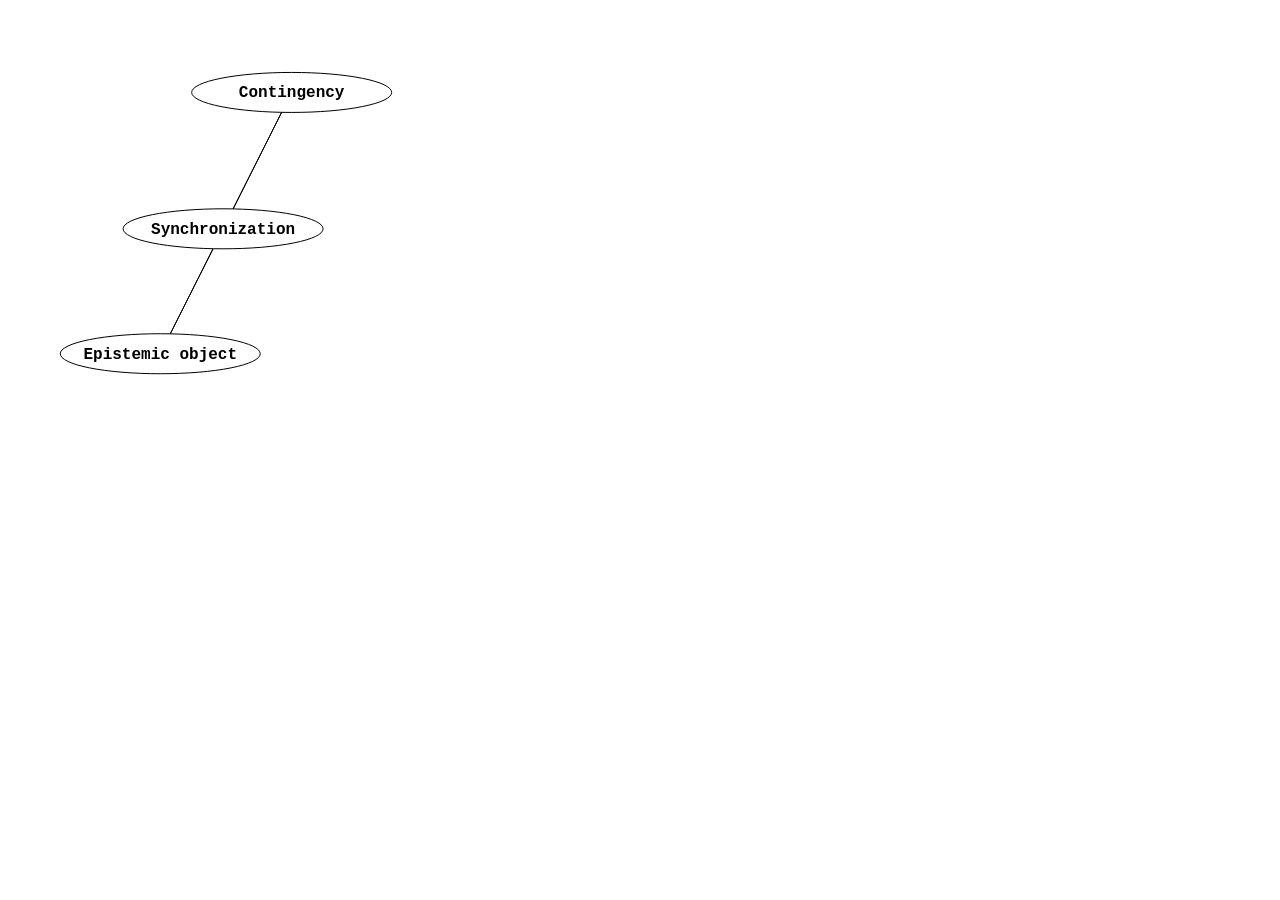
<file: Almat-LD/text/expo/index.html>
<!DOCTYPE HTML>
<html>
<head>
  <meta charset="UTF-8">
  <title>Main</title>
  <style>body { padding: 0; margin: 0; }</style>
</head>

<body>

<pre id="elm"></pre>

<script>
try {
(function(scope){
'use strict';

function F(arity, fun, wrapper) {
  wrapper.a = arity;
  wrapper.f = fun;
  return wrapper;
}

function F2(fun) {
  return F(2, fun, function(a) { return function(b) { return fun(a,b); }; })
}
function F3(fun) {
  return F(3, fun, function(a) {
    return function(b) { return function(c) { return fun(a, b, c); }; };
  });
}
function F4(fun) {
  return F(4, fun, function(a) { return function(b) { return function(c) {
    return function(d) { return fun(a, b, c, d); }; }; };
  });
}
function F5(fun) {
  return F(5, fun, function(a) { return function(b) { return function(c) {
    return function(d) { return function(e) { return fun(a, b, c, d, e); }; }; }; };
  });
}
function F6(fun) {
  return F(6, fun, function(a) { return function(b) { return function(c) {
    return function(d) { return function(e) { return function(f) {
    return fun(a, b, c, d, e, f); }; }; }; }; };
  });
}
function F7(fun) {
  return F(7, fun, function(a) { return function(b) { return function(c) {
    return function(d) { return function(e) { return function(f) {
    return function(g) { return fun(a, b, c, d, e, f, g); }; }; }; }; }; };
  });
}
function F8(fun) {
  return F(8, fun, function(a) { return function(b) { return function(c) {
    return function(d) { return function(e) { return function(f) {
    return function(g) { return function(h) {
    return fun(a, b, c, d, e, f, g, h); }; }; }; }; }; }; };
  });
}
function F9(fun) {
  return F(9, fun, function(a) { return function(b) { return function(c) {
    return function(d) { return function(e) { return function(f) {
    return function(g) { return function(h) { return function(i) {
    return fun(a, b, c, d, e, f, g, h, i); }; }; }; }; }; }; }; };
  });
}

function A2(fun, a, b) {
  return fun.a === 2 ? fun.f(a, b) : fun(a)(b);
}
function A3(fun, a, b, c) {
  return fun.a === 3 ? fun.f(a, b, c) : fun(a)(b)(c);
}
function A4(fun, a, b, c, d) {
  return fun.a === 4 ? fun.f(a, b, c, d) : fun(a)(b)(c)(d);
}
function A5(fun, a, b, c, d, e) {
  return fun.a === 5 ? fun.f(a, b, c, d, e) : fun(a)(b)(c)(d)(e);
}
function A6(fun, a, b, c, d, e, f) {
  return fun.a === 6 ? fun.f(a, b, c, d, e, f) : fun(a)(b)(c)(d)(e)(f);
}
function A7(fun, a, b, c, d, e, f, g) {
  return fun.a === 7 ? fun.f(a, b, c, d, e, f, g) : fun(a)(b)(c)(d)(e)(f)(g);
}
function A8(fun, a, b, c, d, e, f, g, h) {
  return fun.a === 8 ? fun.f(a, b, c, d, e, f, g, h) : fun(a)(b)(c)(d)(e)(f)(g)(h);
}
function A9(fun, a, b, c, d, e, f, g, h, i) {
  return fun.a === 9 ? fun.f(a, b, c, d, e, f, g, h, i) : fun(a)(b)(c)(d)(e)(f)(g)(h)(i);
}

console.warn('Compiled in DEV mode. Follow the advice at https://elm-lang.org/0.19.1/optimize for better performance and smaller assets.');


// EQUALITY

function _Utils_eq(x, y)
{
	for (
		var pair, stack = [], isEqual = _Utils_eqHelp(x, y, 0, stack);
		isEqual && (pair = stack.pop());
		isEqual = _Utils_eqHelp(pair.a, pair.b, 0, stack)
		)
	{}

	return isEqual;
}

function _Utils_eqHelp(x, y, depth, stack)
{
	if (depth > 100)
	{
		stack.push(_Utils_Tuple2(x,y));
		return true;
	}

	if (x === y)
	{
		return true;
	}

	if (typeof x !== 'object' || x === null || y === null)
	{
		typeof x === 'function' && _Debug_crash(5);
		return false;
	}

	/**/
	if (x.$ === 'Set_elm_builtin')
	{
		x = $elm$core$Set$toList(x);
		y = $elm$core$Set$toList(y);
	}
	if (x.$ === 'RBNode_elm_builtin' || x.$ === 'RBEmpty_elm_builtin')
	{
		x = $elm$core$Dict$toList(x);
		y = $elm$core$Dict$toList(y);
	}
	//*/

	/**_UNUSED/
	if (x.$ < 0)
	{
		x = $elm$core$Dict$toList(x);
		y = $elm$core$Dict$toList(y);
	}
	//*/

	for (var key in x)
	{
		if (!_Utils_eqHelp(x[key], y[key], depth + 1, stack))
		{
			return false;
		}
	}
	return true;
}

var _Utils_equal = F2(_Utils_eq);
var _Utils_notEqual = F2(function(a, b) { return !_Utils_eq(a,b); });



// COMPARISONS

// Code in Generate/JavaScript.hs, Basics.js, and List.js depends on
// the particular integer values assigned to LT, EQ, and GT.

function _Utils_cmp(x, y, ord)
{
	if (typeof x !== 'object')
	{
		return x === y ? /*EQ*/ 0 : x < y ? /*LT*/ -1 : /*GT*/ 1;
	}

	/**/
	if (x instanceof String)
	{
		var a = x.valueOf();
		var b = y.valueOf();
		return a === b ? 0 : a < b ? -1 : 1;
	}
	//*/

	/**_UNUSED/
	if (typeof x.$ === 'undefined')
	//*/
	/**/
	if (x.$[0] === '#')
	//*/
	{
		return (ord = _Utils_cmp(x.a, y.a))
			? ord
			: (ord = _Utils_cmp(x.b, y.b))
				? ord
				: _Utils_cmp(x.c, y.c);
	}

	// traverse conses until end of a list or a mismatch
	for (; x.b && y.b && !(ord = _Utils_cmp(x.a, y.a)); x = x.b, y = y.b) {} // WHILE_CONSES
	return ord || (x.b ? /*GT*/ 1 : y.b ? /*LT*/ -1 : /*EQ*/ 0);
}

var _Utils_lt = F2(function(a, b) { return _Utils_cmp(a, b) < 0; });
var _Utils_le = F2(function(a, b) { return _Utils_cmp(a, b) < 1; });
var _Utils_gt = F2(function(a, b) { return _Utils_cmp(a, b) > 0; });
var _Utils_ge = F2(function(a, b) { return _Utils_cmp(a, b) >= 0; });

var _Utils_compare = F2(function(x, y)
{
	var n = _Utils_cmp(x, y);
	return n < 0 ? $elm$core$Basics$LT : n ? $elm$core$Basics$GT : $elm$core$Basics$EQ;
});


// COMMON VALUES

var _Utils_Tuple0_UNUSED = 0;
var _Utils_Tuple0 = { $: '#0' };

function _Utils_Tuple2_UNUSED(a, b) { return { a: a, b: b }; }
function _Utils_Tuple2(a, b) { return { $: '#2', a: a, b: b }; }

function _Utils_Tuple3_UNUSED(a, b, c) { return { a: a, b: b, c: c }; }
function _Utils_Tuple3(a, b, c) { return { $: '#3', a: a, b: b, c: c }; }

function _Utils_chr_UNUSED(c) { return c; }
function _Utils_chr(c) { return new String(c); }


// RECORDS

function _Utils_update(oldRecord, updatedFields)
{
	var newRecord = {};

	for (var key in oldRecord)
	{
		newRecord[key] = oldRecord[key];
	}

	for (var key in updatedFields)
	{
		newRecord[key] = updatedFields[key];
	}

	return newRecord;
}


// APPEND

var _Utils_append = F2(_Utils_ap);

function _Utils_ap(xs, ys)
{
	// append Strings
	if (typeof xs === 'string')
	{
		return xs + ys;
	}

	// append Lists
	if (!xs.b)
	{
		return ys;
	}
	var root = _List_Cons(xs.a, ys);
	xs = xs.b
	for (var curr = root; xs.b; xs = xs.b) // WHILE_CONS
	{
		curr = curr.b = _List_Cons(xs.a, ys);
	}
	return root;
}



var _List_Nil_UNUSED = { $: 0 };
var _List_Nil = { $: '[]' };

function _List_Cons_UNUSED(hd, tl) { return { $: 1, a: hd, b: tl }; }
function _List_Cons(hd, tl) { return { $: '::', a: hd, b: tl }; }


var _List_cons = F2(_List_Cons);

function _List_fromArray(arr)
{
	var out = _List_Nil;
	for (var i = arr.length; i--; )
	{
		out = _List_Cons(arr[i], out);
	}
	return out;
}

function _List_toArray(xs)
{
	for (var out = []; xs.b; xs = xs.b) // WHILE_CONS
	{
		out.push(xs.a);
	}
	return out;
}

var _List_map2 = F3(function(f, xs, ys)
{
	for (var arr = []; xs.b && ys.b; xs = xs.b, ys = ys.b) // WHILE_CONSES
	{
		arr.push(A2(f, xs.a, ys.a));
	}
	return _List_fromArray(arr);
});

var _List_map3 = F4(function(f, xs, ys, zs)
{
	for (var arr = []; xs.b && ys.b && zs.b; xs = xs.b, ys = ys.b, zs = zs.b) // WHILE_CONSES
	{
		arr.push(A3(f, xs.a, ys.a, zs.a));
	}
	return _List_fromArray(arr);
});

var _List_map4 = F5(function(f, ws, xs, ys, zs)
{
	for (var arr = []; ws.b && xs.b && ys.b && zs.b; ws = ws.b, xs = xs.b, ys = ys.b, zs = zs.b) // WHILE_CONSES
	{
		arr.push(A4(f, ws.a, xs.a, ys.a, zs.a));
	}
	return _List_fromArray(arr);
});

var _List_map5 = F6(function(f, vs, ws, xs, ys, zs)
{
	for (var arr = []; vs.b && ws.b && xs.b && ys.b && zs.b; vs = vs.b, ws = ws.b, xs = xs.b, ys = ys.b, zs = zs.b) // WHILE_CONSES
	{
		arr.push(A5(f, vs.a, ws.a, xs.a, ys.a, zs.a));
	}
	return _List_fromArray(arr);
});

var _List_sortBy = F2(function(f, xs)
{
	return _List_fromArray(_List_toArray(xs).sort(function(a, b) {
		return _Utils_cmp(f(a), f(b));
	}));
});

var _List_sortWith = F2(function(f, xs)
{
	return _List_fromArray(_List_toArray(xs).sort(function(a, b) {
		var ord = A2(f, a, b);
		return ord === $elm$core$Basics$EQ ? 0 : ord === $elm$core$Basics$LT ? -1 : 1;
	}));
});



var _JsArray_empty = [];

function _JsArray_singleton(value)
{
    return [value];
}

function _JsArray_length(array)
{
    return array.length;
}

var _JsArray_initialize = F3(function(size, offset, func)
{
    var result = new Array(size);

    for (var i = 0; i < size; i++)
    {
        result[i] = func(offset + i);
    }

    return result;
});

var _JsArray_initializeFromList = F2(function (max, ls)
{
    var result = new Array(max);

    for (var i = 0; i < max && ls.b; i++)
    {
        result[i] = ls.a;
        ls = ls.b;
    }

    result.length = i;
    return _Utils_Tuple2(result, ls);
});

var _JsArray_unsafeGet = F2(function(index, array)
{
    return array[index];
});

var _JsArray_unsafeSet = F3(function(index, value, array)
{
    var length = array.length;
    var result = new Array(length);

    for (var i = 0; i < length; i++)
    {
        result[i] = array[i];
    }

    result[index] = value;
    return result;
});

var _JsArray_push = F2(function(value, array)
{
    var length = array.length;
    var result = new Array(length + 1);

    for (var i = 0; i < length; i++)
    {
        result[i] = array[i];
    }

    result[length] = value;
    return result;
});

var _JsArray_foldl = F3(function(func, acc, array)
{
    var length = array.length;

    for (var i = 0; i < length; i++)
    {
        acc = A2(func, array[i], acc);
    }

    return acc;
});

var _JsArray_foldr = F3(function(func, acc, array)
{
    for (var i = array.length - 1; i >= 0; i--)
    {
        acc = A2(func, array[i], acc);
    }

    return acc;
});

var _JsArray_map = F2(function(func, array)
{
    var length = array.length;
    var result = new Array(length);

    for (var i = 0; i < length; i++)
    {
        result[i] = func(array[i]);
    }

    return result;
});

var _JsArray_indexedMap = F3(function(func, offset, array)
{
    var length = array.length;
    var result = new Array(length);

    for (var i = 0; i < length; i++)
    {
        result[i] = A2(func, offset + i, array[i]);
    }

    return result;
});

var _JsArray_slice = F3(function(from, to, array)
{
    return array.slice(from, to);
});

var _JsArray_appendN = F3(function(n, dest, source)
{
    var destLen = dest.length;
    var itemsToCopy = n - destLen;

    if (itemsToCopy > source.length)
    {
        itemsToCopy = source.length;
    }

    var size = destLen + itemsToCopy;
    var result = new Array(size);

    for (var i = 0; i < destLen; i++)
    {
        result[i] = dest[i];
    }

    for (var i = 0; i < itemsToCopy; i++)
    {
        result[i + destLen] = source[i];
    }

    return result;
});



// LOG

var _Debug_log_UNUSED = F2(function(tag, value)
{
	return value;
});

var _Debug_log = F2(function(tag, value)
{
	console.log(tag + ': ' + _Debug_toString(value));
	return value;
});


// TODOS

function _Debug_todo(moduleName, region)
{
	return function(message) {
		_Debug_crash(8, moduleName, region, message);
	};
}

function _Debug_todoCase(moduleName, region, value)
{
	return function(message) {
		_Debug_crash(9, moduleName, region, value, message);
	};
}


// TO STRING

function _Debug_toString_UNUSED(value)
{
	return '<internals>';
}

function _Debug_toString(value)
{
	return _Debug_toAnsiString(false, value);
}

function _Debug_toAnsiString(ansi, value)
{
	if (typeof value === 'function')
	{
		return _Debug_internalColor(ansi, '<function>');
	}

	if (typeof value === 'boolean')
	{
		return _Debug_ctorColor(ansi, value ? 'True' : 'False');
	}

	if (typeof value === 'number')
	{
		return _Debug_numberColor(ansi, value + '');
	}

	if (value instanceof String)
	{
		return _Debug_charColor(ansi, "'" + _Debug_addSlashes(value, true) + "'");
	}

	if (typeof value === 'string')
	{
		return _Debug_stringColor(ansi, '"' + _Debug_addSlashes(value, false) + '"');
	}

	if (typeof value === 'object' && '$' in value)
	{
		var tag = value.$;

		if (typeof tag === 'number')
		{
			return _Debug_internalColor(ansi, '<internals>');
		}

		if (tag[0] === '#')
		{
			var output = [];
			for (var k in value)
			{
				if (k === '$') continue;
				output.push(_Debug_toAnsiString(ansi, value[k]));
			}
			return '(' + output.join(',') + ')';
		}

		if (tag === 'Set_elm_builtin')
		{
			return _Debug_ctorColor(ansi, 'Set')
				+ _Debug_fadeColor(ansi, '.fromList') + ' '
				+ _Debug_toAnsiString(ansi, $elm$core$Set$toList(value));
		}

		if (tag === 'RBNode_elm_builtin' || tag === 'RBEmpty_elm_builtin')
		{
			return _Debug_ctorColor(ansi, 'Dict')
				+ _Debug_fadeColor(ansi, '.fromList') + ' '
				+ _Debug_toAnsiString(ansi, $elm$core$Dict$toList(value));
		}

		if (tag === 'Array_elm_builtin')
		{
			return _Debug_ctorColor(ansi, 'Array')
				+ _Debug_fadeColor(ansi, '.fromList') + ' '
				+ _Debug_toAnsiString(ansi, $elm$core$Array$toList(value));
		}

		if (tag === '::' || tag === '[]')
		{
			var output = '[';

			value.b && (output += _Debug_toAnsiString(ansi, value.a), value = value.b)

			for (; value.b; value = value.b) // WHILE_CONS
			{
				output += ',' + _Debug_toAnsiString(ansi, value.a);
			}
			return output + ']';
		}

		var output = '';
		for (var i in value)
		{
			if (i === '$') continue;
			var str = _Debug_toAnsiString(ansi, value[i]);
			var c0 = str[0];
			var parenless = c0 === '{' || c0 === '(' || c0 === '[' || c0 === '<' || c0 === '"' || str.indexOf(' ') < 0;
			output += ' ' + (parenless ? str : '(' + str + ')');
		}
		return _Debug_ctorColor(ansi, tag) + output;
	}

	if (typeof DataView === 'function' && value instanceof DataView)
	{
		return _Debug_stringColor(ansi, '<' + value.byteLength + ' bytes>');
	}

	if (typeof File === 'function' && value instanceof File)
	{
		return _Debug_internalColor(ansi, '<' + value.name + '>');
	}

	if (typeof value === 'object')
	{
		var output = [];
		for (var key in value)
		{
			var field = key[0] === '_' ? key.slice(1) : key;
			output.push(_Debug_fadeColor(ansi, field) + ' = ' + _Debug_toAnsiString(ansi, value[key]));
		}
		if (output.length === 0)
		{
			return '{}';
		}
		return '{ ' + output.join(', ') + ' }';
	}

	return _Debug_internalColor(ansi, '<internals>');
}

function _Debug_addSlashes(str, isChar)
{
	var s = str
		.replace(/\\/g, '\\\\')
		.replace(/\n/g, '\\n')
		.replace(/\t/g, '\\t')
		.replace(/\r/g, '\\r')
		.replace(/\v/g, '\\v')
		.replace(/\0/g, '\\0');

	if (isChar)
	{
		return s.replace(/\'/g, '\\\'');
	}
	else
	{
		return s.replace(/\"/g, '\\"');
	}
}

function _Debug_ctorColor(ansi, string)
{
	return ansi ? '\x1b[96m' + string + '\x1b[0m' : string;
}

function _Debug_numberColor(ansi, string)
{
	return ansi ? '\x1b[95m' + string + '\x1b[0m' : string;
}

function _Debug_stringColor(ansi, string)
{
	return ansi ? '\x1b[93m' + string + '\x1b[0m' : string;
}

function _Debug_charColor(ansi, string)
{
	return ansi ? '\x1b[92m' + string + '\x1b[0m' : string;
}

function _Debug_fadeColor(ansi, string)
{
	return ansi ? '\x1b[37m' + string + '\x1b[0m' : string;
}

function _Debug_internalColor(ansi, string)
{
	return ansi ? '\x1b[94m' + string + '\x1b[0m' : string;
}

function _Debug_toHexDigit(n)
{
	return String.fromCharCode(n < 10 ? 48 + n : 55 + n);
}


// CRASH


function _Debug_crash_UNUSED(identifier)
{
	throw new Error('https://github.com/elm/core/blob/1.0.0/hints/' + identifier + '.md');
}


function _Debug_crash(identifier, fact1, fact2, fact3, fact4)
{
	switch(identifier)
	{
		case 0:
			throw new Error('What node should I take over? In JavaScript I need something like:\n\n    Elm.Main.init({\n        node: document.getElementById("elm-node")\n    })\n\nYou need to do this with any Browser.sandbox or Browser.element program.');

		case 1:
			throw new Error('Browser.application programs cannot handle URLs like this:\n\n    ' + document.location.href + '\n\nWhat is the root? The root of your file system? Try looking at this program with `elm reactor` or some other server.');

		case 2:
			var jsonErrorString = fact1;
			throw new Error('Problem with the flags given to your Elm program on initialization.\n\n' + jsonErrorString);

		case 3:
			var portName = fact1;
			throw new Error('There can only be one port named `' + portName + '`, but your program has multiple.');

		case 4:
			var portName = fact1;
			var problem = fact2;
			throw new Error('Trying to send an unexpected type of value through port `' + portName + '`:\n' + problem);

		case 5:
			throw new Error('Trying to use `(==)` on functions.\nThere is no way to know if functions are "the same" in the Elm sense.\nRead more about this at https://package.elm-lang.org/packages/elm/core/latest/Basics#== which describes why it is this way and what the better version will look like.');

		case 6:
			var moduleName = fact1;
			throw new Error('Your page is loading multiple Elm scripts with a module named ' + moduleName + '. Maybe a duplicate script is getting loaded accidentally? If not, rename one of them so I know which is which!');

		case 8:
			var moduleName = fact1;
			var region = fact2;
			var message = fact3;
			throw new Error('TODO in module `' + moduleName + '` ' + _Debug_regionToString(region) + '\n\n' + message);

		case 9:
			var moduleName = fact1;
			var region = fact2;
			var value = fact3;
			var message = fact4;
			throw new Error(
				'TODO in module `' + moduleName + '` from the `case` expression '
				+ _Debug_regionToString(region) + '\n\nIt received the following value:\n\n    '
				+ _Debug_toString(value).replace('\n', '\n    ')
				+ '\n\nBut the branch that handles it says:\n\n    ' + message.replace('\n', '\n    ')
			);

		case 10:
			throw new Error('Bug in https://github.com/elm/virtual-dom/issues');

		case 11:
			throw new Error('Cannot perform mod 0. Division by zero error.');
	}
}

function _Debug_regionToString(region)
{
	if (region.start.line === region.end.line)
	{
		return 'on line ' + region.start.line;
	}
	return 'on lines ' + region.start.line + ' through ' + region.end.line;
}



// MATH

var _Basics_add = F2(function(a, b) { return a + b; });
var _Basics_sub = F2(function(a, b) { return a - b; });
var _Basics_mul = F2(function(a, b) { return a * b; });
var _Basics_fdiv = F2(function(a, b) { return a / b; });
var _Basics_idiv = F2(function(a, b) { return (a / b) | 0; });
var _Basics_pow = F2(Math.pow);

var _Basics_remainderBy = F2(function(b, a) { return a % b; });

// https://www.microsoft.com/en-us/research/wp-content/uploads/2016/02/divmodnote-letter.pdf
var _Basics_modBy = F2(function(modulus, x)
{
	var answer = x % modulus;
	return modulus === 0
		? _Debug_crash(11)
		:
	((answer > 0 && modulus < 0) || (answer < 0 && modulus > 0))
		? answer + modulus
		: answer;
});


// TRIGONOMETRY

var _Basics_pi = Math.PI;
var _Basics_e = Math.E;
var _Basics_cos = Math.cos;
var _Basics_sin = Math.sin;
var _Basics_tan = Math.tan;
var _Basics_acos = Math.acos;
var _Basics_asin = Math.asin;
var _Basics_atan = Math.atan;
var _Basics_atan2 = F2(Math.atan2);


// MORE MATH

function _Basics_toFloat(x) { return x; }
function _Basics_truncate(n) { return n | 0; }
function _Basics_isInfinite(n) { return n === Infinity || n === -Infinity; }

var _Basics_ceiling = Math.ceil;
var _Basics_floor = Math.floor;
var _Basics_round = Math.round;
var _Basics_sqrt = Math.sqrt;
var _Basics_log = Math.log;
var _Basics_isNaN = isNaN;


// BOOLEANS

function _Basics_not(bool) { return !bool; }
var _Basics_and = F2(function(a, b) { return a && b; });
var _Basics_or  = F2(function(a, b) { return a || b; });
var _Basics_xor = F2(function(a, b) { return a !== b; });



var _String_cons = F2(function(chr, str)
{
	return chr + str;
});

function _String_uncons(string)
{
	var word = string.charCodeAt(0);
	return word
		? $elm$core$Maybe$Just(
			0xD800 <= word && word <= 0xDBFF
				? _Utils_Tuple2(_Utils_chr(string[0] + string[1]), string.slice(2))
				: _Utils_Tuple2(_Utils_chr(string[0]), string.slice(1))
		)
		: $elm$core$Maybe$Nothing;
}

var _String_append = F2(function(a, b)
{
	return a + b;
});

function _String_length(str)
{
	return str.length;
}

var _String_map = F2(function(func, string)
{
	var len = string.length;
	var array = new Array(len);
	var i = 0;
	while (i < len)
	{
		var word = string.charCodeAt(i);
		if (0xD800 <= word && word <= 0xDBFF)
		{
			array[i] = func(_Utils_chr(string[i] + string[i+1]));
			i += 2;
			continue;
		}
		array[i] = func(_Utils_chr(string[i]));
		i++;
	}
	return array.join('');
});

var _String_filter = F2(function(isGood, str)
{
	var arr = [];
	var len = str.length;
	var i = 0;
	while (i < len)
	{
		var char = str[i];
		var word = str.charCodeAt(i);
		i++;
		if (0xD800 <= word && word <= 0xDBFF)
		{
			char += str[i];
			i++;
		}

		if (isGood(_Utils_chr(char)))
		{
			arr.push(char);
		}
	}
	return arr.join('');
});

function _String_reverse(str)
{
	var len = str.length;
	var arr = new Array(len);
	var i = 0;
	while (i < len)
	{
		var word = str.charCodeAt(i);
		if (0xD800 <= word && word <= 0xDBFF)
		{
			arr[len - i] = str[i + 1];
			i++;
			arr[len - i] = str[i - 1];
			i++;
		}
		else
		{
			arr[len - i] = str[i];
			i++;
		}
	}
	return arr.join('');
}

var _String_foldl = F3(function(func, state, string)
{
	var len = string.length;
	var i = 0;
	while (i < len)
	{
		var char = string[i];
		var word = string.charCodeAt(i);
		i++;
		if (0xD800 <= word && word <= 0xDBFF)
		{
			char += string[i];
			i++;
		}
		state = A2(func, _Utils_chr(char), state);
	}
	return state;
});

var _String_foldr = F3(function(func, state, string)
{
	var i = string.length;
	while (i--)
	{
		var char = string[i];
		var word = string.charCodeAt(i);
		if (0xDC00 <= word && word <= 0xDFFF)
		{
			i--;
			char = string[i] + char;
		}
		state = A2(func, _Utils_chr(char), state);
	}
	return state;
});

var _String_split = F2(function(sep, str)
{
	return str.split(sep);
});

var _String_join = F2(function(sep, strs)
{
	return strs.join(sep);
});

var _String_slice = F3(function(start, end, str) {
	return str.slice(start, end);
});

function _String_trim(str)
{
	return str.trim();
}

function _String_trimLeft(str)
{
	return str.replace(/^\s+/, '');
}

function _String_trimRight(str)
{
	return str.replace(/\s+$/, '');
}

function _String_words(str)
{
	return _List_fromArray(str.trim().split(/\s+/g));
}

function _String_lines(str)
{
	return _List_fromArray(str.split(/\r\n|\r|\n/g));
}

function _String_toUpper(str)
{
	return str.toUpperCase();
}

function _String_toLower(str)
{
	return str.toLowerCase();
}

var _String_any = F2(function(isGood, string)
{
	var i = string.length;
	while (i--)
	{
		var char = string[i];
		var word = string.charCodeAt(i);
		if (0xDC00 <= word && word <= 0xDFFF)
		{
			i--;
			char = string[i] + char;
		}
		if (isGood(_Utils_chr(char)))
		{
			return true;
		}
	}
	return false;
});

var _String_all = F2(function(isGood, string)
{
	var i = string.length;
	while (i--)
	{
		var char = string[i];
		var word = string.charCodeAt(i);
		if (0xDC00 <= word && word <= 0xDFFF)
		{
			i--;
			char = string[i] + char;
		}
		if (!isGood(_Utils_chr(char)))
		{
			return false;
		}
	}
	return true;
});

var _String_contains = F2(function(sub, str)
{
	return str.indexOf(sub) > -1;
});

var _String_startsWith = F2(function(sub, str)
{
	return str.indexOf(sub) === 0;
});

var _String_endsWith = F2(function(sub, str)
{
	return str.length >= sub.length &&
		str.lastIndexOf(sub) === str.length - sub.length;
});

var _String_indexes = F2(function(sub, str)
{
	var subLen = sub.length;

	if (subLen < 1)
	{
		return _List_Nil;
	}

	var i = 0;
	var is = [];

	while ((i = str.indexOf(sub, i)) > -1)
	{
		is.push(i);
		i = i + subLen;
	}

	return _List_fromArray(is);
});


// TO STRING

function _String_fromNumber(number)
{
	return number + '';
}


// INT CONVERSIONS

function _String_toInt(str)
{
	var total = 0;
	var code0 = str.charCodeAt(0);
	var start = code0 == 0x2B /* + */ || code0 == 0x2D /* - */ ? 1 : 0;

	for (var i = start; i < str.length; ++i)
	{
		var code = str.charCodeAt(i);
		if (code < 0x30 || 0x39 < code)
		{
			return $elm$core$Maybe$Nothing;
		}
		total = 10 * total + code - 0x30;
	}

	return i == start
		? $elm$core$Maybe$Nothing
		: $elm$core$Maybe$Just(code0 == 0x2D ? -total : total);
}


// FLOAT CONVERSIONS

function _String_toFloat(s)
{
	// check if it is a hex, octal, or binary number
	if (s.length === 0 || /[\sxbo]/.test(s))
	{
		return $elm$core$Maybe$Nothing;
	}
	var n = +s;
	// faster isNaN check
	return n === n ? $elm$core$Maybe$Just(n) : $elm$core$Maybe$Nothing;
}

function _String_fromList(chars)
{
	return _List_toArray(chars).join('');
}




function _Char_toCode(char)
{
	var code = char.charCodeAt(0);
	if (0xD800 <= code && code <= 0xDBFF)
	{
		return (code - 0xD800) * 0x400 + char.charCodeAt(1) - 0xDC00 + 0x10000
	}
	return code;
}

function _Char_fromCode(code)
{
	return _Utils_chr(
		(code < 0 || 0x10FFFF < code)
			? '\uFFFD'
			:
		(code <= 0xFFFF)
			? String.fromCharCode(code)
			:
		(code -= 0x10000,
			String.fromCharCode(Math.floor(code / 0x400) + 0xD800, code % 0x400 + 0xDC00)
		)
	);
}

function _Char_toUpper(char)
{
	return _Utils_chr(char.toUpperCase());
}

function _Char_toLower(char)
{
	return _Utils_chr(char.toLowerCase());
}

function _Char_toLocaleUpper(char)
{
	return _Utils_chr(char.toLocaleUpperCase());
}

function _Char_toLocaleLower(char)
{
	return _Utils_chr(char.toLocaleLowerCase());
}



/**/
function _Json_errorToString(error)
{
	return $elm$json$Json$Decode$errorToString(error);
}
//*/


// CORE DECODERS

function _Json_succeed(msg)
{
	return {
		$: 0,
		a: msg
	};
}

function _Json_fail(msg)
{
	return {
		$: 1,
		a: msg
	};
}

function _Json_decodePrim(decoder)
{
	return { $: 2, b: decoder };
}

var _Json_decodeInt = _Json_decodePrim(function(value) {
	return (typeof value !== 'number')
		? _Json_expecting('an INT', value)
		:
	(-2147483647 < value && value < 2147483647 && (value | 0) === value)
		? $elm$core$Result$Ok(value)
		:
	(isFinite(value) && !(value % 1))
		? $elm$core$Result$Ok(value)
		: _Json_expecting('an INT', value);
});

var _Json_decodeBool = _Json_decodePrim(function(value) {
	return (typeof value === 'boolean')
		? $elm$core$Result$Ok(value)
		: _Json_expecting('a BOOL', value);
});

var _Json_decodeFloat = _Json_decodePrim(function(value) {
	return (typeof value === 'number')
		? $elm$core$Result$Ok(value)
		: _Json_expecting('a FLOAT', value);
});

var _Json_decodeValue = _Json_decodePrim(function(value) {
	return $elm$core$Result$Ok(_Json_wrap(value));
});

var _Json_decodeString = _Json_decodePrim(function(value) {
	return (typeof value === 'string')
		? $elm$core$Result$Ok(value)
		: (value instanceof String)
			? $elm$core$Result$Ok(value + '')
			: _Json_expecting('a STRING', value);
});

function _Json_decodeList(decoder) { return { $: 3, b: decoder }; }
function _Json_decodeArray(decoder) { return { $: 4, b: decoder }; }

function _Json_decodeNull(value) { return { $: 5, c: value }; }

var _Json_decodeField = F2(function(field, decoder)
{
	return {
		$: 6,
		d: field,
		b: decoder
	};
});

var _Json_decodeIndex = F2(function(index, decoder)
{
	return {
		$: 7,
		e: index,
		b: decoder
	};
});

function _Json_decodeKeyValuePairs(decoder)
{
	return {
		$: 8,
		b: decoder
	};
}

function _Json_mapMany(f, decoders)
{
	return {
		$: 9,
		f: f,
		g: decoders
	};
}

var _Json_andThen = F2(function(callback, decoder)
{
	return {
		$: 10,
		b: decoder,
		h: callback
	};
});

function _Json_oneOf(decoders)
{
	return {
		$: 11,
		g: decoders
	};
}


// DECODING OBJECTS

var _Json_map1 = F2(function(f, d1)
{
	return _Json_mapMany(f, [d1]);
});

var _Json_map2 = F3(function(f, d1, d2)
{
	return _Json_mapMany(f, [d1, d2]);
});

var _Json_map3 = F4(function(f, d1, d2, d3)
{
	return _Json_mapMany(f, [d1, d2, d3]);
});

var _Json_map4 = F5(function(f, d1, d2, d3, d4)
{
	return _Json_mapMany(f, [d1, d2, d3, d4]);
});

var _Json_map5 = F6(function(f, d1, d2, d3, d4, d5)
{
	return _Json_mapMany(f, [d1, d2, d3, d4, d5]);
});

var _Json_map6 = F7(function(f, d1, d2, d3, d4, d5, d6)
{
	return _Json_mapMany(f, [d1, d2, d3, d4, d5, d6]);
});

var _Json_map7 = F8(function(f, d1, d2, d3, d4, d5, d6, d7)
{
	return _Json_mapMany(f, [d1, d2, d3, d4, d5, d6, d7]);
});

var _Json_map8 = F9(function(f, d1, d2, d3, d4, d5, d6, d7, d8)
{
	return _Json_mapMany(f, [d1, d2, d3, d4, d5, d6, d7, d8]);
});


// DECODE

var _Json_runOnString = F2(function(decoder, string)
{
	try
	{
		var value = JSON.parse(string);
		return _Json_runHelp(decoder, value);
	}
	catch (e)
	{
		return $elm$core$Result$Err(A2($elm$json$Json$Decode$Failure, 'This is not valid JSON! ' + e.message, _Json_wrap(string)));
	}
});

var _Json_run = F2(function(decoder, value)
{
	return _Json_runHelp(decoder, _Json_unwrap(value));
});

function _Json_runHelp(decoder, value)
{
	switch (decoder.$)
	{
		case 2:
			return decoder.b(value);

		case 5:
			return (value === null)
				? $elm$core$Result$Ok(decoder.c)
				: _Json_expecting('null', value);

		case 3:
			if (!_Json_isArray(value))
			{
				return _Json_expecting('a LIST', value);
			}
			return _Json_runArrayDecoder(decoder.b, value, _List_fromArray);

		case 4:
			if (!_Json_isArray(value))
			{
				return _Json_expecting('an ARRAY', value);
			}
			return _Json_runArrayDecoder(decoder.b, value, _Json_toElmArray);

		case 6:
			var field = decoder.d;
			if (typeof value !== 'object' || value === null || !(field in value))
			{
				return _Json_expecting('an OBJECT with a field named `' + field + '`', value);
			}
			var result = _Json_runHelp(decoder.b, value[field]);
			return ($elm$core$Result$isOk(result)) ? result : $elm$core$Result$Err(A2($elm$json$Json$Decode$Field, field, result.a));

		case 7:
			var index = decoder.e;
			if (!_Json_isArray(value))
			{
				return _Json_expecting('an ARRAY', value);
			}
			if (index >= value.length)
			{
				return _Json_expecting('a LONGER array. Need index ' + index + ' but only see ' + value.length + ' entries', value);
			}
			var result = _Json_runHelp(decoder.b, value[index]);
			return ($elm$core$Result$isOk(result)) ? result : $elm$core$Result$Err(A2($elm$json$Json$Decode$Index, index, result.a));

		case 8:
			if (typeof value !== 'object' || value === null || _Json_isArray(value))
			{
				return _Json_expecting('an OBJECT', value);
			}

			var keyValuePairs = _List_Nil;
			// TODO test perf of Object.keys and switch when support is good enough
			for (var key in value)
			{
				if (value.hasOwnProperty(key))
				{
					var result = _Json_runHelp(decoder.b, value[key]);
					if (!$elm$core$Result$isOk(result))
					{
						return $elm$core$Result$Err(A2($elm$json$Json$Decode$Field, key, result.a));
					}
					keyValuePairs = _List_Cons(_Utils_Tuple2(key, result.a), keyValuePairs);
				}
			}
			return $elm$core$Result$Ok($elm$core$List$reverse(keyValuePairs));

		case 9:
			var answer = decoder.f;
			var decoders = decoder.g;
			for (var i = 0; i < decoders.length; i++)
			{
				var result = _Json_runHelp(decoders[i], value);
				if (!$elm$core$Result$isOk(result))
				{
					return result;
				}
				answer = answer(result.a);
			}
			return $elm$core$Result$Ok(answer);

		case 10:
			var result = _Json_runHelp(decoder.b, value);
			return (!$elm$core$Result$isOk(result))
				? result
				: _Json_runHelp(decoder.h(result.a), value);

		case 11:
			var errors = _List_Nil;
			for (var temp = decoder.g; temp.b; temp = temp.b) // WHILE_CONS
			{
				var result = _Json_runHelp(temp.a, value);
				if ($elm$core$Result$isOk(result))
				{
					return result;
				}
				errors = _List_Cons(result.a, errors);
			}
			return $elm$core$Result$Err($elm$json$Json$Decode$OneOf($elm$core$List$reverse(errors)));

		case 1:
			return $elm$core$Result$Err(A2($elm$json$Json$Decode$Failure, decoder.a, _Json_wrap(value)));

		case 0:
			return $elm$core$Result$Ok(decoder.a);
	}
}

function _Json_runArrayDecoder(decoder, value, toElmValue)
{
	var len = value.length;
	var array = new Array(len);
	for (var i = 0; i < len; i++)
	{
		var result = _Json_runHelp(decoder, value[i]);
		if (!$elm$core$Result$isOk(result))
		{
			return $elm$core$Result$Err(A2($elm$json$Json$Decode$Index, i, result.a));
		}
		array[i] = result.a;
	}
	return $elm$core$Result$Ok(toElmValue(array));
}

function _Json_isArray(value)
{
	return Array.isArray(value) || (typeof FileList !== 'undefined' && value instanceof FileList);
}

function _Json_toElmArray(array)
{
	return A2($elm$core$Array$initialize, array.length, function(i) { return array[i]; });
}

function _Json_expecting(type, value)
{
	return $elm$core$Result$Err(A2($elm$json$Json$Decode$Failure, 'Expecting ' + type, _Json_wrap(value)));
}


// EQUALITY

function _Json_equality(x, y)
{
	if (x === y)
	{
		return true;
	}

	if (x.$ !== y.$)
	{
		return false;
	}

	switch (x.$)
	{
		case 0:
		case 1:
			return x.a === y.a;

		case 2:
			return x.b === y.b;

		case 5:
			return x.c === y.c;

		case 3:
		case 4:
		case 8:
			return _Json_equality(x.b, y.b);

		case 6:
			return x.d === y.d && _Json_equality(x.b, y.b);

		case 7:
			return x.e === y.e && _Json_equality(x.b, y.b);

		case 9:
			return x.f === y.f && _Json_listEquality(x.g, y.g);

		case 10:
			return x.h === y.h && _Json_equality(x.b, y.b);

		case 11:
			return _Json_listEquality(x.g, y.g);
	}
}

function _Json_listEquality(aDecoders, bDecoders)
{
	var len = aDecoders.length;
	if (len !== bDecoders.length)
	{
		return false;
	}
	for (var i = 0; i < len; i++)
	{
		if (!_Json_equality(aDecoders[i], bDecoders[i]))
		{
			return false;
		}
	}
	return true;
}


// ENCODE

var _Json_encode = F2(function(indentLevel, value)
{
	return JSON.stringify(_Json_unwrap(value), null, indentLevel) + '';
});

function _Json_wrap(value) { return { $: 0, a: value }; }
function _Json_unwrap(value) { return value.a; }

function _Json_wrap_UNUSED(value) { return value; }
function _Json_unwrap_UNUSED(value) { return value; }

function _Json_emptyArray() { return []; }
function _Json_emptyObject() { return {}; }

var _Json_addField = F3(function(key, value, object)
{
	object[key] = _Json_unwrap(value);
	return object;
});

function _Json_addEntry(func)
{
	return F2(function(entry, array)
	{
		array.push(_Json_unwrap(func(entry)));
		return array;
	});
}

var _Json_encodeNull = _Json_wrap(null);



// TASKS

function _Scheduler_succeed(value)
{
	return {
		$: 0,
		a: value
	};
}

function _Scheduler_fail(error)
{
	return {
		$: 1,
		a: error
	};
}

function _Scheduler_binding(callback)
{
	return {
		$: 2,
		b: callback,
		c: null
	};
}

var _Scheduler_andThen = F2(function(callback, task)
{
	return {
		$: 3,
		b: callback,
		d: task
	};
});

var _Scheduler_onError = F2(function(callback, task)
{
	return {
		$: 4,
		b: callback,
		d: task
	};
});

function _Scheduler_receive(callback)
{
	return {
		$: 5,
		b: callback
	};
}


// PROCESSES

var _Scheduler_guid = 0;

function _Scheduler_rawSpawn(task)
{
	var proc = {
		$: 0,
		e: _Scheduler_guid++,
		f: task,
		g: null,
		h: []
	};

	_Scheduler_enqueue(proc);

	return proc;
}

function _Scheduler_spawn(task)
{
	return _Scheduler_binding(function(callback) {
		callback(_Scheduler_succeed(_Scheduler_rawSpawn(task)));
	});
}

function _Scheduler_rawSend(proc, msg)
{
	proc.h.push(msg);
	_Scheduler_enqueue(proc);
}

var _Scheduler_send = F2(function(proc, msg)
{
	return _Scheduler_binding(function(callback) {
		_Scheduler_rawSend(proc, msg);
		callback(_Scheduler_succeed(_Utils_Tuple0));
	});
});

function _Scheduler_kill(proc)
{
	return _Scheduler_binding(function(callback) {
		var task = proc.f;
		if (task.$ === 2 && task.c)
		{
			task.c();
		}

		proc.f = null;

		callback(_Scheduler_succeed(_Utils_Tuple0));
	});
}


/* STEP PROCESSES

type alias Process =
  { $ : tag
  , id : unique_id
  , root : Task
  , stack : null | { $: SUCCEED | FAIL, a: callback, b: stack }
  , mailbox : [msg]
  }

*/


var _Scheduler_working = false;
var _Scheduler_queue = [];


function _Scheduler_enqueue(proc)
{
	_Scheduler_queue.push(proc);
	if (_Scheduler_working)
	{
		return;
	}
	_Scheduler_working = true;
	while (proc = _Scheduler_queue.shift())
	{
		_Scheduler_step(proc);
	}
	_Scheduler_working = false;
}


function _Scheduler_step(proc)
{
	while (proc.f)
	{
		var rootTag = proc.f.$;
		if (rootTag === 0 || rootTag === 1)
		{
			while (proc.g && proc.g.$ !== rootTag)
			{
				proc.g = proc.g.i;
			}
			if (!proc.g)
			{
				return;
			}
			proc.f = proc.g.b(proc.f.a);
			proc.g = proc.g.i;
		}
		else if (rootTag === 2)
		{
			proc.f.c = proc.f.b(function(newRoot) {
				proc.f = newRoot;
				_Scheduler_enqueue(proc);
			});
			return;
		}
		else if (rootTag === 5)
		{
			if (proc.h.length === 0)
			{
				return;
			}
			proc.f = proc.f.b(proc.h.shift());
		}
		else // if (rootTag === 3 || rootTag === 4)
		{
			proc.g = {
				$: rootTag === 3 ? 0 : 1,
				b: proc.f.b,
				i: proc.g
			};
			proc.f = proc.f.d;
		}
	}
}



function _Process_sleep(time)
{
	return _Scheduler_binding(function(callback) {
		var id = setTimeout(function() {
			callback(_Scheduler_succeed(_Utils_Tuple0));
		}, time);

		return function() { clearTimeout(id); };
	});
}




// PROGRAMS


var _Platform_worker = F4(function(impl, flagDecoder, debugMetadata, args)
{
	return _Platform_initialize(
		flagDecoder,
		args,
		impl.init,
		impl.update,
		impl.subscriptions,
		function() { return function() {} }
	);
});



// INITIALIZE A PROGRAM


function _Platform_initialize(flagDecoder, args, init, update, subscriptions, stepperBuilder)
{
	var result = A2(_Json_run, flagDecoder, _Json_wrap(args ? args['flags'] : undefined));
	$elm$core$Result$isOk(result) || _Debug_crash(2 /**/, _Json_errorToString(result.a) /**/);
	var managers = {};
	result = init(result.a);
	var model = result.a;
	var stepper = stepperBuilder(sendToApp, model);
	var ports = _Platform_setupEffects(managers, sendToApp);

	function sendToApp(msg, viewMetadata)
	{
		result = A2(update, msg, model);
		stepper(model = result.a, viewMetadata);
		_Platform_dispatchEffects(managers, result.b, subscriptions(model));
	}

	_Platform_dispatchEffects(managers, result.b, subscriptions(model));

	return ports ? { ports: ports } : {};
}



// TRACK PRELOADS
//
// This is used by code in elm/browser and elm/http
// to register any HTTP requests that are triggered by init.
//


var _Platform_preload;


function _Platform_registerPreload(url)
{
	_Platform_preload.add(url);
}



// EFFECT MANAGERS


var _Platform_effectManagers = {};


function _Platform_setupEffects(managers, sendToApp)
{
	var ports;

	// setup all necessary effect managers
	for (var key in _Platform_effectManagers)
	{
		var manager = _Platform_effectManagers[key];

		if (manager.a)
		{
			ports = ports || {};
			ports[key] = manager.a(key, sendToApp);
		}

		managers[key] = _Platform_instantiateManager(manager, sendToApp);
	}

	return ports;
}


function _Platform_createManager(init, onEffects, onSelfMsg, cmdMap, subMap)
{
	return {
		b: init,
		c: onEffects,
		d: onSelfMsg,
		e: cmdMap,
		f: subMap
	};
}


function _Platform_instantiateManager(info, sendToApp)
{
	var router = {
		g: sendToApp,
		h: undefined
	};

	var onEffects = info.c;
	var onSelfMsg = info.d;
	var cmdMap = info.e;
	var subMap = info.f;

	function loop(state)
	{
		return A2(_Scheduler_andThen, loop, _Scheduler_receive(function(msg)
		{
			var value = msg.a;

			if (msg.$ === 0)
			{
				return A3(onSelfMsg, router, value, state);
			}

			return cmdMap && subMap
				? A4(onEffects, router, value.i, value.j, state)
				: A3(onEffects, router, cmdMap ? value.i : value.j, state);
		}));
	}

	return router.h = _Scheduler_rawSpawn(A2(_Scheduler_andThen, loop, info.b));
}



// ROUTING


var _Platform_sendToApp = F2(function(router, msg)
{
	return _Scheduler_binding(function(callback)
	{
		router.g(msg);
		callback(_Scheduler_succeed(_Utils_Tuple0));
	});
});


var _Platform_sendToSelf = F2(function(router, msg)
{
	return A2(_Scheduler_send, router.h, {
		$: 0,
		a: msg
	});
});



// BAGS


function _Platform_leaf(home)
{
	return function(value)
	{
		return {
			$: 1,
			k: home,
			l: value
		};
	};
}


function _Platform_batch(list)
{
	return {
		$: 2,
		m: list
	};
}


var _Platform_map = F2(function(tagger, bag)
{
	return {
		$: 3,
		n: tagger,
		o: bag
	}
});



// PIPE BAGS INTO EFFECT MANAGERS


function _Platform_dispatchEffects(managers, cmdBag, subBag)
{
	var effectsDict = {};
	_Platform_gatherEffects(true, cmdBag, effectsDict, null);
	_Platform_gatherEffects(false, subBag, effectsDict, null);

	for (var home in managers)
	{
		_Scheduler_rawSend(managers[home], {
			$: 'fx',
			a: effectsDict[home] || { i: _List_Nil, j: _List_Nil }
		});
	}
}


function _Platform_gatherEffects(isCmd, bag, effectsDict, taggers)
{
	switch (bag.$)
	{
		case 1:
			var home = bag.k;
			var effect = _Platform_toEffect(isCmd, home, taggers, bag.l);
			effectsDict[home] = _Platform_insert(isCmd, effect, effectsDict[home]);
			return;

		case 2:
			for (var list = bag.m; list.b; list = list.b) // WHILE_CONS
			{
				_Platform_gatherEffects(isCmd, list.a, effectsDict, taggers);
			}
			return;

		case 3:
			_Platform_gatherEffects(isCmd, bag.o, effectsDict, {
				p: bag.n,
				q: taggers
			});
			return;
	}
}


function _Platform_toEffect(isCmd, home, taggers, value)
{
	function applyTaggers(x)
	{
		for (var temp = taggers; temp; temp = temp.q)
		{
			x = temp.p(x);
		}
		return x;
	}

	var map = isCmd
		? _Platform_effectManagers[home].e
		: _Platform_effectManagers[home].f;

	return A2(map, applyTaggers, value)
}


function _Platform_insert(isCmd, newEffect, effects)
{
	effects = effects || { i: _List_Nil, j: _List_Nil };

	isCmd
		? (effects.i = _List_Cons(newEffect, effects.i))
		: (effects.j = _List_Cons(newEffect, effects.j));

	return effects;
}



// PORTS


function _Platform_checkPortName(name)
{
	if (_Platform_effectManagers[name])
	{
		_Debug_crash(3, name)
	}
}



// OUTGOING PORTS


function _Platform_outgoingPort(name, converter)
{
	_Platform_checkPortName(name);
	_Platform_effectManagers[name] = {
		e: _Platform_outgoingPortMap,
		r: converter,
		a: _Platform_setupOutgoingPort
	};
	return _Platform_leaf(name);
}


var _Platform_outgoingPortMap = F2(function(tagger, value) { return value; });


function _Platform_setupOutgoingPort(name)
{
	var subs = [];
	var converter = _Platform_effectManagers[name].r;

	// CREATE MANAGER

	var init = _Process_sleep(0);

	_Platform_effectManagers[name].b = init;
	_Platform_effectManagers[name].c = F3(function(router, cmdList, state)
	{
		for ( ; cmdList.b; cmdList = cmdList.b) // WHILE_CONS
		{
			// grab a separate reference to subs in case unsubscribe is called
			var currentSubs = subs;
			var value = _Json_unwrap(converter(cmdList.a));
			for (var i = 0; i < currentSubs.length; i++)
			{
				currentSubs[i](value);
			}
		}
		return init;
	});

	// PUBLIC API

	function subscribe(callback)
	{
		subs.push(callback);
	}

	function unsubscribe(callback)
	{
		// copy subs into a new array in case unsubscribe is called within a
		// subscribed callback
		subs = subs.slice();
		var index = subs.indexOf(callback);
		if (index >= 0)
		{
			subs.splice(index, 1);
		}
	}

	return {
		subscribe: subscribe,
		unsubscribe: unsubscribe
	};
}



// INCOMING PORTS


function _Platform_incomingPort(name, converter)
{
	_Platform_checkPortName(name);
	_Platform_effectManagers[name] = {
		f: _Platform_incomingPortMap,
		r: converter,
		a: _Platform_setupIncomingPort
	};
	return _Platform_leaf(name);
}


var _Platform_incomingPortMap = F2(function(tagger, finalTagger)
{
	return function(value)
	{
		return tagger(finalTagger(value));
	};
});


function _Platform_setupIncomingPort(name, sendToApp)
{
	var subs = _List_Nil;
	var converter = _Platform_effectManagers[name].r;

	// CREATE MANAGER

	var init = _Scheduler_succeed(null);

	_Platform_effectManagers[name].b = init;
	_Platform_effectManagers[name].c = F3(function(router, subList, state)
	{
		subs = subList;
		return init;
	});

	// PUBLIC API

	function send(incomingValue)
	{
		var result = A2(_Json_run, converter, _Json_wrap(incomingValue));

		$elm$core$Result$isOk(result) || _Debug_crash(4, name, result.a);

		var value = result.a;
		for (var temp = subs; temp.b; temp = temp.b) // WHILE_CONS
		{
			sendToApp(temp.a(value));
		}
	}

	return { send: send };
}



// EXPORT ELM MODULES
//
// Have DEBUG and PROD versions so that we can (1) give nicer errors in
// debug mode and (2) not pay for the bits needed for that in prod mode.
//


function _Platform_export_UNUSED(exports)
{
	scope['Elm']
		? _Platform_mergeExportsProd(scope['Elm'], exports)
		: scope['Elm'] = exports;
}


function _Platform_mergeExportsProd(obj, exports)
{
	for (var name in exports)
	{
		(name in obj)
			? (name == 'init')
				? _Debug_crash(6)
				: _Platform_mergeExportsProd(obj[name], exports[name])
			: (obj[name] = exports[name]);
	}
}


function _Platform_export(exports)
{
	scope['Elm']
		? _Platform_mergeExportsDebug('Elm', scope['Elm'], exports)
		: scope['Elm'] = exports;
}


function _Platform_mergeExportsDebug(moduleName, obj, exports)
{
	for (var name in exports)
	{
		(name in obj)
			? (name == 'init')
				? _Debug_crash(6, moduleName)
				: _Platform_mergeExportsDebug(moduleName + '.' + name, obj[name], exports[name])
			: (obj[name] = exports[name]);
	}
}




// HELPERS


var _VirtualDom_divertHrefToApp;

var _VirtualDom_doc = typeof document !== 'undefined' ? document : {};


function _VirtualDom_appendChild(parent, child)
{
	parent.appendChild(child);
}

var _VirtualDom_init = F4(function(virtualNode, flagDecoder, debugMetadata, args)
{
	// NOTE: this function needs _Platform_export available to work

	/**_UNUSED/
	var node = args['node'];
	//*/
	/**/
	var node = args && args['node'] ? args['node'] : _Debug_crash(0);
	//*/

	node.parentNode.replaceChild(
		_VirtualDom_render(virtualNode, function() {}),
		node
	);

	return {};
});



// TEXT


function _VirtualDom_text(string)
{
	return {
		$: 0,
		a: string
	};
}



// NODE


var _VirtualDom_nodeNS = F2(function(namespace, tag)
{
	return F2(function(factList, kidList)
	{
		for (var kids = [], descendantsCount = 0; kidList.b; kidList = kidList.b) // WHILE_CONS
		{
			var kid = kidList.a;
			descendantsCount += (kid.b || 0);
			kids.push(kid);
		}
		descendantsCount += kids.length;

		return {
			$: 1,
			c: tag,
			d: _VirtualDom_organizeFacts(factList),
			e: kids,
			f: namespace,
			b: descendantsCount
		};
	});
});


var _VirtualDom_node = _VirtualDom_nodeNS(undefined);



// KEYED NODE


var _VirtualDom_keyedNodeNS = F2(function(namespace, tag)
{
	return F2(function(factList, kidList)
	{
		for (var kids = [], descendantsCount = 0; kidList.b; kidList = kidList.b) // WHILE_CONS
		{
			var kid = kidList.a;
			descendantsCount += (kid.b.b || 0);
			kids.push(kid);
		}
		descendantsCount += kids.length;

		return {
			$: 2,
			c: tag,
			d: _VirtualDom_organizeFacts(factList),
			e: kids,
			f: namespace,
			b: descendantsCount
		};
	});
});


var _VirtualDom_keyedNode = _VirtualDom_keyedNodeNS(undefined);



// CUSTOM


function _VirtualDom_custom(factList, model, render, diff)
{
	return {
		$: 3,
		d: _VirtualDom_organizeFacts(factList),
		g: model,
		h: render,
		i: diff
	};
}



// MAP


var _VirtualDom_map = F2(function(tagger, node)
{
	return {
		$: 4,
		j: tagger,
		k: node,
		b: 1 + (node.b || 0)
	};
});



// LAZY


function _VirtualDom_thunk(refs, thunk)
{
	return {
		$: 5,
		l: refs,
		m: thunk,
		k: undefined
	};
}

var _VirtualDom_lazy = F2(function(func, a)
{
	return _VirtualDom_thunk([func, a], function() {
		return func(a);
	});
});

var _VirtualDom_lazy2 = F3(function(func, a, b)
{
	return _VirtualDom_thunk([func, a, b], function() {
		return A2(func, a, b);
	});
});

var _VirtualDom_lazy3 = F4(function(func, a, b, c)
{
	return _VirtualDom_thunk([func, a, b, c], function() {
		return A3(func, a, b, c);
	});
});

var _VirtualDom_lazy4 = F5(function(func, a, b, c, d)
{
	return _VirtualDom_thunk([func, a, b, c, d], function() {
		return A4(func, a, b, c, d);
	});
});

var _VirtualDom_lazy5 = F6(function(func, a, b, c, d, e)
{
	return _VirtualDom_thunk([func, a, b, c, d, e], function() {
		return A5(func, a, b, c, d, e);
	});
});

var _VirtualDom_lazy6 = F7(function(func, a, b, c, d, e, f)
{
	return _VirtualDom_thunk([func, a, b, c, d, e, f], function() {
		return A6(func, a, b, c, d, e, f);
	});
});

var _VirtualDom_lazy7 = F8(function(func, a, b, c, d, e, f, g)
{
	return _VirtualDom_thunk([func, a, b, c, d, e, f, g], function() {
		return A7(func, a, b, c, d, e, f, g);
	});
});

var _VirtualDom_lazy8 = F9(function(func, a, b, c, d, e, f, g, h)
{
	return _VirtualDom_thunk([func, a, b, c, d, e, f, g, h], function() {
		return A8(func, a, b, c, d, e, f, g, h);
	});
});



// FACTS


var _VirtualDom_on = F2(function(key, handler)
{
	return {
		$: 'a0',
		n: key,
		o: handler
	};
});
var _VirtualDom_style = F2(function(key, value)
{
	return {
		$: 'a1',
		n: key,
		o: value
	};
});
var _VirtualDom_property = F2(function(key, value)
{
	return {
		$: 'a2',
		n: key,
		o: value
	};
});
var _VirtualDom_attribute = F2(function(key, value)
{
	return {
		$: 'a3',
		n: key,
		o: value
	};
});
var _VirtualDom_attributeNS = F3(function(namespace, key, value)
{
	return {
		$: 'a4',
		n: key,
		o: { f: namespace, o: value }
	};
});



// XSS ATTACK VECTOR CHECKS


function _VirtualDom_noScript(tag)
{
	return tag == 'script' ? 'p' : tag;
}

function _VirtualDom_noOnOrFormAction(key)
{
	return /^(on|formAction$)/i.test(key) ? 'data-' + key : key;
}

function _VirtualDom_noInnerHtmlOrFormAction(key)
{
	return key == 'innerHTML' || key == 'formAction' ? 'data-' + key : key;
}

function _VirtualDom_noJavaScriptUri_UNUSED(value)
{
	return /^javascript:/i.test(value.replace(/\s/g,'')) ? '' : value;
}

function _VirtualDom_noJavaScriptUri(value)
{
	return /^javascript:/i.test(value.replace(/\s/g,''))
		? 'javascript:alert("This is an XSS vector. Please use ports or web components instead.")'
		: value;
}

function _VirtualDom_noJavaScriptOrHtmlUri_UNUSED(value)
{
	return /^\s*(javascript:|data:text\/html)/i.test(value) ? '' : value;
}

function _VirtualDom_noJavaScriptOrHtmlUri(value)
{
	return /^\s*(javascript:|data:text\/html)/i.test(value)
		? 'javascript:alert("This is an XSS vector. Please use ports or web components instead.")'
		: value;
}



// MAP FACTS


var _VirtualDom_mapAttribute = F2(function(func, attr)
{
	return (attr.$ === 'a0')
		? A2(_VirtualDom_on, attr.n, _VirtualDom_mapHandler(func, attr.o))
		: attr;
});

function _VirtualDom_mapHandler(func, handler)
{
	var tag = $elm$virtual_dom$VirtualDom$toHandlerInt(handler);

	// 0 = Normal
	// 1 = MayStopPropagation
	// 2 = MayPreventDefault
	// 3 = Custom

	return {
		$: handler.$,
		a:
			!tag
				? A2($elm$json$Json$Decode$map, func, handler.a)
				:
			A3($elm$json$Json$Decode$map2,
				tag < 3
					? _VirtualDom_mapEventTuple
					: _VirtualDom_mapEventRecord,
				$elm$json$Json$Decode$succeed(func),
				handler.a
			)
	};
}

var _VirtualDom_mapEventTuple = F2(function(func, tuple)
{
	return _Utils_Tuple2(func(tuple.a), tuple.b);
});

var _VirtualDom_mapEventRecord = F2(function(func, record)
{
	return {
		message: func(record.message),
		stopPropagation: record.stopPropagation,
		preventDefault: record.preventDefault
	}
});



// ORGANIZE FACTS


function _VirtualDom_organizeFacts(factList)
{
	for (var facts = {}; factList.b; factList = factList.b) // WHILE_CONS
	{
		var entry = factList.a;

		var tag = entry.$;
		var key = entry.n;
		var value = entry.o;

		if (tag === 'a2')
		{
			(key === 'className')
				? _VirtualDom_addClass(facts, key, _Json_unwrap(value))
				: facts[key] = _Json_unwrap(value);

			continue;
		}

		var subFacts = facts[tag] || (facts[tag] = {});
		(tag === 'a3' && key === 'class')
			? _VirtualDom_addClass(subFacts, key, value)
			: subFacts[key] = value;
	}

	return facts;
}

function _VirtualDom_addClass(object, key, newClass)
{
	var classes = object[key];
	object[key] = classes ? classes + ' ' + newClass : newClass;
}



// RENDER


function _VirtualDom_render(vNode, eventNode)
{
	var tag = vNode.$;

	if (tag === 5)
	{
		return _VirtualDom_render(vNode.k || (vNode.k = vNode.m()), eventNode);
	}

	if (tag === 0)
	{
		return _VirtualDom_doc.createTextNode(vNode.a);
	}

	if (tag === 4)
	{
		var subNode = vNode.k;
		var tagger = vNode.j;

		while (subNode.$ === 4)
		{
			typeof tagger !== 'object'
				? tagger = [tagger, subNode.j]
				: tagger.push(subNode.j);

			subNode = subNode.k;
		}

		var subEventRoot = { j: tagger, p: eventNode };
		var domNode = _VirtualDom_render(subNode, subEventRoot);
		domNode.elm_event_node_ref = subEventRoot;
		return domNode;
	}

	if (tag === 3)
	{
		var domNode = vNode.h(vNode.g);
		_VirtualDom_applyFacts(domNode, eventNode, vNode.d);
		return domNode;
	}

	// at this point `tag` must be 1 or 2

	var domNode = vNode.f
		? _VirtualDom_doc.createElementNS(vNode.f, vNode.c)
		: _VirtualDom_doc.createElement(vNode.c);

	if (_VirtualDom_divertHrefToApp && vNode.c == 'a')
	{
		domNode.addEventListener('click', _VirtualDom_divertHrefToApp(domNode));
	}

	_VirtualDom_applyFacts(domNode, eventNode, vNode.d);

	for (var kids = vNode.e, i = 0; i < kids.length; i++)
	{
		_VirtualDom_appendChild(domNode, _VirtualDom_render(tag === 1 ? kids[i] : kids[i].b, eventNode));
	}

	return domNode;
}



// APPLY FACTS


function _VirtualDom_applyFacts(domNode, eventNode, facts)
{
	for (var key in facts)
	{
		var value = facts[key];

		key === 'a1'
			? _VirtualDom_applyStyles(domNode, value)
			:
		key === 'a0'
			? _VirtualDom_applyEvents(domNode, eventNode, value)
			:
		key === 'a3'
			? _VirtualDom_applyAttrs(domNode, value)
			:
		key === 'a4'
			? _VirtualDom_applyAttrsNS(domNode, value)
			:
		((key !== 'value' && key !== 'checked') || domNode[key] !== value) && (domNode[key] = value);
	}
}



// APPLY STYLES


function _VirtualDom_applyStyles(domNode, styles)
{
	var domNodeStyle = domNode.style;

	for (var key in styles)
	{
		domNodeStyle[key] = styles[key];
	}
}



// APPLY ATTRS


function _VirtualDom_applyAttrs(domNode, attrs)
{
	for (var key in attrs)
	{
		var value = attrs[key];
		typeof value !== 'undefined'
			? domNode.setAttribute(key, value)
			: domNode.removeAttribute(key);
	}
}



// APPLY NAMESPACED ATTRS


function _VirtualDom_applyAttrsNS(domNode, nsAttrs)
{
	for (var key in nsAttrs)
	{
		var pair = nsAttrs[key];
		var namespace = pair.f;
		var value = pair.o;

		typeof value !== 'undefined'
			? domNode.setAttributeNS(namespace, key, value)
			: domNode.removeAttributeNS(namespace, key);
	}
}



// APPLY EVENTS


function _VirtualDom_applyEvents(domNode, eventNode, events)
{
	var allCallbacks = domNode.elmFs || (domNode.elmFs = {});

	for (var key in events)
	{
		var newHandler = events[key];
		var oldCallback = allCallbacks[key];

		if (!newHandler)
		{
			domNode.removeEventListener(key, oldCallback);
			allCallbacks[key] = undefined;
			continue;
		}

		if (oldCallback)
		{
			var oldHandler = oldCallback.q;
			if (oldHandler.$ === newHandler.$)
			{
				oldCallback.q = newHandler;
				continue;
			}
			domNode.removeEventListener(key, oldCallback);
		}

		oldCallback = _VirtualDom_makeCallback(eventNode, newHandler);
		domNode.addEventListener(key, oldCallback,
			_VirtualDom_passiveSupported
			&& { passive: $elm$virtual_dom$VirtualDom$toHandlerInt(newHandler) < 2 }
		);
		allCallbacks[key] = oldCallback;
	}
}



// PASSIVE EVENTS


var _VirtualDom_passiveSupported;

try
{
	window.addEventListener('t', null, Object.defineProperty({}, 'passive', {
		get: function() { _VirtualDom_passiveSupported = true; }
	}));
}
catch(e) {}



// EVENT HANDLERS


function _VirtualDom_makeCallback(eventNode, initialHandler)
{
	function callback(event)
	{
		var handler = callback.q;
		var result = _Json_runHelp(handler.a, event);

		if (!$elm$core$Result$isOk(result))
		{
			return;
		}

		var tag = $elm$virtual_dom$VirtualDom$toHandlerInt(handler);

		// 0 = Normal
		// 1 = MayStopPropagation
		// 2 = MayPreventDefault
		// 3 = Custom

		var value = result.a;
		var message = !tag ? value : tag < 3 ? value.a : value.message;
		var stopPropagation = tag == 1 ? value.b : tag == 3 && value.stopPropagation;
		var currentEventNode = (
			stopPropagation && event.stopPropagation(),
			(tag == 2 ? value.b : tag == 3 && value.preventDefault) && event.preventDefault(),
			eventNode
		);
		var tagger;
		var i;
		while (tagger = currentEventNode.j)
		{
			if (typeof tagger == 'function')
			{
				message = tagger(message);
			}
			else
			{
				for (var i = tagger.length; i--; )
				{
					message = tagger[i](message);
				}
			}
			currentEventNode = currentEventNode.p;
		}
		currentEventNode(message, stopPropagation); // stopPropagation implies isSync
	}

	callback.q = initialHandler;

	return callback;
}

function _VirtualDom_equalEvents(x, y)
{
	return x.$ == y.$ && _Json_equality(x.a, y.a);
}



// DIFF


// TODO: Should we do patches like in iOS?
//
// type Patch
//   = At Int Patch
//   | Batch (List Patch)
//   | Change ...
//
// How could it not be better?
//
function _VirtualDom_diff(x, y)
{
	var patches = [];
	_VirtualDom_diffHelp(x, y, patches, 0);
	return patches;
}


function _VirtualDom_pushPatch(patches, type, index, data)
{
	var patch = {
		$: type,
		r: index,
		s: data,
		t: undefined,
		u: undefined
	};
	patches.push(patch);
	return patch;
}


function _VirtualDom_diffHelp(x, y, patches, index)
{
	if (x === y)
	{
		return;
	}

	var xType = x.$;
	var yType = y.$;

	// Bail if you run into different types of nodes. Implies that the
	// structure has changed significantly and it's not worth a diff.
	if (xType !== yType)
	{
		if (xType === 1 && yType === 2)
		{
			y = _VirtualDom_dekey(y);
			yType = 1;
		}
		else
		{
			_VirtualDom_pushPatch(patches, 0, index, y);
			return;
		}
	}

	// Now we know that both nodes are the same $.
	switch (yType)
	{
		case 5:
			var xRefs = x.l;
			var yRefs = y.l;
			var i = xRefs.length;
			var same = i === yRefs.length;
			while (same && i--)
			{
				same = xRefs[i] === yRefs[i];
			}
			if (same)
			{
				y.k = x.k;
				return;
			}
			y.k = y.m();
			var subPatches = [];
			_VirtualDom_diffHelp(x.k, y.k, subPatches, 0);
			subPatches.length > 0 && _VirtualDom_pushPatch(patches, 1, index, subPatches);
			return;

		case 4:
			// gather nested taggers
			var xTaggers = x.j;
			var yTaggers = y.j;
			var nesting = false;

			var xSubNode = x.k;
			while (xSubNode.$ === 4)
			{
				nesting = true;

				typeof xTaggers !== 'object'
					? xTaggers = [xTaggers, xSubNode.j]
					: xTaggers.push(xSubNode.j);

				xSubNode = xSubNode.k;
			}

			var ySubNode = y.k;
			while (ySubNode.$ === 4)
			{
				nesting = true;

				typeof yTaggers !== 'object'
					? yTaggers = [yTaggers, ySubNode.j]
					: yTaggers.push(ySubNode.j);

				ySubNode = ySubNode.k;
			}

			// Just bail if different numbers of taggers. This implies the
			// structure of the virtual DOM has changed.
			if (nesting && xTaggers.length !== yTaggers.length)
			{
				_VirtualDom_pushPatch(patches, 0, index, y);
				return;
			}

			// check if taggers are "the same"
			if (nesting ? !_VirtualDom_pairwiseRefEqual(xTaggers, yTaggers) : xTaggers !== yTaggers)
			{
				_VirtualDom_pushPatch(patches, 2, index, yTaggers);
			}

			// diff everything below the taggers
			_VirtualDom_diffHelp(xSubNode, ySubNode, patches, index + 1);
			return;

		case 0:
			if (x.a !== y.a)
			{
				_VirtualDom_pushPatch(patches, 3, index, y.a);
			}
			return;

		case 1:
			_VirtualDom_diffNodes(x, y, patches, index, _VirtualDom_diffKids);
			return;

		case 2:
			_VirtualDom_diffNodes(x, y, patches, index, _VirtualDom_diffKeyedKids);
			return;

		case 3:
			if (x.h !== y.h)
			{
				_VirtualDom_pushPatch(patches, 0, index, y);
				return;
			}

			var factsDiff = _VirtualDom_diffFacts(x.d, y.d);
			factsDiff && _VirtualDom_pushPatch(patches, 4, index, factsDiff);

			var patch = y.i(x.g, y.g);
			patch && _VirtualDom_pushPatch(patches, 5, index, patch);

			return;
	}
}

// assumes the incoming arrays are the same length
function _VirtualDom_pairwiseRefEqual(as, bs)
{
	for (var i = 0; i < as.length; i++)
	{
		if (as[i] !== bs[i])
		{
			return false;
		}
	}

	return true;
}

function _VirtualDom_diffNodes(x, y, patches, index, diffKids)
{
	// Bail if obvious indicators have changed. Implies more serious
	// structural changes such that it's not worth it to diff.
	if (x.c !== y.c || x.f !== y.f)
	{
		_VirtualDom_pushPatch(patches, 0, index, y);
		return;
	}

	var factsDiff = _VirtualDom_diffFacts(x.d, y.d);
	factsDiff && _VirtualDom_pushPatch(patches, 4, index, factsDiff);

	diffKids(x, y, patches, index);
}



// DIFF FACTS


// TODO Instead of creating a new diff object, it's possible to just test if
// there *is* a diff. During the actual patch, do the diff again and make the
// modifications directly. This way, there's no new allocations. Worth it?
function _VirtualDom_diffFacts(x, y, category)
{
	var diff;

	// look for changes and removals
	for (var xKey in x)
	{
		if (xKey === 'a1' || xKey === 'a0' || xKey === 'a3' || xKey === 'a4')
		{
			var subDiff = _VirtualDom_diffFacts(x[xKey], y[xKey] || {}, xKey);
			if (subDiff)
			{
				diff = diff || {};
				diff[xKey] = subDiff;
			}
			continue;
		}

		// remove if not in the new facts
		if (!(xKey in y))
		{
			diff = diff || {};
			diff[xKey] =
				!category
					? (typeof x[xKey] === 'string' ? '' : null)
					:
				(category === 'a1')
					? ''
					:
				(category === 'a0' || category === 'a3')
					? undefined
					:
				{ f: x[xKey].f, o: undefined };

			continue;
		}

		var xValue = x[xKey];
		var yValue = y[xKey];

		// reference equal, so don't worry about it
		if (xValue === yValue && xKey !== 'value' && xKey !== 'checked'
			|| category === 'a0' && _VirtualDom_equalEvents(xValue, yValue))
		{
			continue;
		}

		diff = diff || {};
		diff[xKey] = yValue;
	}

	// add new stuff
	for (var yKey in y)
	{
		if (!(yKey in x))
		{
			diff = diff || {};
			diff[yKey] = y[yKey];
		}
	}

	return diff;
}



// DIFF KIDS


function _VirtualDom_diffKids(xParent, yParent, patches, index)
{
	var xKids = xParent.e;
	var yKids = yParent.e;

	var xLen = xKids.length;
	var yLen = yKids.length;

	// FIGURE OUT IF THERE ARE INSERTS OR REMOVALS

	if (xLen > yLen)
	{
		_VirtualDom_pushPatch(patches, 6, index, {
			v: yLen,
			i: xLen - yLen
		});
	}
	else if (xLen < yLen)
	{
		_VirtualDom_pushPatch(patches, 7, index, {
			v: xLen,
			e: yKids
		});
	}

	// PAIRWISE DIFF EVERYTHING ELSE

	for (var minLen = xLen < yLen ? xLen : yLen, i = 0; i < minLen; i++)
	{
		var xKid = xKids[i];
		_VirtualDom_diffHelp(xKid, yKids[i], patches, ++index);
		index += xKid.b || 0;
	}
}



// KEYED DIFF


function _VirtualDom_diffKeyedKids(xParent, yParent, patches, rootIndex)
{
	var localPatches = [];

	var changes = {}; // Dict String Entry
	var inserts = []; // Array { index : Int, entry : Entry }
	// type Entry = { tag : String, vnode : VNode, index : Int, data : _ }

	var xKids = xParent.e;
	var yKids = yParent.e;
	var xLen = xKids.length;
	var yLen = yKids.length;
	var xIndex = 0;
	var yIndex = 0;

	var index = rootIndex;

	while (xIndex < xLen && yIndex < yLen)
	{
		var x = xKids[xIndex];
		var y = yKids[yIndex];

		var xKey = x.a;
		var yKey = y.a;
		var xNode = x.b;
		var yNode = y.b;

		var newMatch = undefined;
		var oldMatch = undefined;

		// check if keys match

		if (xKey === yKey)
		{
			index++;
			_VirtualDom_diffHelp(xNode, yNode, localPatches, index);
			index += xNode.b || 0;

			xIndex++;
			yIndex++;
			continue;
		}

		// look ahead 1 to detect insertions and removals.

		var xNext = xKids[xIndex + 1];
		var yNext = yKids[yIndex + 1];

		if (xNext)
		{
			var xNextKey = xNext.a;
			var xNextNode = xNext.b;
			oldMatch = yKey === xNextKey;
		}

		if (yNext)
		{
			var yNextKey = yNext.a;
			var yNextNode = yNext.b;
			newMatch = xKey === yNextKey;
		}


		// swap x and y
		if (newMatch && oldMatch)
		{
			index++;
			_VirtualDom_diffHelp(xNode, yNextNode, localPatches, index);
			_VirtualDom_insertNode(changes, localPatches, xKey, yNode, yIndex, inserts);
			index += xNode.b || 0;

			index++;
			_VirtualDom_removeNode(changes, localPatches, xKey, xNextNode, index);
			index += xNextNode.b || 0;

			xIndex += 2;
			yIndex += 2;
			continue;
		}

		// insert y
		if (newMatch)
		{
			index++;
			_VirtualDom_insertNode(changes, localPatches, yKey, yNode, yIndex, inserts);
			_VirtualDom_diffHelp(xNode, yNextNode, localPatches, index);
			index += xNode.b || 0;

			xIndex += 1;
			yIndex += 2;
			continue;
		}

		// remove x
		if (oldMatch)
		{
			index++;
			_VirtualDom_removeNode(changes, localPatches, xKey, xNode, index);
			index += xNode.b || 0;

			index++;
			_VirtualDom_diffHelp(xNextNode, yNode, localPatches, index);
			index += xNextNode.b || 0;

			xIndex += 2;
			yIndex += 1;
			continue;
		}

		// remove x, insert y
		if (xNext && xNextKey === yNextKey)
		{
			index++;
			_VirtualDom_removeNode(changes, localPatches, xKey, xNode, index);
			_VirtualDom_insertNode(changes, localPatches, yKey, yNode, yIndex, inserts);
			index += xNode.b || 0;

			index++;
			_VirtualDom_diffHelp(xNextNode, yNextNode, localPatches, index);
			index += xNextNode.b || 0;

			xIndex += 2;
			yIndex += 2;
			continue;
		}

		break;
	}

	// eat up any remaining nodes with removeNode and insertNode

	while (xIndex < xLen)
	{
		index++;
		var x = xKids[xIndex];
		var xNode = x.b;
		_VirtualDom_removeNode(changes, localPatches, x.a, xNode, index);
		index += xNode.b || 0;
		xIndex++;
	}

	while (yIndex < yLen)
	{
		var endInserts = endInserts || [];
		var y = yKids[yIndex];
		_VirtualDom_insertNode(changes, localPatches, y.a, y.b, undefined, endInserts);
		yIndex++;
	}

	if (localPatches.length > 0 || inserts.length > 0 || endInserts)
	{
		_VirtualDom_pushPatch(patches, 8, rootIndex, {
			w: localPatches,
			x: inserts,
			y: endInserts
		});
	}
}



// CHANGES FROM KEYED DIFF


var _VirtualDom_POSTFIX = '_elmW6BL';


function _VirtualDom_insertNode(changes, localPatches, key, vnode, yIndex, inserts)
{
	var entry = changes[key];

	// never seen this key before
	if (!entry)
	{
		entry = {
			c: 0,
			z: vnode,
			r: yIndex,
			s: undefined
		};

		inserts.push({ r: yIndex, A: entry });
		changes[key] = entry;

		return;
	}

	// this key was removed earlier, a match!
	if (entry.c === 1)
	{
		inserts.push({ r: yIndex, A: entry });

		entry.c = 2;
		var subPatches = [];
		_VirtualDom_diffHelp(entry.z, vnode, subPatches, entry.r);
		entry.r = yIndex;
		entry.s.s = {
			w: subPatches,
			A: entry
		};

		return;
	}

	// this key has already been inserted or moved, a duplicate!
	_VirtualDom_insertNode(changes, localPatches, key + _VirtualDom_POSTFIX, vnode, yIndex, inserts);
}


function _VirtualDom_removeNode(changes, localPatches, key, vnode, index)
{
	var entry = changes[key];

	// never seen this key before
	if (!entry)
	{
		var patch = _VirtualDom_pushPatch(localPatches, 9, index, undefined);

		changes[key] = {
			c: 1,
			z: vnode,
			r: index,
			s: patch
		};

		return;
	}

	// this key was inserted earlier, a match!
	if (entry.c === 0)
	{
		entry.c = 2;
		var subPatches = [];
		_VirtualDom_diffHelp(vnode, entry.z, subPatches, index);

		_VirtualDom_pushPatch(localPatches, 9, index, {
			w: subPatches,
			A: entry
		});

		return;
	}

	// this key has already been removed or moved, a duplicate!
	_VirtualDom_removeNode(changes, localPatches, key + _VirtualDom_POSTFIX, vnode, index);
}



// ADD DOM NODES
//
// Each DOM node has an "index" assigned in order of traversal. It is important
// to minimize our crawl over the actual DOM, so these indexes (along with the
// descendantsCount of virtual nodes) let us skip touching entire subtrees of
// the DOM if we know there are no patches there.


function _VirtualDom_addDomNodes(domNode, vNode, patches, eventNode)
{
	_VirtualDom_addDomNodesHelp(domNode, vNode, patches, 0, 0, vNode.b, eventNode);
}


// assumes `patches` is non-empty and indexes increase monotonically.
function _VirtualDom_addDomNodesHelp(domNode, vNode, patches, i, low, high, eventNode)
{
	var patch = patches[i];
	var index = patch.r;

	while (index === low)
	{
		var patchType = patch.$;

		if (patchType === 1)
		{
			_VirtualDom_addDomNodes(domNode, vNode.k, patch.s, eventNode);
		}
		else if (patchType === 8)
		{
			patch.t = domNode;
			patch.u = eventNode;

			var subPatches = patch.s.w;
			if (subPatches.length > 0)
			{
				_VirtualDom_addDomNodesHelp(domNode, vNode, subPatches, 0, low, high, eventNode);
			}
		}
		else if (patchType === 9)
		{
			patch.t = domNode;
			patch.u = eventNode;

			var data = patch.s;
			if (data)
			{
				data.A.s = domNode;
				var subPatches = data.w;
				if (subPatches.length > 0)
				{
					_VirtualDom_addDomNodesHelp(domNode, vNode, subPatches, 0, low, high, eventNode);
				}
			}
		}
		else
		{
			patch.t = domNode;
			patch.u = eventNode;
		}

		i++;

		if (!(patch = patches[i]) || (index = patch.r) > high)
		{
			return i;
		}
	}

	var tag = vNode.$;

	if (tag === 4)
	{
		var subNode = vNode.k;

		while (subNode.$ === 4)
		{
			subNode = subNode.k;
		}

		return _VirtualDom_addDomNodesHelp(domNode, subNode, patches, i, low + 1, high, domNode.elm_event_node_ref);
	}

	// tag must be 1 or 2 at this point

	var vKids = vNode.e;
	var childNodes = domNode.childNodes;
	for (var j = 0; j < vKids.length; j++)
	{
		low++;
		var vKid = tag === 1 ? vKids[j] : vKids[j].b;
		var nextLow = low + (vKid.b || 0);
		if (low <= index && index <= nextLow)
		{
			i = _VirtualDom_addDomNodesHelp(childNodes[j], vKid, patches, i, low, nextLow, eventNode);
			if (!(patch = patches[i]) || (index = patch.r) > high)
			{
				return i;
			}
		}
		low = nextLow;
	}
	return i;
}



// APPLY PATCHES


function _VirtualDom_applyPatches(rootDomNode, oldVirtualNode, patches, eventNode)
{
	if (patches.length === 0)
	{
		return rootDomNode;
	}

	_VirtualDom_addDomNodes(rootDomNode, oldVirtualNode, patches, eventNode);
	return _VirtualDom_applyPatchesHelp(rootDomNode, patches);
}

function _VirtualDom_applyPatchesHelp(rootDomNode, patches)
{
	for (var i = 0; i < patches.length; i++)
	{
		var patch = patches[i];
		var localDomNode = patch.t
		var newNode = _VirtualDom_applyPatch(localDomNode, patch);
		if (localDomNode === rootDomNode)
		{
			rootDomNode = newNode;
		}
	}
	return rootDomNode;
}

function _VirtualDom_applyPatch(domNode, patch)
{
	switch (patch.$)
	{
		case 0:
			return _VirtualDom_applyPatchRedraw(domNode, patch.s, patch.u);

		case 4:
			_VirtualDom_applyFacts(domNode, patch.u, patch.s);
			return domNode;

		case 3:
			domNode.replaceData(0, domNode.length, patch.s);
			return domNode;

		case 1:
			return _VirtualDom_applyPatchesHelp(domNode, patch.s);

		case 2:
			if (domNode.elm_event_node_ref)
			{
				domNode.elm_event_node_ref.j = patch.s;
			}
			else
			{
				domNode.elm_event_node_ref = { j: patch.s, p: patch.u };
			}
			return domNode;

		case 6:
			var data = patch.s;
			for (var i = 0; i < data.i; i++)
			{
				domNode.removeChild(domNode.childNodes[data.v]);
			}
			return domNode;

		case 7:
			var data = patch.s;
			var kids = data.e;
			var i = data.v;
			var theEnd = domNode.childNodes[i];
			for (; i < kids.length; i++)
			{
				domNode.insertBefore(_VirtualDom_render(kids[i], patch.u), theEnd);
			}
			return domNode;

		case 9:
			var data = patch.s;
			if (!data)
			{
				domNode.parentNode.removeChild(domNode);
				return domNode;
			}
			var entry = data.A;
			if (typeof entry.r !== 'undefined')
			{
				domNode.parentNode.removeChild(domNode);
			}
			entry.s = _VirtualDom_applyPatchesHelp(domNode, data.w);
			return domNode;

		case 8:
			return _VirtualDom_applyPatchReorder(domNode, patch);

		case 5:
			return patch.s(domNode);

		default:
			_Debug_crash(10); // 'Ran into an unknown patch!'
	}
}


function _VirtualDom_applyPatchRedraw(domNode, vNode, eventNode)
{
	var parentNode = domNode.parentNode;
	var newNode = _VirtualDom_render(vNode, eventNode);

	if (!newNode.elm_event_node_ref)
	{
		newNode.elm_event_node_ref = domNode.elm_event_node_ref;
	}

	if (parentNode && newNode !== domNode)
	{
		parentNode.replaceChild(newNode, domNode);
	}
	return newNode;
}


function _VirtualDom_applyPatchReorder(domNode, patch)
{
	var data = patch.s;

	// remove end inserts
	var frag = _VirtualDom_applyPatchReorderEndInsertsHelp(data.y, patch);

	// removals
	domNode = _VirtualDom_applyPatchesHelp(domNode, data.w);

	// inserts
	var inserts = data.x;
	for (var i = 0; i < inserts.length; i++)
	{
		var insert = inserts[i];
		var entry = insert.A;
		var node = entry.c === 2
			? entry.s
			: _VirtualDom_render(entry.z, patch.u);
		domNode.insertBefore(node, domNode.childNodes[insert.r]);
	}

	// add end inserts
	if (frag)
	{
		_VirtualDom_appendChild(domNode, frag);
	}

	return domNode;
}


function _VirtualDom_applyPatchReorderEndInsertsHelp(endInserts, patch)
{
	if (!endInserts)
	{
		return;
	}

	var frag = _VirtualDom_doc.createDocumentFragment();
	for (var i = 0; i < endInserts.length; i++)
	{
		var insert = endInserts[i];
		var entry = insert.A;
		_VirtualDom_appendChild(frag, entry.c === 2
			? entry.s
			: _VirtualDom_render(entry.z, patch.u)
		);
	}
	return frag;
}


function _VirtualDom_virtualize(node)
{
	// TEXT NODES

	if (node.nodeType === 3)
	{
		return _VirtualDom_text(node.textContent);
	}


	// WEIRD NODES

	if (node.nodeType !== 1)
	{
		return _VirtualDom_text('');
	}


	// ELEMENT NODES

	var attrList = _List_Nil;
	var attrs = node.attributes;
	for (var i = attrs.length; i--; )
	{
		var attr = attrs[i];
		var name = attr.name;
		var value = attr.value;
		attrList = _List_Cons( A2(_VirtualDom_attribute, name, value), attrList );
	}

	var tag = node.tagName.toLowerCase();
	var kidList = _List_Nil;
	var kids = node.childNodes;

	for (var i = kids.length; i--; )
	{
		kidList = _List_Cons(_VirtualDom_virtualize(kids[i]), kidList);
	}
	return A3(_VirtualDom_node, tag, attrList, kidList);
}

function _VirtualDom_dekey(keyedNode)
{
	var keyedKids = keyedNode.e;
	var len = keyedKids.length;
	var kids = new Array(len);
	for (var i = 0; i < len; i++)
	{
		kids[i] = keyedKids[i].b;
	}

	return {
		$: 1,
		c: keyedNode.c,
		d: keyedNode.d,
		e: kids,
		f: keyedNode.f,
		b: keyedNode.b
	};
}




// ELEMENT


var _Debugger_element;

var _Browser_element = _Debugger_element || F4(function(impl, flagDecoder, debugMetadata, args)
{
	return _Platform_initialize(
		flagDecoder,
		args,
		impl.init,
		impl.update,
		impl.subscriptions,
		function(sendToApp, initialModel) {
			var view = impl.view;
			/**_UNUSED/
			var domNode = args['node'];
			//*/
			/**/
			var domNode = args && args['node'] ? args['node'] : _Debug_crash(0);
			//*/
			var currNode = _VirtualDom_virtualize(domNode);

			return _Browser_makeAnimator(initialModel, function(model)
			{
				var nextNode = view(model);
				var patches = _VirtualDom_diff(currNode, nextNode);
				domNode = _VirtualDom_applyPatches(domNode, currNode, patches, sendToApp);
				currNode = nextNode;
			});
		}
	);
});



// DOCUMENT


var _Debugger_document;

var _Browser_document = _Debugger_document || F4(function(impl, flagDecoder, debugMetadata, args)
{
	return _Platform_initialize(
		flagDecoder,
		args,
		impl.init,
		impl.update,
		impl.subscriptions,
		function(sendToApp, initialModel) {
			var divertHrefToApp = impl.setup && impl.setup(sendToApp)
			var view = impl.view;
			var title = _VirtualDom_doc.title;
			var bodyNode = _VirtualDom_doc.body;
			var currNode = _VirtualDom_virtualize(bodyNode);
			return _Browser_makeAnimator(initialModel, function(model)
			{
				_VirtualDom_divertHrefToApp = divertHrefToApp;
				var doc = view(model);
				var nextNode = _VirtualDom_node('body')(_List_Nil)(doc.body);
				var patches = _VirtualDom_diff(currNode, nextNode);
				bodyNode = _VirtualDom_applyPatches(bodyNode, currNode, patches, sendToApp);
				currNode = nextNode;
				_VirtualDom_divertHrefToApp = 0;
				(title !== doc.title) && (_VirtualDom_doc.title = title = doc.title);
			});
		}
	);
});



// ANIMATION


var _Browser_cancelAnimationFrame =
	typeof cancelAnimationFrame !== 'undefined'
		? cancelAnimationFrame
		: function(id) { clearTimeout(id); };

var _Browser_requestAnimationFrame =
	typeof requestAnimationFrame !== 'undefined'
		? requestAnimationFrame
		: function(callback) { return setTimeout(callback, 1000 / 60); };


function _Browser_makeAnimator(model, draw)
{
	draw(model);

	var state = 0;

	function updateIfNeeded()
	{
		state = state === 1
			? 0
			: ( _Browser_requestAnimationFrame(updateIfNeeded), draw(model), 1 );
	}

	return function(nextModel, isSync)
	{
		model = nextModel;

		isSync
			? ( draw(model),
				state === 2 && (state = 1)
				)
			: ( state === 0 && _Browser_requestAnimationFrame(updateIfNeeded),
				state = 2
				);
	};
}



// APPLICATION


function _Browser_application(impl)
{
	var onUrlChange = impl.onUrlChange;
	var onUrlRequest = impl.onUrlRequest;
	var key = function() { key.a(onUrlChange(_Browser_getUrl())); };

	return _Browser_document({
		setup: function(sendToApp)
		{
			key.a = sendToApp;
			_Browser_window.addEventListener('popstate', key);
			_Browser_window.navigator.userAgent.indexOf('Trident') < 0 || _Browser_window.addEventListener('hashchange', key);

			return F2(function(domNode, event)
			{
				if (!event.ctrlKey && !event.metaKey && !event.shiftKey && event.button < 1 && !domNode.target && !domNode.hasAttribute('download'))
				{
					event.preventDefault();
					var href = domNode.href;
					var curr = _Browser_getUrl();
					var next = $elm$url$Url$fromString(href).a;
					sendToApp(onUrlRequest(
						(next
							&& curr.protocol === next.protocol
							&& curr.host === next.host
							&& curr.port_.a === next.port_.a
						)
							? $elm$browser$Browser$Internal(next)
							: $elm$browser$Browser$External(href)
					));
				}
			});
		},
		init: function(flags)
		{
			return A3(impl.init, flags, _Browser_getUrl(), key);
		},
		view: impl.view,
		update: impl.update,
		subscriptions: impl.subscriptions
	});
}

function _Browser_getUrl()
{
	return $elm$url$Url$fromString(_VirtualDom_doc.location.href).a || _Debug_crash(1);
}

var _Browser_go = F2(function(key, n)
{
	return A2($elm$core$Task$perform, $elm$core$Basics$never, _Scheduler_binding(function() {
		n && history.go(n);
		key();
	}));
});

var _Browser_pushUrl = F2(function(key, url)
{
	return A2($elm$core$Task$perform, $elm$core$Basics$never, _Scheduler_binding(function() {
		history.pushState({}, '', url);
		key();
	}));
});

var _Browser_replaceUrl = F2(function(key, url)
{
	return A2($elm$core$Task$perform, $elm$core$Basics$never, _Scheduler_binding(function() {
		history.replaceState({}, '', url);
		key();
	}));
});



// GLOBAL EVENTS


var _Browser_fakeNode = { addEventListener: function() {}, removeEventListener: function() {} };
var _Browser_doc = typeof document !== 'undefined' ? document : _Browser_fakeNode;
var _Browser_window = typeof window !== 'undefined' ? window : _Browser_fakeNode;

var _Browser_on = F3(function(node, eventName, sendToSelf)
{
	return _Scheduler_spawn(_Scheduler_binding(function(callback)
	{
		function handler(event)	{ _Scheduler_rawSpawn(sendToSelf(event)); }
		node.addEventListener(eventName, handler, _VirtualDom_passiveSupported && { passive: true });
		return function() { node.removeEventListener(eventName, handler); };
	}));
});

var _Browser_decodeEvent = F2(function(decoder, event)
{
	var result = _Json_runHelp(decoder, event);
	return $elm$core$Result$isOk(result) ? $elm$core$Maybe$Just(result.a) : $elm$core$Maybe$Nothing;
});



// PAGE VISIBILITY


function _Browser_visibilityInfo()
{
	return (typeof _VirtualDom_doc.hidden !== 'undefined')
		? { hidden: 'hidden', change: 'visibilitychange' }
		:
	(typeof _VirtualDom_doc.mozHidden !== 'undefined')
		? { hidden: 'mozHidden', change: 'mozvisibilitychange' }
		:
	(typeof _VirtualDom_doc.msHidden !== 'undefined')
		? { hidden: 'msHidden', change: 'msvisibilitychange' }
		:
	(typeof _VirtualDom_doc.webkitHidden !== 'undefined')
		? { hidden: 'webkitHidden', change: 'webkitvisibilitychange' }
		: { hidden: 'hidden', change: 'visibilitychange' };
}



// ANIMATION FRAMES


function _Browser_rAF()
{
	return _Scheduler_binding(function(callback)
	{
		var id = _Browser_requestAnimationFrame(function() {
			callback(_Scheduler_succeed(Date.now()));
		});

		return function() {
			_Browser_cancelAnimationFrame(id);
		};
	});
}


function _Browser_now()
{
	return _Scheduler_binding(function(callback)
	{
		callback(_Scheduler_succeed(Date.now()));
	});
}



// DOM STUFF


function _Browser_withNode(id, doStuff)
{
	return _Scheduler_binding(function(callback)
	{
		_Browser_requestAnimationFrame(function() {
			var node = document.getElementById(id);
			callback(node
				? _Scheduler_succeed(doStuff(node))
				: _Scheduler_fail($elm$browser$Browser$Dom$NotFound(id))
			);
		});
	});
}


function _Browser_withWindow(doStuff)
{
	return _Scheduler_binding(function(callback)
	{
		_Browser_requestAnimationFrame(function() {
			callback(_Scheduler_succeed(doStuff()));
		});
	});
}


// FOCUS and BLUR


var _Browser_call = F2(function(functionName, id)
{
	return _Browser_withNode(id, function(node) {
		node[functionName]();
		return _Utils_Tuple0;
	});
});



// WINDOW VIEWPORT


function _Browser_getViewport()
{
	return {
		scene: _Browser_getScene(),
		viewport: {
			x: _Browser_window.pageXOffset,
			y: _Browser_window.pageYOffset,
			width: _Browser_doc.documentElement.clientWidth,
			height: _Browser_doc.documentElement.clientHeight
		}
	};
}

function _Browser_getScene()
{
	var body = _Browser_doc.body;
	var elem = _Browser_doc.documentElement;
	return {
		width: Math.max(body.scrollWidth, body.offsetWidth, elem.scrollWidth, elem.offsetWidth, elem.clientWidth),
		height: Math.max(body.scrollHeight, body.offsetHeight, elem.scrollHeight, elem.offsetHeight, elem.clientHeight)
	};
}

var _Browser_setViewport = F2(function(x, y)
{
	return _Browser_withWindow(function()
	{
		_Browser_window.scroll(x, y);
		return _Utils_Tuple0;
	});
});



// ELEMENT VIEWPORT


function _Browser_getViewportOf(id)
{
	return _Browser_withNode(id, function(node)
	{
		return {
			scene: {
				width: node.scrollWidth,
				height: node.scrollHeight
			},
			viewport: {
				x: node.scrollLeft,
				y: node.scrollTop,
				width: node.clientWidth,
				height: node.clientHeight
			}
		};
	});
}


var _Browser_setViewportOf = F3(function(id, x, y)
{
	return _Browser_withNode(id, function(node)
	{
		node.scrollLeft = x;
		node.scrollTop = y;
		return _Utils_Tuple0;
	});
});



// ELEMENT


function _Browser_getElement(id)
{
	return _Browser_withNode(id, function(node)
	{
		var rect = node.getBoundingClientRect();
		var x = _Browser_window.pageXOffset;
		var y = _Browser_window.pageYOffset;
		return {
			scene: _Browser_getScene(),
			viewport: {
				x: x,
				y: y,
				width: _Browser_doc.documentElement.clientWidth,
				height: _Browser_doc.documentElement.clientHeight
			},
			element: {
				x: x + rect.left,
				y: y + rect.top,
				width: rect.width,
				height: rect.height
			}
		};
	});
}



// LOAD and RELOAD


function _Browser_reload(skipCache)
{
	return A2($elm$core$Task$perform, $elm$core$Basics$never, _Scheduler_binding(function(callback)
	{
		_VirtualDom_doc.location.reload(skipCache);
	}));
}

function _Browser_load(url)
{
	return A2($elm$core$Task$perform, $elm$core$Basics$never, _Scheduler_binding(function(callback)
	{
		try
		{
			_Browser_window.location = url;
		}
		catch(err)
		{
			// Only Firefox can throw a NS_ERROR_MALFORMED_URI exception here.
			// Other browsers reload the page, so let's be consistent about that.
			_VirtualDom_doc.location.reload(false);
		}
	}));
}



var _Bitwise_and = F2(function(a, b)
{
	return a & b;
});

var _Bitwise_or = F2(function(a, b)
{
	return a | b;
});

var _Bitwise_xor = F2(function(a, b)
{
	return a ^ b;
});

function _Bitwise_complement(a)
{
	return ~a;
};

var _Bitwise_shiftLeftBy = F2(function(offset, a)
{
	return a << offset;
});

var _Bitwise_shiftRightBy = F2(function(offset, a)
{
	return a >> offset;
});

var _Bitwise_shiftRightZfBy = F2(function(offset, a)
{
	return a >>> offset;
});
var $elm$core$Maybe$Nothing = {$: 'Nothing'};
var $author$project$Main$init = {selectedNode: $elm$core$Maybe$Nothing};
var $elm$core$Basics$EQ = {$: 'EQ'};
var $elm$core$Basics$GT = {$: 'GT'};
var $elm$core$Basics$LT = {$: 'LT'};
var $elm$core$List$cons = _List_cons;
var $elm$core$Dict$foldr = F3(
	function (func, acc, t) {
		foldr:
		while (true) {
			if (t.$ === 'RBEmpty_elm_builtin') {
				return acc;
			} else {
				var key = t.b;
				var value = t.c;
				var left = t.d;
				var right = t.e;
				var $temp$func = func,
					$temp$acc = A3(
					func,
					key,
					value,
					A3($elm$core$Dict$foldr, func, acc, right)),
					$temp$t = left;
				func = $temp$func;
				acc = $temp$acc;
				t = $temp$t;
				continue foldr;
			}
		}
	});
var $elm$core$Dict$toList = function (dict) {
	return A3(
		$elm$core$Dict$foldr,
		F3(
			function (key, value, list) {
				return A2(
					$elm$core$List$cons,
					_Utils_Tuple2(key, value),
					list);
			}),
		_List_Nil,
		dict);
};
var $elm$core$Dict$keys = function (dict) {
	return A3(
		$elm$core$Dict$foldr,
		F3(
			function (key, value, keyList) {
				return A2($elm$core$List$cons, key, keyList);
			}),
		_List_Nil,
		dict);
};
var $elm$core$Set$toList = function (_v0) {
	var dict = _v0.a;
	return $elm$core$Dict$keys(dict);
};
var $elm$core$Elm$JsArray$foldr = _JsArray_foldr;
var $elm$core$Array$foldr = F3(
	function (func, baseCase, _v0) {
		var tree = _v0.c;
		var tail = _v0.d;
		var helper = F2(
			function (node, acc) {
				if (node.$ === 'SubTree') {
					var subTree = node.a;
					return A3($elm$core$Elm$JsArray$foldr, helper, acc, subTree);
				} else {
					var values = node.a;
					return A3($elm$core$Elm$JsArray$foldr, func, acc, values);
				}
			});
		return A3(
			$elm$core$Elm$JsArray$foldr,
			helper,
			A3($elm$core$Elm$JsArray$foldr, func, baseCase, tail),
			tree);
	});
var $elm$core$Array$toList = function (array) {
	return A3($elm$core$Array$foldr, $elm$core$List$cons, _List_Nil, array);
};
var $elm$core$Result$Err = function (a) {
	return {$: 'Err', a: a};
};
var $elm$json$Json$Decode$Failure = F2(
	function (a, b) {
		return {$: 'Failure', a: a, b: b};
	});
var $elm$json$Json$Decode$Field = F2(
	function (a, b) {
		return {$: 'Field', a: a, b: b};
	});
var $elm$json$Json$Decode$Index = F2(
	function (a, b) {
		return {$: 'Index', a: a, b: b};
	});
var $elm$core$Result$Ok = function (a) {
	return {$: 'Ok', a: a};
};
var $elm$json$Json$Decode$OneOf = function (a) {
	return {$: 'OneOf', a: a};
};
var $elm$core$Basics$False = {$: 'False'};
var $elm$core$Basics$add = _Basics_add;
var $elm$core$Maybe$Just = function (a) {
	return {$: 'Just', a: a};
};
var $elm$core$String$all = _String_all;
var $elm$core$Basics$and = _Basics_and;
var $elm$core$Basics$append = _Utils_append;
var $elm$json$Json$Encode$encode = _Json_encode;
var $elm$core$String$fromInt = _String_fromNumber;
var $elm$core$String$join = F2(
	function (sep, chunks) {
		return A2(
			_String_join,
			sep,
			_List_toArray(chunks));
	});
var $elm$core$String$split = F2(
	function (sep, string) {
		return _List_fromArray(
			A2(_String_split, sep, string));
	});
var $elm$json$Json$Decode$indent = function (str) {
	return A2(
		$elm$core$String$join,
		'\n    ',
		A2($elm$core$String$split, '\n', str));
};
var $elm$core$List$foldl = F3(
	function (func, acc, list) {
		foldl:
		while (true) {
			if (!list.b) {
				return acc;
			} else {
				var x = list.a;
				var xs = list.b;
				var $temp$func = func,
					$temp$acc = A2(func, x, acc),
					$temp$list = xs;
				func = $temp$func;
				acc = $temp$acc;
				list = $temp$list;
				continue foldl;
			}
		}
	});
var $elm$core$List$length = function (xs) {
	return A3(
		$elm$core$List$foldl,
		F2(
			function (_v0, i) {
				return i + 1;
			}),
		0,
		xs);
};
var $elm$core$List$map2 = _List_map2;
var $elm$core$Basics$le = _Utils_le;
var $elm$core$Basics$sub = _Basics_sub;
var $elm$core$List$rangeHelp = F3(
	function (lo, hi, list) {
		rangeHelp:
		while (true) {
			if (_Utils_cmp(lo, hi) < 1) {
				var $temp$lo = lo,
					$temp$hi = hi - 1,
					$temp$list = A2($elm$core$List$cons, hi, list);
				lo = $temp$lo;
				hi = $temp$hi;
				list = $temp$list;
				continue rangeHelp;
			} else {
				return list;
			}
		}
	});
var $elm$core$List$range = F2(
	function (lo, hi) {
		return A3($elm$core$List$rangeHelp, lo, hi, _List_Nil);
	});
var $elm$core$List$indexedMap = F2(
	function (f, xs) {
		return A3(
			$elm$core$List$map2,
			f,
			A2(
				$elm$core$List$range,
				0,
				$elm$core$List$length(xs) - 1),
			xs);
	});
var $elm$core$Char$toCode = _Char_toCode;
var $elm$core$Char$isLower = function (_char) {
	var code = $elm$core$Char$toCode(_char);
	return (97 <= code) && (code <= 122);
};
var $elm$core$Char$isUpper = function (_char) {
	var code = $elm$core$Char$toCode(_char);
	return (code <= 90) && (65 <= code);
};
var $elm$core$Basics$or = _Basics_or;
var $elm$core$Char$isAlpha = function (_char) {
	return $elm$core$Char$isLower(_char) || $elm$core$Char$isUpper(_char);
};
var $elm$core$Char$isDigit = function (_char) {
	var code = $elm$core$Char$toCode(_char);
	return (code <= 57) && (48 <= code);
};
var $elm$core$Char$isAlphaNum = function (_char) {
	return $elm$core$Char$isLower(_char) || ($elm$core$Char$isUpper(_char) || $elm$core$Char$isDigit(_char));
};
var $elm$core$List$reverse = function (list) {
	return A3($elm$core$List$foldl, $elm$core$List$cons, _List_Nil, list);
};
var $elm$core$String$uncons = _String_uncons;
var $elm$json$Json$Decode$errorOneOf = F2(
	function (i, error) {
		return '\n\n(' + ($elm$core$String$fromInt(i + 1) + (') ' + $elm$json$Json$Decode$indent(
			$elm$json$Json$Decode$errorToString(error))));
	});
var $elm$json$Json$Decode$errorToString = function (error) {
	return A2($elm$json$Json$Decode$errorToStringHelp, error, _List_Nil);
};
var $elm$json$Json$Decode$errorToStringHelp = F2(
	function (error, context) {
		errorToStringHelp:
		while (true) {
			switch (error.$) {
				case 'Field':
					var f = error.a;
					var err = error.b;
					var isSimple = function () {
						var _v1 = $elm$core$String$uncons(f);
						if (_v1.$ === 'Nothing') {
							return false;
						} else {
							var _v2 = _v1.a;
							var _char = _v2.a;
							var rest = _v2.b;
							return $elm$core$Char$isAlpha(_char) && A2($elm$core$String$all, $elm$core$Char$isAlphaNum, rest);
						}
					}();
					var fieldName = isSimple ? ('.' + f) : ('[\'' + (f + '\']'));
					var $temp$error = err,
						$temp$context = A2($elm$core$List$cons, fieldName, context);
					error = $temp$error;
					context = $temp$context;
					continue errorToStringHelp;
				case 'Index':
					var i = error.a;
					var err = error.b;
					var indexName = '[' + ($elm$core$String$fromInt(i) + ']');
					var $temp$error = err,
						$temp$context = A2($elm$core$List$cons, indexName, context);
					error = $temp$error;
					context = $temp$context;
					continue errorToStringHelp;
				case 'OneOf':
					var errors = error.a;
					if (!errors.b) {
						return 'Ran into a Json.Decode.oneOf with no possibilities' + function () {
							if (!context.b) {
								return '!';
							} else {
								return ' at json' + A2(
									$elm$core$String$join,
									'',
									$elm$core$List$reverse(context));
							}
						}();
					} else {
						if (!errors.b.b) {
							var err = errors.a;
							var $temp$error = err,
								$temp$context = context;
							error = $temp$error;
							context = $temp$context;
							continue errorToStringHelp;
						} else {
							var starter = function () {
								if (!context.b) {
									return 'Json.Decode.oneOf';
								} else {
									return 'The Json.Decode.oneOf at json' + A2(
										$elm$core$String$join,
										'',
										$elm$core$List$reverse(context));
								}
							}();
							var introduction = starter + (' failed in the following ' + ($elm$core$String$fromInt(
								$elm$core$List$length(errors)) + ' ways:'));
							return A2(
								$elm$core$String$join,
								'\n\n',
								A2(
									$elm$core$List$cons,
									introduction,
									A2($elm$core$List$indexedMap, $elm$json$Json$Decode$errorOneOf, errors)));
						}
					}
				default:
					var msg = error.a;
					var json = error.b;
					var introduction = function () {
						if (!context.b) {
							return 'Problem with the given value:\n\n';
						} else {
							return 'Problem with the value at json' + (A2(
								$elm$core$String$join,
								'',
								$elm$core$List$reverse(context)) + ':\n\n    ');
						}
					}();
					return introduction + ($elm$json$Json$Decode$indent(
						A2($elm$json$Json$Encode$encode, 4, json)) + ('\n\n' + msg));
			}
		}
	});
var $elm$core$Array$branchFactor = 32;
var $elm$core$Array$Array_elm_builtin = F4(
	function (a, b, c, d) {
		return {$: 'Array_elm_builtin', a: a, b: b, c: c, d: d};
	});
var $elm$core$Elm$JsArray$empty = _JsArray_empty;
var $elm$core$Basics$ceiling = _Basics_ceiling;
var $elm$core$Basics$fdiv = _Basics_fdiv;
var $elm$core$Basics$logBase = F2(
	function (base, number) {
		return _Basics_log(number) / _Basics_log(base);
	});
var $elm$core$Basics$toFloat = _Basics_toFloat;
var $elm$core$Array$shiftStep = $elm$core$Basics$ceiling(
	A2($elm$core$Basics$logBase, 2, $elm$core$Array$branchFactor));
var $elm$core$Array$empty = A4($elm$core$Array$Array_elm_builtin, 0, $elm$core$Array$shiftStep, $elm$core$Elm$JsArray$empty, $elm$core$Elm$JsArray$empty);
var $elm$core$Elm$JsArray$initialize = _JsArray_initialize;
var $elm$core$Array$Leaf = function (a) {
	return {$: 'Leaf', a: a};
};
var $elm$core$Basics$apL = F2(
	function (f, x) {
		return f(x);
	});
var $elm$core$Basics$apR = F2(
	function (x, f) {
		return f(x);
	});
var $elm$core$Basics$eq = _Utils_equal;
var $elm$core$Basics$floor = _Basics_floor;
var $elm$core$Elm$JsArray$length = _JsArray_length;
var $elm$core$Basics$gt = _Utils_gt;
var $elm$core$Basics$max = F2(
	function (x, y) {
		return (_Utils_cmp(x, y) > 0) ? x : y;
	});
var $elm$core$Basics$mul = _Basics_mul;
var $elm$core$Array$SubTree = function (a) {
	return {$: 'SubTree', a: a};
};
var $elm$core$Elm$JsArray$initializeFromList = _JsArray_initializeFromList;
var $elm$core$Array$compressNodes = F2(
	function (nodes, acc) {
		compressNodes:
		while (true) {
			var _v0 = A2($elm$core$Elm$JsArray$initializeFromList, $elm$core$Array$branchFactor, nodes);
			var node = _v0.a;
			var remainingNodes = _v0.b;
			var newAcc = A2(
				$elm$core$List$cons,
				$elm$core$Array$SubTree(node),
				acc);
			if (!remainingNodes.b) {
				return $elm$core$List$reverse(newAcc);
			} else {
				var $temp$nodes = remainingNodes,
					$temp$acc = newAcc;
				nodes = $temp$nodes;
				acc = $temp$acc;
				continue compressNodes;
			}
		}
	});
var $elm$core$Tuple$first = function (_v0) {
	var x = _v0.a;
	return x;
};
var $elm$core$Array$treeFromBuilder = F2(
	function (nodeList, nodeListSize) {
		treeFromBuilder:
		while (true) {
			var newNodeSize = $elm$core$Basics$ceiling(nodeListSize / $elm$core$Array$branchFactor);
			if (newNodeSize === 1) {
				return A2($elm$core$Elm$JsArray$initializeFromList, $elm$core$Array$branchFactor, nodeList).a;
			} else {
				var $temp$nodeList = A2($elm$core$Array$compressNodes, nodeList, _List_Nil),
					$temp$nodeListSize = newNodeSize;
				nodeList = $temp$nodeList;
				nodeListSize = $temp$nodeListSize;
				continue treeFromBuilder;
			}
		}
	});
var $elm$core$Array$builderToArray = F2(
	function (reverseNodeList, builder) {
		if (!builder.nodeListSize) {
			return A4(
				$elm$core$Array$Array_elm_builtin,
				$elm$core$Elm$JsArray$length(builder.tail),
				$elm$core$Array$shiftStep,
				$elm$core$Elm$JsArray$empty,
				builder.tail);
		} else {
			var treeLen = builder.nodeListSize * $elm$core$Array$branchFactor;
			var depth = $elm$core$Basics$floor(
				A2($elm$core$Basics$logBase, $elm$core$Array$branchFactor, treeLen - 1));
			var correctNodeList = reverseNodeList ? $elm$core$List$reverse(builder.nodeList) : builder.nodeList;
			var tree = A2($elm$core$Array$treeFromBuilder, correctNodeList, builder.nodeListSize);
			return A4(
				$elm$core$Array$Array_elm_builtin,
				$elm$core$Elm$JsArray$length(builder.tail) + treeLen,
				A2($elm$core$Basics$max, 5, depth * $elm$core$Array$shiftStep),
				tree,
				builder.tail);
		}
	});
var $elm$core$Basics$idiv = _Basics_idiv;
var $elm$core$Basics$lt = _Utils_lt;
var $elm$core$Array$initializeHelp = F5(
	function (fn, fromIndex, len, nodeList, tail) {
		initializeHelp:
		while (true) {
			if (fromIndex < 0) {
				return A2(
					$elm$core$Array$builderToArray,
					false,
					{nodeList: nodeList, nodeListSize: (len / $elm$core$Array$branchFactor) | 0, tail: tail});
			} else {
				var leaf = $elm$core$Array$Leaf(
					A3($elm$core$Elm$JsArray$initialize, $elm$core$Array$branchFactor, fromIndex, fn));
				var $temp$fn = fn,
					$temp$fromIndex = fromIndex - $elm$core$Array$branchFactor,
					$temp$len = len,
					$temp$nodeList = A2($elm$core$List$cons, leaf, nodeList),
					$temp$tail = tail;
				fn = $temp$fn;
				fromIndex = $temp$fromIndex;
				len = $temp$len;
				nodeList = $temp$nodeList;
				tail = $temp$tail;
				continue initializeHelp;
			}
		}
	});
var $elm$core$Basics$remainderBy = _Basics_remainderBy;
var $elm$core$Array$initialize = F2(
	function (len, fn) {
		if (len <= 0) {
			return $elm$core$Array$empty;
		} else {
			var tailLen = len % $elm$core$Array$branchFactor;
			var tail = A3($elm$core$Elm$JsArray$initialize, tailLen, len - tailLen, fn);
			var initialFromIndex = (len - tailLen) - $elm$core$Array$branchFactor;
			return A5($elm$core$Array$initializeHelp, fn, initialFromIndex, len, _List_Nil, tail);
		}
	});
var $elm$core$Basics$True = {$: 'True'};
var $elm$core$Result$isOk = function (result) {
	if (result.$ === 'Ok') {
		return true;
	} else {
		return false;
	}
};
var $elm$json$Json$Decode$map = _Json_map1;
var $elm$json$Json$Decode$map2 = _Json_map2;
var $elm$json$Json$Decode$succeed = _Json_succeed;
var $elm$virtual_dom$VirtualDom$toHandlerInt = function (handler) {
	switch (handler.$) {
		case 'Normal':
			return 0;
		case 'MayStopPropagation':
			return 1;
		case 'MayPreventDefault':
			return 2;
		default:
			return 3;
	}
};
var $elm$browser$Browser$External = function (a) {
	return {$: 'External', a: a};
};
var $elm$browser$Browser$Internal = function (a) {
	return {$: 'Internal', a: a};
};
var $elm$core$Basics$identity = function (x) {
	return x;
};
var $elm$browser$Browser$Dom$NotFound = function (a) {
	return {$: 'NotFound', a: a};
};
var $elm$url$Url$Http = {$: 'Http'};
var $elm$url$Url$Https = {$: 'Https'};
var $elm$url$Url$Url = F6(
	function (protocol, host, port_, path, query, fragment) {
		return {fragment: fragment, host: host, path: path, port_: port_, protocol: protocol, query: query};
	});
var $elm$core$String$contains = _String_contains;
var $elm$core$String$length = _String_length;
var $elm$core$String$slice = _String_slice;
var $elm$core$String$dropLeft = F2(
	function (n, string) {
		return (n < 1) ? string : A3(
			$elm$core$String$slice,
			n,
			$elm$core$String$length(string),
			string);
	});
var $elm$core$String$indexes = _String_indexes;
var $elm$core$String$isEmpty = function (string) {
	return string === '';
};
var $elm$core$String$left = F2(
	function (n, string) {
		return (n < 1) ? '' : A3($elm$core$String$slice, 0, n, string);
	});
var $elm$core$String$toInt = _String_toInt;
var $elm$url$Url$chompBeforePath = F5(
	function (protocol, path, params, frag, str) {
		if ($elm$core$String$isEmpty(str) || A2($elm$core$String$contains, '@', str)) {
			return $elm$core$Maybe$Nothing;
		} else {
			var _v0 = A2($elm$core$String$indexes, ':', str);
			if (!_v0.b) {
				return $elm$core$Maybe$Just(
					A6($elm$url$Url$Url, protocol, str, $elm$core$Maybe$Nothing, path, params, frag));
			} else {
				if (!_v0.b.b) {
					var i = _v0.a;
					var _v1 = $elm$core$String$toInt(
						A2($elm$core$String$dropLeft, i + 1, str));
					if (_v1.$ === 'Nothing') {
						return $elm$core$Maybe$Nothing;
					} else {
						var port_ = _v1;
						return $elm$core$Maybe$Just(
							A6(
								$elm$url$Url$Url,
								protocol,
								A2($elm$core$String$left, i, str),
								port_,
								path,
								params,
								frag));
					}
				} else {
					return $elm$core$Maybe$Nothing;
				}
			}
		}
	});
var $elm$url$Url$chompBeforeQuery = F4(
	function (protocol, params, frag, str) {
		if ($elm$core$String$isEmpty(str)) {
			return $elm$core$Maybe$Nothing;
		} else {
			var _v0 = A2($elm$core$String$indexes, '/', str);
			if (!_v0.b) {
				return A5($elm$url$Url$chompBeforePath, protocol, '/', params, frag, str);
			} else {
				var i = _v0.a;
				return A5(
					$elm$url$Url$chompBeforePath,
					protocol,
					A2($elm$core$String$dropLeft, i, str),
					params,
					frag,
					A2($elm$core$String$left, i, str));
			}
		}
	});
var $elm$url$Url$chompBeforeFragment = F3(
	function (protocol, frag, str) {
		if ($elm$core$String$isEmpty(str)) {
			return $elm$core$Maybe$Nothing;
		} else {
			var _v0 = A2($elm$core$String$indexes, '?', str);
			if (!_v0.b) {
				return A4($elm$url$Url$chompBeforeQuery, protocol, $elm$core$Maybe$Nothing, frag, str);
			} else {
				var i = _v0.a;
				return A4(
					$elm$url$Url$chompBeforeQuery,
					protocol,
					$elm$core$Maybe$Just(
						A2($elm$core$String$dropLeft, i + 1, str)),
					frag,
					A2($elm$core$String$left, i, str));
			}
		}
	});
var $elm$url$Url$chompAfterProtocol = F2(
	function (protocol, str) {
		if ($elm$core$String$isEmpty(str)) {
			return $elm$core$Maybe$Nothing;
		} else {
			var _v0 = A2($elm$core$String$indexes, '#', str);
			if (!_v0.b) {
				return A3($elm$url$Url$chompBeforeFragment, protocol, $elm$core$Maybe$Nothing, str);
			} else {
				var i = _v0.a;
				return A3(
					$elm$url$Url$chompBeforeFragment,
					protocol,
					$elm$core$Maybe$Just(
						A2($elm$core$String$dropLeft, i + 1, str)),
					A2($elm$core$String$left, i, str));
			}
		}
	});
var $elm$core$String$startsWith = _String_startsWith;
var $elm$url$Url$fromString = function (str) {
	return A2($elm$core$String$startsWith, 'http://', str) ? A2(
		$elm$url$Url$chompAfterProtocol,
		$elm$url$Url$Http,
		A2($elm$core$String$dropLeft, 7, str)) : (A2($elm$core$String$startsWith, 'https://', str) ? A2(
		$elm$url$Url$chompAfterProtocol,
		$elm$url$Url$Https,
		A2($elm$core$String$dropLeft, 8, str)) : $elm$core$Maybe$Nothing);
};
var $elm$core$Basics$never = function (_v0) {
	never:
	while (true) {
		var nvr = _v0.a;
		var $temp$_v0 = nvr;
		_v0 = $temp$_v0;
		continue never;
	}
};
var $elm$core$Task$Perform = function (a) {
	return {$: 'Perform', a: a};
};
var $elm$core$Task$succeed = _Scheduler_succeed;
var $elm$core$Task$init = $elm$core$Task$succeed(_Utils_Tuple0);
var $elm$core$List$foldrHelper = F4(
	function (fn, acc, ctr, ls) {
		if (!ls.b) {
			return acc;
		} else {
			var a = ls.a;
			var r1 = ls.b;
			if (!r1.b) {
				return A2(fn, a, acc);
			} else {
				var b = r1.a;
				var r2 = r1.b;
				if (!r2.b) {
					return A2(
						fn,
						a,
						A2(fn, b, acc));
				} else {
					var c = r2.a;
					var r3 = r2.b;
					if (!r3.b) {
						return A2(
							fn,
							a,
							A2(
								fn,
								b,
								A2(fn, c, acc)));
					} else {
						var d = r3.a;
						var r4 = r3.b;
						var res = (ctr > 500) ? A3(
							$elm$core$List$foldl,
							fn,
							acc,
							$elm$core$List$reverse(r4)) : A4($elm$core$List$foldrHelper, fn, acc, ctr + 1, r4);
						return A2(
							fn,
							a,
							A2(
								fn,
								b,
								A2(
									fn,
									c,
									A2(fn, d, res))));
					}
				}
			}
		}
	});
var $elm$core$List$foldr = F3(
	function (fn, acc, ls) {
		return A4($elm$core$List$foldrHelper, fn, acc, 0, ls);
	});
var $elm$core$List$map = F2(
	function (f, xs) {
		return A3(
			$elm$core$List$foldr,
			F2(
				function (x, acc) {
					return A2(
						$elm$core$List$cons,
						f(x),
						acc);
				}),
			_List_Nil,
			xs);
	});
var $elm$core$Task$andThen = _Scheduler_andThen;
var $elm$core$Task$map = F2(
	function (func, taskA) {
		return A2(
			$elm$core$Task$andThen,
			function (a) {
				return $elm$core$Task$succeed(
					func(a));
			},
			taskA);
	});
var $elm$core$Task$map2 = F3(
	function (func, taskA, taskB) {
		return A2(
			$elm$core$Task$andThen,
			function (a) {
				return A2(
					$elm$core$Task$andThen,
					function (b) {
						return $elm$core$Task$succeed(
							A2(func, a, b));
					},
					taskB);
			},
			taskA);
	});
var $elm$core$Task$sequence = function (tasks) {
	return A3(
		$elm$core$List$foldr,
		$elm$core$Task$map2($elm$core$List$cons),
		$elm$core$Task$succeed(_List_Nil),
		tasks);
};
var $elm$core$Platform$sendToApp = _Platform_sendToApp;
var $elm$core$Task$spawnCmd = F2(
	function (router, _v0) {
		var task = _v0.a;
		return _Scheduler_spawn(
			A2(
				$elm$core$Task$andThen,
				$elm$core$Platform$sendToApp(router),
				task));
	});
var $elm$core$Task$onEffects = F3(
	function (router, commands, state) {
		return A2(
			$elm$core$Task$map,
			function (_v0) {
				return _Utils_Tuple0;
			},
			$elm$core$Task$sequence(
				A2(
					$elm$core$List$map,
					$elm$core$Task$spawnCmd(router),
					commands)));
	});
var $elm$core$Task$onSelfMsg = F3(
	function (_v0, _v1, _v2) {
		return $elm$core$Task$succeed(_Utils_Tuple0);
	});
var $elm$core$Task$cmdMap = F2(
	function (tagger, _v0) {
		var task = _v0.a;
		return $elm$core$Task$Perform(
			A2($elm$core$Task$map, tagger, task));
	});
_Platform_effectManagers['Task'] = _Platform_createManager($elm$core$Task$init, $elm$core$Task$onEffects, $elm$core$Task$onSelfMsg, $elm$core$Task$cmdMap);
var $elm$core$Task$command = _Platform_leaf('Task');
var $elm$core$Task$perform = F2(
	function (toMessage, task) {
		return $elm$core$Task$command(
			$elm$core$Task$Perform(
				A2($elm$core$Task$map, toMessage, task)));
	});
var $elm$core$Platform$Cmd$batch = _Platform_batch;
var $elm$core$Platform$Cmd$none = $elm$core$Platform$Cmd$batch(_List_Nil);
var $elm$core$Platform$Sub$batch = _Platform_batch;
var $elm$core$Platform$Sub$none = $elm$core$Platform$Sub$batch(_List_Nil);
var $elm$browser$Browser$sandbox = function (impl) {
	return _Browser_element(
		{
			init: function (_v0) {
				return _Utils_Tuple2(impl.init, $elm$core$Platform$Cmd$none);
			},
			subscriptions: function (_v1) {
				return $elm$core$Platform$Sub$none;
			},
			update: F2(
				function (msg, model) {
					return _Utils_Tuple2(
						A2(impl.update, msg, model),
						$elm$core$Platform$Cmd$none);
				}),
			view: impl.view
		});
};
var $elm$core$Debug$log = _Debug_log;
var $author$project$Main$update = F2(
	function (msg, model) {
		var n = msg.a;
		var _v1 = A2($elm$core$Debug$log, 'node selected', n);
		return _Utils_update(
			model,
			{
				selectedNode: $elm$core$Maybe$Just(n)
			});
	});
var $author$project$Main$NodeSelected = function (a) {
	return {$: 'NodeSelected', a: a};
};
var $author$project$Background$CustomNode = F2(
	function (rank, name) {
		return {name: name, rank: rank};
	});
var $gampleman$elm_visualization$Force$Center = F2(
	function (a, b) {
		return {$: 'Center', a: a, b: b};
	});
var $gampleman$elm_visualization$Force$center = $gampleman$elm_visualization$Force$Center;
var $gampleman$elm_visualization$Force$isCompleted = function (_v0) {
	var alpha = _v0.a.alpha;
	var minAlpha = _v0.a.minAlpha;
	return _Utils_cmp(alpha, minAlpha) < 1;
};
var $gampleman$elm_visualization$Force$State = function (a) {
	return {$: 'State', a: a};
};
var $elm$core$Basics$compare = _Utils_compare;
var $elm$core$Dict$get = F2(
	function (targetKey, dict) {
		get:
		while (true) {
			if (dict.$ === 'RBEmpty_elm_builtin') {
				return $elm$core$Maybe$Nothing;
			} else {
				var key = dict.b;
				var value = dict.c;
				var left = dict.d;
				var right = dict.e;
				var _v1 = A2($elm$core$Basics$compare, targetKey, key);
				switch (_v1.$) {
					case 'LT':
						var $temp$targetKey = targetKey,
							$temp$dict = left;
						targetKey = $temp$targetKey;
						dict = $temp$dict;
						continue get;
					case 'EQ':
						return $elm$core$Maybe$Just(value);
					default:
						var $temp$targetKey = targetKey,
							$temp$dict = right;
						targetKey = $temp$targetKey;
						dict = $temp$dict;
						continue get;
				}
			}
		}
	});
var $elm$core$Dict$RBEmpty_elm_builtin = {$: 'RBEmpty_elm_builtin'};
var $elm$core$Dict$RBNode_elm_builtin = F5(
	function (a, b, c, d, e) {
		return {$: 'RBNode_elm_builtin', a: a, b: b, c: c, d: d, e: e};
	});
var $elm$core$Dict$map = F2(
	function (func, dict) {
		if (dict.$ === 'RBEmpty_elm_builtin') {
			return $elm$core$Dict$RBEmpty_elm_builtin;
		} else {
			var color = dict.a;
			var key = dict.b;
			var value = dict.c;
			var left = dict.d;
			var right = dict.e;
			return A5(
				$elm$core$Dict$RBNode_elm_builtin,
				color,
				key,
				A2(func, key, value),
				A2($elm$core$Dict$map, func, left),
				A2($elm$core$Dict$map, func, right));
		}
	});
var $elm$core$Maybe$map = F2(
	function (f, maybe) {
		if (maybe.$ === 'Just') {
			var value = maybe.a;
			return $elm$core$Maybe$Just(
				f(value));
		} else {
			return $elm$core$Maybe$Nothing;
		}
	});
var $gampleman$elm_visualization$Force$nTimes = F3(
	function (fn, times, input) {
		nTimes:
		while (true) {
			if (times <= 0) {
				return input;
			} else {
				var $temp$fn = fn,
					$temp$times = times - 1,
					$temp$input = fn(input);
				fn = $temp$fn;
				times = $temp$times;
				input = $temp$input;
				continue nTimes;
			}
		}
	});
var $elm$core$Basics$pow = _Basics_pow;
var $elm$core$Dict$sizeHelp = F2(
	function (n, dict) {
		sizeHelp:
		while (true) {
			if (dict.$ === 'RBEmpty_elm_builtin') {
				return n;
			} else {
				var left = dict.d;
				var right = dict.e;
				var $temp$n = A2($elm$core$Dict$sizeHelp, n + 1, right),
					$temp$dict = left;
				n = $temp$n;
				dict = $temp$dict;
				continue sizeHelp;
			}
		}
	});
var $elm$core$Dict$size = function (dict) {
	return A2($elm$core$Dict$sizeHelp, 0, dict);
};
var $elm$core$Basics$sqrt = _Basics_sqrt;
var $elm$core$Dict$Black = {$: 'Black'};
var $elm$core$Dict$Red = {$: 'Red'};
var $elm$core$Dict$balance = F5(
	function (color, key, value, left, right) {
		if ((right.$ === 'RBNode_elm_builtin') && (right.a.$ === 'Red')) {
			var _v1 = right.a;
			var rK = right.b;
			var rV = right.c;
			var rLeft = right.d;
			var rRight = right.e;
			if ((left.$ === 'RBNode_elm_builtin') && (left.a.$ === 'Red')) {
				var _v3 = left.a;
				var lK = left.b;
				var lV = left.c;
				var lLeft = left.d;
				var lRight = left.e;
				return A5(
					$elm$core$Dict$RBNode_elm_builtin,
					$elm$core$Dict$Red,
					key,
					value,
					A5($elm$core$Dict$RBNode_elm_builtin, $elm$core$Dict$Black, lK, lV, lLeft, lRight),
					A5($elm$core$Dict$RBNode_elm_builtin, $elm$core$Dict$Black, rK, rV, rLeft, rRight));
			} else {
				return A5(
					$elm$core$Dict$RBNode_elm_builtin,
					color,
					rK,
					rV,
					A5($elm$core$Dict$RBNode_elm_builtin, $elm$core$Dict$Red, key, value, left, rLeft),
					rRight);
			}
		} else {
			if ((((left.$ === 'RBNode_elm_builtin') && (left.a.$ === 'Red')) && (left.d.$ === 'RBNode_elm_builtin')) && (left.d.a.$ === 'Red')) {
				var _v5 = left.a;
				var lK = left.b;
				var lV = left.c;
				var _v6 = left.d;
				var _v7 = _v6.a;
				var llK = _v6.b;
				var llV = _v6.c;
				var llLeft = _v6.d;
				var llRight = _v6.e;
				var lRight = left.e;
				return A5(
					$elm$core$Dict$RBNode_elm_builtin,
					$elm$core$Dict$Red,
					lK,
					lV,
					A5($elm$core$Dict$RBNode_elm_builtin, $elm$core$Dict$Black, llK, llV, llLeft, llRight),
					A5($elm$core$Dict$RBNode_elm_builtin, $elm$core$Dict$Black, key, value, lRight, right));
			} else {
				return A5($elm$core$Dict$RBNode_elm_builtin, color, key, value, left, right);
			}
		}
	});
var $elm$core$Dict$insertHelp = F3(
	function (key, value, dict) {
		if (dict.$ === 'RBEmpty_elm_builtin') {
			return A5($elm$core$Dict$RBNode_elm_builtin, $elm$core$Dict$Red, key, value, $elm$core$Dict$RBEmpty_elm_builtin, $elm$core$Dict$RBEmpty_elm_builtin);
		} else {
			var nColor = dict.a;
			var nKey = dict.b;
			var nValue = dict.c;
			var nLeft = dict.d;
			var nRight = dict.e;
			var _v1 = A2($elm$core$Basics$compare, key, nKey);
			switch (_v1.$) {
				case 'LT':
					return A5(
						$elm$core$Dict$balance,
						nColor,
						nKey,
						nValue,
						A3($elm$core$Dict$insertHelp, key, value, nLeft),
						nRight);
				case 'EQ':
					return A5($elm$core$Dict$RBNode_elm_builtin, nColor, nKey, value, nLeft, nRight);
				default:
					return A5(
						$elm$core$Dict$balance,
						nColor,
						nKey,
						nValue,
						nLeft,
						A3($elm$core$Dict$insertHelp, key, value, nRight));
			}
		}
	});
var $elm$core$Dict$insert = F3(
	function (key, value, dict) {
		var _v0 = A3($elm$core$Dict$insertHelp, key, value, dict);
		if ((_v0.$ === 'RBNode_elm_builtin') && (_v0.a.$ === 'Red')) {
			var _v1 = _v0.a;
			var k = _v0.b;
			var v = _v0.c;
			var l = _v0.d;
			var r = _v0.e;
			return A5($elm$core$Dict$RBNode_elm_builtin, $elm$core$Dict$Black, k, v, l, r);
		} else {
			var x = _v0;
			return x;
		}
	});
var $elm$core$Dict$getMin = function (dict) {
	getMin:
	while (true) {
		if ((dict.$ === 'RBNode_elm_builtin') && (dict.d.$ === 'RBNode_elm_builtin')) {
			var left = dict.d;
			var $temp$dict = left;
			dict = $temp$dict;
			continue getMin;
		} else {
			return dict;
		}
	}
};
var $elm$core$Dict$moveRedLeft = function (dict) {
	if (((dict.$ === 'RBNode_elm_builtin') && (dict.d.$ === 'RBNode_elm_builtin')) && (dict.e.$ === 'RBNode_elm_builtin')) {
		if ((dict.e.d.$ === 'RBNode_elm_builtin') && (dict.e.d.a.$ === 'Red')) {
			var clr = dict.a;
			var k = dict.b;
			var v = dict.c;
			var _v1 = dict.d;
			var lClr = _v1.a;
			var lK = _v1.b;
			var lV = _v1.c;
			var lLeft = _v1.d;
			var lRight = _v1.e;
			var _v2 = dict.e;
			var rClr = _v2.a;
			var rK = _v2.b;
			var rV = _v2.c;
			var rLeft = _v2.d;
			var _v3 = rLeft.a;
			var rlK = rLeft.b;
			var rlV = rLeft.c;
			var rlL = rLeft.d;
			var rlR = rLeft.e;
			var rRight = _v2.e;
			return A5(
				$elm$core$Dict$RBNode_elm_builtin,
				$elm$core$Dict$Red,
				rlK,
				rlV,
				A5(
					$elm$core$Dict$RBNode_elm_builtin,
					$elm$core$Dict$Black,
					k,
					v,
					A5($elm$core$Dict$RBNode_elm_builtin, $elm$core$Dict$Red, lK, lV, lLeft, lRight),
					rlL),
				A5($elm$core$Dict$RBNode_elm_builtin, $elm$core$Dict$Black, rK, rV, rlR, rRight));
		} else {
			var clr = dict.a;
			var k = dict.b;
			var v = dict.c;
			var _v4 = dict.d;
			var lClr = _v4.a;
			var lK = _v4.b;
			var lV = _v4.c;
			var lLeft = _v4.d;
			var lRight = _v4.e;
			var _v5 = dict.e;
			var rClr = _v5.a;
			var rK = _v5.b;
			var rV = _v5.c;
			var rLeft = _v5.d;
			var rRight = _v5.e;
			if (clr.$ === 'Black') {
				return A5(
					$elm$core$Dict$RBNode_elm_builtin,
					$elm$core$Dict$Black,
					k,
					v,
					A5($elm$core$Dict$RBNode_elm_builtin, $elm$core$Dict$Red, lK, lV, lLeft, lRight),
					A5($elm$core$Dict$RBNode_elm_builtin, $elm$core$Dict$Red, rK, rV, rLeft, rRight));
			} else {
				return A5(
					$elm$core$Dict$RBNode_elm_builtin,
					$elm$core$Dict$Black,
					k,
					v,
					A5($elm$core$Dict$RBNode_elm_builtin, $elm$core$Dict$Red, lK, lV, lLeft, lRight),
					A5($elm$core$Dict$RBNode_elm_builtin, $elm$core$Dict$Red, rK, rV, rLeft, rRight));
			}
		}
	} else {
		return dict;
	}
};
var $elm$core$Dict$moveRedRight = function (dict) {
	if (((dict.$ === 'RBNode_elm_builtin') && (dict.d.$ === 'RBNode_elm_builtin')) && (dict.e.$ === 'RBNode_elm_builtin')) {
		if ((dict.d.d.$ === 'RBNode_elm_builtin') && (dict.d.d.a.$ === 'Red')) {
			var clr = dict.a;
			var k = dict.b;
			var v = dict.c;
			var _v1 = dict.d;
			var lClr = _v1.a;
			var lK = _v1.b;
			var lV = _v1.c;
			var _v2 = _v1.d;
			var _v3 = _v2.a;
			var llK = _v2.b;
			var llV = _v2.c;
			var llLeft = _v2.d;
			var llRight = _v2.e;
			var lRight = _v1.e;
			var _v4 = dict.e;
			var rClr = _v4.a;
			var rK = _v4.b;
			var rV = _v4.c;
			var rLeft = _v4.d;
			var rRight = _v4.e;
			return A5(
				$elm$core$Dict$RBNode_elm_builtin,
				$elm$core$Dict$Red,
				lK,
				lV,
				A5($elm$core$Dict$RBNode_elm_builtin, $elm$core$Dict$Black, llK, llV, llLeft, llRight),
				A5(
					$elm$core$Dict$RBNode_elm_builtin,
					$elm$core$Dict$Black,
					k,
					v,
					lRight,
					A5($elm$core$Dict$RBNode_elm_builtin, $elm$core$Dict$Red, rK, rV, rLeft, rRight)));
		} else {
			var clr = dict.a;
			var k = dict.b;
			var v = dict.c;
			var _v5 = dict.d;
			var lClr = _v5.a;
			var lK = _v5.b;
			var lV = _v5.c;
			var lLeft = _v5.d;
			var lRight = _v5.e;
			var _v6 = dict.e;
			var rClr = _v6.a;
			var rK = _v6.b;
			var rV = _v6.c;
			var rLeft = _v6.d;
			var rRight = _v6.e;
			if (clr.$ === 'Black') {
				return A5(
					$elm$core$Dict$RBNode_elm_builtin,
					$elm$core$Dict$Black,
					k,
					v,
					A5($elm$core$Dict$RBNode_elm_builtin, $elm$core$Dict$Red, lK, lV, lLeft, lRight),
					A5($elm$core$Dict$RBNode_elm_builtin, $elm$core$Dict$Red, rK, rV, rLeft, rRight));
			} else {
				return A5(
					$elm$core$Dict$RBNode_elm_builtin,
					$elm$core$Dict$Black,
					k,
					v,
					A5($elm$core$Dict$RBNode_elm_builtin, $elm$core$Dict$Red, lK, lV, lLeft, lRight),
					A5($elm$core$Dict$RBNode_elm_builtin, $elm$core$Dict$Red, rK, rV, rLeft, rRight));
			}
		}
	} else {
		return dict;
	}
};
var $elm$core$Dict$removeHelpPrepEQGT = F7(
	function (targetKey, dict, color, key, value, left, right) {
		if ((left.$ === 'RBNode_elm_builtin') && (left.a.$ === 'Red')) {
			var _v1 = left.a;
			var lK = left.b;
			var lV = left.c;
			var lLeft = left.d;
			var lRight = left.e;
			return A5(
				$elm$core$Dict$RBNode_elm_builtin,
				color,
				lK,
				lV,
				lLeft,
				A5($elm$core$Dict$RBNode_elm_builtin, $elm$core$Dict$Red, key, value, lRight, right));
		} else {
			_v2$2:
			while (true) {
				if ((right.$ === 'RBNode_elm_builtin') && (right.a.$ === 'Black')) {
					if (right.d.$ === 'RBNode_elm_builtin') {
						if (right.d.a.$ === 'Black') {
							var _v3 = right.a;
							var _v4 = right.d;
							var _v5 = _v4.a;
							return $elm$core$Dict$moveRedRight(dict);
						} else {
							break _v2$2;
						}
					} else {
						var _v6 = right.a;
						var _v7 = right.d;
						return $elm$core$Dict$moveRedRight(dict);
					}
				} else {
					break _v2$2;
				}
			}
			return dict;
		}
	});
var $elm$core$Dict$removeMin = function (dict) {
	if ((dict.$ === 'RBNode_elm_builtin') && (dict.d.$ === 'RBNode_elm_builtin')) {
		var color = dict.a;
		var key = dict.b;
		var value = dict.c;
		var left = dict.d;
		var lColor = left.a;
		var lLeft = left.d;
		var right = dict.e;
		if (lColor.$ === 'Black') {
			if ((lLeft.$ === 'RBNode_elm_builtin') && (lLeft.a.$ === 'Red')) {
				var _v3 = lLeft.a;
				return A5(
					$elm$core$Dict$RBNode_elm_builtin,
					color,
					key,
					value,
					$elm$core$Dict$removeMin(left),
					right);
			} else {
				var _v4 = $elm$core$Dict$moveRedLeft(dict);
				if (_v4.$ === 'RBNode_elm_builtin') {
					var nColor = _v4.a;
					var nKey = _v4.b;
					var nValue = _v4.c;
					var nLeft = _v4.d;
					var nRight = _v4.e;
					return A5(
						$elm$core$Dict$balance,
						nColor,
						nKey,
						nValue,
						$elm$core$Dict$removeMin(nLeft),
						nRight);
				} else {
					return $elm$core$Dict$RBEmpty_elm_builtin;
				}
			}
		} else {
			return A5(
				$elm$core$Dict$RBNode_elm_builtin,
				color,
				key,
				value,
				$elm$core$Dict$removeMin(left),
				right);
		}
	} else {
		return $elm$core$Dict$RBEmpty_elm_builtin;
	}
};
var $elm$core$Dict$removeHelp = F2(
	function (targetKey, dict) {
		if (dict.$ === 'RBEmpty_elm_builtin') {
			return $elm$core$Dict$RBEmpty_elm_builtin;
		} else {
			var color = dict.a;
			var key = dict.b;
			var value = dict.c;
			var left = dict.d;
			var right = dict.e;
			if (_Utils_cmp(targetKey, key) < 0) {
				if ((left.$ === 'RBNode_elm_builtin') && (left.a.$ === 'Black')) {
					var _v4 = left.a;
					var lLeft = left.d;
					if ((lLeft.$ === 'RBNode_elm_builtin') && (lLeft.a.$ === 'Red')) {
						var _v6 = lLeft.a;
						return A5(
							$elm$core$Dict$RBNode_elm_builtin,
							color,
							key,
							value,
							A2($elm$core$Dict$removeHelp, targetKey, left),
							right);
					} else {
						var _v7 = $elm$core$Dict$moveRedLeft(dict);
						if (_v7.$ === 'RBNode_elm_builtin') {
							var nColor = _v7.a;
							var nKey = _v7.b;
							var nValue = _v7.c;
							var nLeft = _v7.d;
							var nRight = _v7.e;
							return A5(
								$elm$core$Dict$balance,
								nColor,
								nKey,
								nValue,
								A2($elm$core$Dict$removeHelp, targetKey, nLeft),
								nRight);
						} else {
							return $elm$core$Dict$RBEmpty_elm_builtin;
						}
					}
				} else {
					return A5(
						$elm$core$Dict$RBNode_elm_builtin,
						color,
						key,
						value,
						A2($elm$core$Dict$removeHelp, targetKey, left),
						right);
				}
			} else {
				return A2(
					$elm$core$Dict$removeHelpEQGT,
					targetKey,
					A7($elm$core$Dict$removeHelpPrepEQGT, targetKey, dict, color, key, value, left, right));
			}
		}
	});
var $elm$core$Dict$removeHelpEQGT = F2(
	function (targetKey, dict) {
		if (dict.$ === 'RBNode_elm_builtin') {
			var color = dict.a;
			var key = dict.b;
			var value = dict.c;
			var left = dict.d;
			var right = dict.e;
			if (_Utils_eq(targetKey, key)) {
				var _v1 = $elm$core$Dict$getMin(right);
				if (_v1.$ === 'RBNode_elm_builtin') {
					var minKey = _v1.b;
					var minValue = _v1.c;
					return A5(
						$elm$core$Dict$balance,
						color,
						minKey,
						minValue,
						left,
						$elm$core$Dict$removeMin(right));
				} else {
					return $elm$core$Dict$RBEmpty_elm_builtin;
				}
			} else {
				return A5(
					$elm$core$Dict$balance,
					color,
					key,
					value,
					left,
					A2($elm$core$Dict$removeHelp, targetKey, right));
			}
		} else {
			return $elm$core$Dict$RBEmpty_elm_builtin;
		}
	});
var $elm$core$Dict$remove = F2(
	function (key, dict) {
		var _v0 = A2($elm$core$Dict$removeHelp, key, dict);
		if ((_v0.$ === 'RBNode_elm_builtin') && (_v0.a.$ === 'Red')) {
			var _v1 = _v0.a;
			var k = _v0.b;
			var v = _v0.c;
			var l = _v0.d;
			var r = _v0.e;
			return A5($elm$core$Dict$RBNode_elm_builtin, $elm$core$Dict$Black, k, v, l, r);
		} else {
			var x = _v0;
			return x;
		}
	});
var $elm$core$Dict$update = F3(
	function (targetKey, alter, dictionary) {
		var _v0 = alter(
			A2($elm$core$Dict$get, targetKey, dictionary));
		if (_v0.$ === 'Just') {
			var value = _v0.a;
			return A3($elm$core$Dict$insert, targetKey, value, dictionary);
		} else {
			return A2($elm$core$Dict$remove, targetKey, dictionary);
		}
	});
var $ianmackenzie$elm_geometry$Vector2d$components = function (_v0) {
	var components_ = _v0.a;
	return components_;
};
var $ianmackenzie$elm_geometry$Geometry$Types$Point2d = function (a) {
	return {$: 'Point2d', a: a};
};
var $ianmackenzie$elm_geometry$Point2d$fromCoordinates = $ianmackenzie$elm_geometry$Geometry$Types$Point2d;
var $ianmackenzie$elm_geometry$BoundingBox2d$maxX = function (_v0) {
	var boundingBox = _v0.a;
	return boundingBox.maxX;
};
var $ianmackenzie$elm_geometry$BoundingBox2d$maxY = function (_v0) {
	var boundingBox = _v0.a;
	return boundingBox.maxY;
};
var $ianmackenzie$elm_geometry$BoundingBox2d$minX = function (_v0) {
	var boundingBox = _v0.a;
	return boundingBox.minX;
};
var $ianmackenzie$elm_geometry$BoundingBox2d$minY = function (_v0) {
	var boundingBox = _v0.a;
	return boundingBox.minY;
};
var $ianmackenzie$elm_geometry$BoundingBox2d$dimensions = function (boundingBox) {
	return _Utils_Tuple2(
		$ianmackenzie$elm_geometry$BoundingBox2d$maxX(boundingBox) - $ianmackenzie$elm_geometry$BoundingBox2d$minX(boundingBox),
		$ianmackenzie$elm_geometry$BoundingBox2d$maxY(boundingBox) - $ianmackenzie$elm_geometry$BoundingBox2d$minY(boundingBox));
};
var $ianmackenzie$elm_geometry$Bootstrap$Point2d$coordinates = function (_v0) {
	var coordinates_ = _v0.a;
	return coordinates_;
};
var $ianmackenzie$elm_geometry$Geometry$Types$Vector2d = function (a) {
	return {$: 'Vector2d', a: a};
};
var $ianmackenzie$elm_geometry$Vector2d$fromComponents = $ianmackenzie$elm_geometry$Geometry$Types$Vector2d;
var $ianmackenzie$elm_geometry$Vector2d$from = F2(
	function (firstPoint, secondPoint) {
		var _v0 = $ianmackenzie$elm_geometry$Bootstrap$Point2d$coordinates(secondPoint);
		var x2 = _v0.a;
		var y2 = _v0.b;
		var _v1 = $ianmackenzie$elm_geometry$Bootstrap$Point2d$coordinates(firstPoint);
		var x1 = _v1.a;
		var y1 = _v1.b;
		return $ianmackenzie$elm_geometry$Vector2d$fromComponents(
			_Utils_Tuple2(x2 - x1, y2 - y1));
	});
var $ianmackenzie$elm_geometry$Vector2d$squaredLength = function (vector) {
	var _v0 = $ianmackenzie$elm_geometry$Vector2d$components(vector);
	var x = _v0.a;
	var y = _v0.b;
	return (x * x) + (y * y);
};
var $ianmackenzie$elm_geometry$Point2d$squaredDistanceFrom = F2(
	function (firstPoint, secondPoint) {
		return $ianmackenzie$elm_geometry$Vector2d$squaredLength(
			A2($ianmackenzie$elm_geometry$Vector2d$from, firstPoint, secondPoint));
	});
var $ianmackenzie$elm_geometry$Point2d$distanceFrom = F2(
	function (firstPoint, secondPoint) {
		return $elm$core$Basics$sqrt(
			A2($ianmackenzie$elm_geometry$Point2d$squaredDistanceFrom, firstPoint, secondPoint));
	});
var $elm$core$Basics$isNaN = _Basics_isNaN;
var $ianmackenzie$elm_geometry$Vector2d$scaleBy = F2(
	function (scale, vector) {
		var _v0 = $ianmackenzie$elm_geometry$Vector2d$components(vector);
		var x = _v0.a;
		var y = _v0.b;
		return $ianmackenzie$elm_geometry$Vector2d$fromComponents(
			_Utils_Tuple2(x * scale, y * scale));
	});
var $ianmackenzie$elm_geometry$Vector2d$sum = F2(
	function (firstVector, secondVector) {
		var _v0 = $ianmackenzie$elm_geometry$Vector2d$components(secondVector);
		var x2 = _v0.a;
		var y2 = _v0.b;
		var _v1 = $ianmackenzie$elm_geometry$Vector2d$components(firstVector);
		var x1 = _v1.a;
		var y1 = _v1.b;
		return $ianmackenzie$elm_geometry$Vector2d$fromComponents(
			_Utils_Tuple2(x1 + x2, y1 + y2));
	});
var $ianmackenzie$elm_geometry$Vector2d$zero = $ianmackenzie$elm_geometry$Vector2d$fromComponents(
	_Utils_Tuple2(0, 0));
var $gampleman$elm_visualization$Force$ManyBody$applyForce = F4(
	function (alpha, theta, qtree, vertex) {
		var isFarAway = function (treePart) {
			var distance = A2($ianmackenzie$elm_geometry$Point2d$distanceFrom, vertex.position, treePart.aggregate.position);
			var _v2 = $ianmackenzie$elm_geometry$BoundingBox2d$dimensions(treePart.boundingBox);
			var width = _v2.a;
			return _Utils_cmp(width / distance, theta) < 0;
		};
		var calculateVelocity = F2(
			function (target, source) {
				var delta = A2($ianmackenzie$elm_geometry$Vector2d$from, target.position, source.position);
				var weight = (source.strength * alpha) / $ianmackenzie$elm_geometry$Vector2d$squaredLength(delta);
				return $elm$core$Basics$isNaN(weight) ? $ianmackenzie$elm_geometry$Vector2d$zero : A2($ianmackenzie$elm_geometry$Vector2d$scaleBy, weight, delta);
			});
		var useAggregate = function (treePart) {
			return A2(calculateVelocity, vertex, treePart.aggregate);
		};
		switch (qtree.$) {
			case 'Empty':
				return $ianmackenzie$elm_geometry$Vector2d$zero;
			case 'Leaf':
				var leaf = qtree.a;
				if (isFarAway(leaf)) {
					return useAggregate(leaf);
				} else {
					var applyForceFromPoint = F2(
						function (point, accum) {
							return _Utils_eq(point.key, vertex.key) ? accum : A2(
								$ianmackenzie$elm_geometry$Vector2d$sum,
								A2(calculateVelocity, vertex, point),
								accum);
						});
					var _v1 = leaf.children;
					var first = _v1.a;
					var rest = _v1.b;
					return A3(
						$elm$core$List$foldl,
						applyForceFromPoint,
						$ianmackenzie$elm_geometry$Vector2d$zero,
						A2($elm$core$List$cons, first, rest));
				}
			default:
				var node = qtree.a;
				if (isFarAway(node)) {
					return useAggregate(node);
				} else {
					var helper = function (tree) {
						return A4($gampleman$elm_visualization$Force$ManyBody$applyForce, alpha, theta, tree, vertex);
					};
					return A2(
						$ianmackenzie$elm_geometry$Vector2d$sum,
						helper(node.sw),
						A2(
							$ianmackenzie$elm_geometry$Vector2d$sum,
							helper(node.se),
							A2(
								$ianmackenzie$elm_geometry$Vector2d$sum,
								helper(node.ne),
								helper(node.nw))));
				}
		}
	});
var $ianmackenzie$elm_geometry$Point2d$coordinates = function (_v0) {
	var coordinates_ = _v0.a;
	return coordinates_;
};
var $gampleman$elm_visualization$Force$ManyBody$constructSuperPoint = F2(
	function (first, rest) {
		var initialStrength = first.strength;
		var initialPoint = $ianmackenzie$elm_geometry$Point2d$coordinates(first.position);
		var folder = F2(
			function (point, _v3) {
				var _v4 = _v3.a;
				var accumX = _v4.a;
				var accumY = _v4.b;
				var strength = _v3.b;
				var size = _v3.c;
				var _v2 = $ianmackenzie$elm_geometry$Point2d$coordinates(point.position);
				var x = _v2.a;
				var y = _v2.b;
				return _Utils_Tuple3(
					_Utils_Tuple2(accumX + x, accumY + y),
					strength + point.strength,
					size + 1);
			});
		var _v0 = A3(
			$elm$core$List$foldl,
			folder,
			_Utils_Tuple3(initialPoint, initialStrength, 1),
			rest);
		var _v1 = _v0.a;
		var totalX = _v1.a;
		var totalY = _v1.b;
		var totalStrength = _v0.b;
		var totalSize = _v0.c;
		return {
			position: $ianmackenzie$elm_geometry$Point2d$fromCoordinates(
				_Utils_Tuple2(totalX / totalSize, totalY / totalSize)),
			strength: totalStrength
		};
	});
var $gampleman$elm_visualization$Force$ManyBody$config = {
	combineAggregates: $gampleman$elm_visualization$Force$ManyBody$constructSuperPoint,
	combineVertices: $gampleman$elm_visualization$Force$ManyBody$constructSuperPoint,
	toPoint: function ($) {
		return $.position;
	}
};
var $gampleman$elm_visualization$Force$QuadTree$Empty = {$: 'Empty'};
var $gampleman$elm_visualization$Force$QuadTree$empty = $gampleman$elm_visualization$Force$QuadTree$Empty;
var $gampleman$elm_visualization$Force$QuadTree$Leaf = function (a) {
	return {$: 'Leaf', a: a};
};
var $gampleman$elm_visualization$Force$QuadTree$Node = function (a) {
	return {$: 'Node', a: a};
};
var $ianmackenzie$elm_geometry$BoundingBox2d$contains = F2(
	function (point, boundingBox) {
		var _v0 = $ianmackenzie$elm_geometry$Point2d$coordinates(point);
		var x = _v0.a;
		var y = _v0.b;
		return ((_Utils_cmp(
			$ianmackenzie$elm_geometry$BoundingBox2d$minX(boundingBox),
			x) < 1) && (_Utils_cmp(
			x,
			$ianmackenzie$elm_geometry$BoundingBox2d$maxX(boundingBox)) < 1)) && ((_Utils_cmp(
			$ianmackenzie$elm_geometry$BoundingBox2d$minY(boundingBox),
			y) < 1) && (_Utils_cmp(
			y,
			$ianmackenzie$elm_geometry$BoundingBox2d$maxY(boundingBox)) < 1));
	});
var $ianmackenzie$elm_geometry$BoundingBox2d$extrema = function (_v0) {
	var extrema_ = _v0.a;
	return extrema_;
};
var $ianmackenzie$elm_geometry$Geometry$Types$BoundingBox2d = function (a) {
	return {$: 'BoundingBox2d', a: a};
};
var $elm$core$Basics$min = F2(
	function (x, y) {
		return (_Utils_cmp(x, y) < 0) ? x : y;
	});
var $ianmackenzie$elm_geometry$BoundingBox2d$fromExtrema = function (extrema_) {
	return ((_Utils_cmp(extrema_.minX, extrema_.maxX) < 1) && (_Utils_cmp(extrema_.minY, extrema_.maxY) < 1)) ? $ianmackenzie$elm_geometry$Geometry$Types$BoundingBox2d(extrema_) : $ianmackenzie$elm_geometry$Geometry$Types$BoundingBox2d(
		{
			maxX: A2($elm$core$Basics$max, extrema_.minX, extrema_.maxX),
			maxY: A2($elm$core$Basics$max, extrema_.minY, extrema_.maxY),
			minX: A2($elm$core$Basics$min, extrema_.minX, extrema_.maxX),
			minY: A2($elm$core$Basics$min, extrema_.minY, extrema_.maxY)
		});
};
var $elm$core$Basics$ge = _Utils_ge;
var $ianmackenzie$elm_geometry$BoundingBox2d$hull = F2(
	function (firstBox, secondBox) {
		return $ianmackenzie$elm_geometry$BoundingBox2d$fromExtrema(
			{
				maxX: A2(
					$elm$core$Basics$max,
					$ianmackenzie$elm_geometry$BoundingBox2d$maxX(firstBox),
					$ianmackenzie$elm_geometry$BoundingBox2d$maxX(secondBox)),
				maxY: A2(
					$elm$core$Basics$max,
					$ianmackenzie$elm_geometry$BoundingBox2d$maxY(firstBox),
					$ianmackenzie$elm_geometry$BoundingBox2d$maxY(secondBox)),
				minX: A2(
					$elm$core$Basics$min,
					$ianmackenzie$elm_geometry$BoundingBox2d$minX(firstBox),
					$ianmackenzie$elm_geometry$BoundingBox2d$minX(secondBox)),
				minY: A2(
					$elm$core$Basics$min,
					$ianmackenzie$elm_geometry$BoundingBox2d$minY(firstBox),
					$ianmackenzie$elm_geometry$BoundingBox2d$minY(secondBox))
			});
	});
var $gampleman$elm_visualization$Force$QuadTree$NE = {$: 'NE'};
var $gampleman$elm_visualization$Force$QuadTree$NW = {$: 'NW'};
var $gampleman$elm_visualization$Force$QuadTree$SE = {$: 'SE'};
var $gampleman$elm_visualization$Force$QuadTree$SW = {$: 'SW'};
var $ianmackenzie$elm_geometry$BoundingBox2d$midX = function (_v0) {
	var boundingBox = _v0.a;
	return boundingBox.minX + (0.5 * (boundingBox.maxX - boundingBox.minX));
};
var $ianmackenzie$elm_geometry$BoundingBox2d$midY = function (_v0) {
	var boundingBox = _v0.a;
	return boundingBox.minY + (0.5 * (boundingBox.maxY - boundingBox.minY));
};
var $ianmackenzie$elm_geometry$BoundingBox2d$centerPoint = function (boundingBox) {
	return $ianmackenzie$elm_geometry$Point2d$fromCoordinates(
		_Utils_Tuple2(
			$ianmackenzie$elm_geometry$BoundingBox2d$midX(boundingBox),
			$ianmackenzie$elm_geometry$BoundingBox2d$midY(boundingBox)));
};
var $ianmackenzie$elm_geometry$BoundingBox2d$centroid = function (boundingBox) {
	return $ianmackenzie$elm_geometry$BoundingBox2d$centerPoint(boundingBox);
};
var $gampleman$elm_visualization$Force$QuadTree$quadrant = F2(
	function (boundingBox, point) {
		var _v0 = $ianmackenzie$elm_geometry$Point2d$coordinates(point);
		var x = _v0.a;
		var y = _v0.b;
		var _v1 = $ianmackenzie$elm_geometry$Point2d$coordinates(
			$ianmackenzie$elm_geometry$BoundingBox2d$centroid(boundingBox));
		var midX = _v1.a;
		var midY = _v1.b;
		var _v2 = $ianmackenzie$elm_geometry$BoundingBox2d$extrema(boundingBox);
		var minX = _v2.minX;
		var minY = _v2.minY;
		var maxX = _v2.maxX;
		var maxY = _v2.maxY;
		return (_Utils_cmp(y, midY) > -1) ? ((_Utils_cmp(x, midX) > -1) ? $gampleman$elm_visualization$Force$QuadTree$NE : $gampleman$elm_visualization$Force$QuadTree$NW) : ((_Utils_cmp(x, midX) > -1) ? $gampleman$elm_visualization$Force$QuadTree$SE : $gampleman$elm_visualization$Force$QuadTree$SW);
	});
var $ianmackenzie$elm_geometry$BoundingBox2d$singleton = function (point) {
	var _v0 = $ianmackenzie$elm_geometry$Point2d$coordinates(point);
	var x = _v0.a;
	var y = _v0.b;
	return $ianmackenzie$elm_geometry$BoundingBox2d$fromExtrema(
		{maxX: x, maxY: y, minX: x, minY: y});
};
var $gampleman$elm_visualization$Force$QuadTree$singleton = F2(
	function (toPoint, vertex) {
		return $gampleman$elm_visualization$Force$QuadTree$Leaf(
			{
				aggregate: _Utils_Tuple0,
				boundingBox: $ianmackenzie$elm_geometry$BoundingBox2d$singleton(
					toPoint(vertex)),
				children: _Utils_Tuple2(vertex, _List_Nil)
			});
	});
var $gampleman$elm_visualization$Force$QuadTree$insertBy = F3(
	function (toPoint, vertex, qtree) {
		switch (qtree.$) {
			case 'Empty':
				return $gampleman$elm_visualization$Force$QuadTree$Leaf(
					{
						aggregate: _Utils_Tuple0,
						boundingBox: $ianmackenzie$elm_geometry$BoundingBox2d$singleton(
							toPoint(vertex)),
						children: _Utils_Tuple2(vertex, _List_Nil)
					});
			case 'Leaf':
				var leaf = qtree.a;
				var maxSize = 32;
				var _v1 = leaf.children;
				var first = _v1.a;
				var rest = _v1.b;
				var newSize = 2 + $elm$core$List$length(rest);
				if (_Utils_cmp(newSize, maxSize) > -1) {
					var initial = $gampleman$elm_visualization$Force$QuadTree$Node(
						{
							aggregate: _Utils_Tuple0,
							boundingBox: A2(
								$ianmackenzie$elm_geometry$BoundingBox2d$hull,
								leaf.boundingBox,
								$ianmackenzie$elm_geometry$BoundingBox2d$singleton(
									toPoint(vertex))),
							ne: $gampleman$elm_visualization$Force$QuadTree$Empty,
							nw: $gampleman$elm_visualization$Force$QuadTree$Empty,
							se: $gampleman$elm_visualization$Force$QuadTree$Empty,
							sw: $gampleman$elm_visualization$Force$QuadTree$Empty
						});
					return A3(
						$elm$core$List$foldl,
						$gampleman$elm_visualization$Force$QuadTree$insertBy(toPoint),
						initial,
						A2($elm$core$List$cons, first, rest));
				} else {
					return $gampleman$elm_visualization$Force$QuadTree$Leaf(
						{
							aggregate: _Utils_Tuple0,
							boundingBox: A2(
								$ianmackenzie$elm_geometry$BoundingBox2d$hull,
								leaf.boundingBox,
								$ianmackenzie$elm_geometry$BoundingBox2d$singleton(
									toPoint(vertex))),
							children: _Utils_Tuple2(
								vertex,
								A2($elm$core$List$cons, first, rest))
						});
				}
			default:
				var node = qtree.a;
				var point = toPoint(vertex);
				if (A2($ianmackenzie$elm_geometry$BoundingBox2d$contains, point, node.boundingBox)) {
					var _v2 = A2($gampleman$elm_visualization$Force$QuadTree$quadrant, node.boundingBox, point);
					switch (_v2.$) {
						case 'NE':
							return $gampleman$elm_visualization$Force$QuadTree$Node(
								{
									aggregate: node.aggregate,
									boundingBox: node.boundingBox,
									ne: A3($gampleman$elm_visualization$Force$QuadTree$insertBy, toPoint, vertex, node.ne),
									nw: node.nw,
									se: node.se,
									sw: node.sw
								});
						case 'SE':
							return $gampleman$elm_visualization$Force$QuadTree$Node(
								{
									aggregate: node.aggregate,
									boundingBox: node.boundingBox,
									ne: node.ne,
									nw: node.nw,
									se: A3($gampleman$elm_visualization$Force$QuadTree$insertBy, toPoint, vertex, node.se),
									sw: node.sw
								});
						case 'NW':
							return $gampleman$elm_visualization$Force$QuadTree$Node(
								{
									aggregate: node.aggregate,
									boundingBox: node.boundingBox,
									ne: node.ne,
									nw: A3($gampleman$elm_visualization$Force$QuadTree$insertBy, toPoint, vertex, node.nw),
									se: node.se,
									sw: node.sw
								});
						default:
							return $gampleman$elm_visualization$Force$QuadTree$Node(
								{
									aggregate: node.aggregate,
									boundingBox: node.boundingBox,
									ne: node.ne,
									nw: node.nw,
									se: node.se,
									sw: A3($gampleman$elm_visualization$Force$QuadTree$insertBy, toPoint, vertex, node.sw)
								});
					}
				} else {
					var _v3 = $ianmackenzie$elm_geometry$BoundingBox2d$extrema(node.boundingBox);
					var minX = _v3.minX;
					var minY = _v3.minY;
					var maxX = _v3.maxX;
					var maxY = _v3.maxY;
					var _v4 = $ianmackenzie$elm_geometry$BoundingBox2d$dimensions(node.boundingBox);
					var width = _v4.a;
					var height = _v4.b;
					var _v5 = A2($gampleman$elm_visualization$Force$QuadTree$quadrant, node.boundingBox, point);
					switch (_v5.$) {
						case 'NE':
							return $gampleman$elm_visualization$Force$QuadTree$Node(
								{
									aggregate: _Utils_Tuple0,
									boundingBox: $ianmackenzie$elm_geometry$BoundingBox2d$fromExtrema(
										{maxX: maxX + width, maxY: maxY + height, minX: minX, minY: minY}),
									ne: A2($gampleman$elm_visualization$Force$QuadTree$singleton, toPoint, vertex),
									nw: $gampleman$elm_visualization$Force$QuadTree$Empty,
									se: $gampleman$elm_visualization$Force$QuadTree$Empty,
									sw: qtree
								});
						case 'SE':
							return $gampleman$elm_visualization$Force$QuadTree$Node(
								{
									aggregate: _Utils_Tuple0,
									boundingBox: $ianmackenzie$elm_geometry$BoundingBox2d$fromExtrema(
										{maxX: maxX + width, maxY: maxY, minX: minX, minY: minY - height}),
									ne: $gampleman$elm_visualization$Force$QuadTree$Empty,
									nw: qtree,
									se: A2($gampleman$elm_visualization$Force$QuadTree$singleton, toPoint, vertex),
									sw: $gampleman$elm_visualization$Force$QuadTree$Empty
								});
						case 'NW':
							return $gampleman$elm_visualization$Force$QuadTree$Node(
								{
									aggregate: _Utils_Tuple0,
									boundingBox: $ianmackenzie$elm_geometry$BoundingBox2d$fromExtrema(
										{maxX: maxX, maxY: maxY + height, minX: minX - width, minY: minY}),
									ne: $gampleman$elm_visualization$Force$QuadTree$Empty,
									nw: A2($gampleman$elm_visualization$Force$QuadTree$singleton, toPoint, vertex),
									se: qtree,
									sw: $gampleman$elm_visualization$Force$QuadTree$Empty
								});
						default:
							return $gampleman$elm_visualization$Force$QuadTree$Node(
								{
									aggregate: _Utils_Tuple0,
									boundingBox: $ianmackenzie$elm_geometry$BoundingBox2d$fromExtrema(
										{maxX: maxX, maxY: maxY, minX: minX - width, minY: minY - height}),
									ne: qtree,
									nw: $gampleman$elm_visualization$Force$QuadTree$Empty,
									se: $gampleman$elm_visualization$Force$QuadTree$Empty,
									sw: A2($gampleman$elm_visualization$Force$QuadTree$singleton, toPoint, vertex)
								});
					}
				}
		}
	});
var $gampleman$elm_visualization$Force$QuadTree$fromList = function (toPoint) {
	return A2(
		$elm$core$List$foldl,
		$gampleman$elm_visualization$Force$QuadTree$insertBy(toPoint),
		$gampleman$elm_visualization$Force$QuadTree$empty);
};
var $elm$core$List$maybeCons = F3(
	function (f, mx, xs) {
		var _v0 = f(mx);
		if (_v0.$ === 'Just') {
			var x = _v0.a;
			return A2($elm$core$List$cons, x, xs);
		} else {
			return xs;
		}
	});
var $elm$core$List$filterMap = F2(
	function (f, xs) {
		return A3(
			$elm$core$List$foldr,
			$elm$core$List$maybeCons(f),
			_List_Nil,
			xs);
	});
var $gampleman$elm_visualization$Force$QuadTree$getAggregate = function (qtree) {
	switch (qtree.$) {
		case 'Empty':
			return $elm$core$Maybe$Nothing;
		case 'Leaf':
			var aggregate = qtree.a.aggregate;
			return $elm$core$Maybe$Just(aggregate);
		default:
			var aggregate = qtree.a.aggregate;
			return $elm$core$Maybe$Just(aggregate);
	}
};
var $gampleman$elm_visualization$Force$QuadTree$performAggregate = F2(
	function (config, vanillaQuadTree) {
		var combineAggregates = config.combineAggregates;
		var combineVertices = config.combineVertices;
		switch (vanillaQuadTree.$) {
			case 'Empty':
				return $gampleman$elm_visualization$Force$QuadTree$Empty;
			case 'Leaf':
				var leaf = vanillaQuadTree.a;
				var _v1 = leaf.children;
				var first = _v1.a;
				var rest = _v1.b;
				return $gampleman$elm_visualization$Force$QuadTree$Leaf(
					{
						aggregate: A2(combineVertices, first, rest),
						boundingBox: leaf.boundingBox,
						children: _Utils_Tuple2(first, rest)
					});
			default:
				var node = vanillaQuadTree.a;
				var newSw = A2($gampleman$elm_visualization$Force$QuadTree$performAggregate, config, node.sw);
				var newSe = A2($gampleman$elm_visualization$Force$QuadTree$performAggregate, config, node.se);
				var newNw = A2($gampleman$elm_visualization$Force$QuadTree$performAggregate, config, node.nw);
				var newNe = A2($gampleman$elm_visualization$Force$QuadTree$performAggregate, config, node.ne);
				var subresults = A2(
					$elm$core$List$filterMap,
					$gampleman$elm_visualization$Force$QuadTree$getAggregate,
					_List_fromArray(
						[newNw, newSw, newNe, newSe]));
				if (!subresults.b) {
					return $gampleman$elm_visualization$Force$QuadTree$Empty;
				} else {
					var x = subresults.a;
					var xs = subresults.b;
					return $gampleman$elm_visualization$Force$QuadTree$Node(
						{
							aggregate: A2(combineAggregates, x, xs),
							boundingBox: node.boundingBox,
							ne: newNe,
							nw: newNw,
							se: newSe,
							sw: newSw
						});
				}
		}
	});
var $gampleman$elm_visualization$Force$ManyBody$manyBody = F3(
	function (alpha, theta, vertices) {
		var withAggregates = A2(
			$gampleman$elm_visualization$Force$QuadTree$performAggregate,
			$gampleman$elm_visualization$Force$ManyBody$config,
			A2(
				$gampleman$elm_visualization$Force$QuadTree$fromList,
				function ($) {
					return $.position;
				},
				vertices));
		var updateVertex = function (vertex) {
			return _Utils_update(
				vertex,
				{
					velocity: A2(
						$ianmackenzie$elm_geometry$Vector2d$sum,
						vertex.velocity,
						A4($gampleman$elm_visualization$Force$ManyBody$applyForce, alpha, theta, withAggregates, vertex))
				});
		};
		return A2($elm$core$List$map, updateVertex, vertices);
	});
var $elm$core$Maybe$withDefault = F2(
	function (_default, maybe) {
		if (maybe.$ === 'Just') {
			var value = maybe.a;
			return value;
		} else {
			return _default;
		}
	});
var $gampleman$elm_visualization$Force$ManyBody$wrapper = F4(
	function (alpha, theta, strengths, points) {
		var vertices = A2(
			$elm$core$List$map,
			function (_v2) {
				var key = _v2.a;
				var point = _v2.b;
				var x = point.x;
				var y = point.y;
				var strength = A2(
					$elm$core$Maybe$withDefault,
					0,
					A2($elm$core$Dict$get, key, strengths));
				return {
					key: key,
					position: $ianmackenzie$elm_geometry$Point2d$fromCoordinates(
						_Utils_Tuple2(x, y)),
					strength: strength,
					velocity: $ianmackenzie$elm_geometry$Vector2d$zero
				};
			},
			$elm$core$Dict$toList(points));
		var updater = F2(
			function (newVertex, maybePoint) {
				if (maybePoint.$ === 'Nothing') {
					return $elm$core$Maybe$Nothing;
				} else {
					var point = maybePoint.a;
					var _v1 = $ianmackenzie$elm_geometry$Vector2d$components(newVertex.velocity);
					var dvx = _v1.a;
					var dvy = _v1.b;
					return $elm$core$Maybe$Just(
						_Utils_update(
							point,
							{vx: point.vx + dvx, vy: point.vy + dvy}));
				}
			});
		var newVertices = A3($gampleman$elm_visualization$Force$ManyBody$manyBody, alpha, theta, vertices);
		var folder = F2(
			function (newVertex, pointsDict) {
				return A3(
					$elm$core$Dict$update,
					newVertex.key,
					updater(newVertex),
					pointsDict);
			});
		return A3($elm$core$List$foldl, folder, points, newVertices);
	});
var $gampleman$elm_visualization$Force$applyForce = F3(
	function (alpha, force, entities) {
		switch (force.$) {
			case 'Center':
				var x = force.a;
				var y = force.b;
				var n = $elm$core$Dict$size(entities);
				var _v1 = A3(
					$elm$core$Dict$foldr,
					F3(
						function (_v2, ent, _v3) {
							var sx0 = _v3.a;
							var sy0 = _v3.b;
							return _Utils_Tuple2(sx0 + ent.x, sy0 + ent.y);
						}),
					_Utils_Tuple2(0, 0),
					entities);
				var sumx = _v1.a;
				var sumy = _v1.b;
				var sx = (sumx / n) - x;
				var sy = (sumy / n) - y;
				return A2(
					$elm$core$Dict$map,
					F2(
						function (_v4, ent) {
							return _Utils_update(
								ent,
								{x: ent.x - sx, y: ent.y - sy});
						}),
					entities);
			case 'Collision':
				var _float = force.a;
				var collisionParamidDict = force.b;
				return entities;
			case 'Links':
				var iters = force.a;
				var lnks = force.b;
				return A3(
					$gampleman$elm_visualization$Force$nTimes,
					function (entitiesList) {
						return A3(
							$elm$core$List$foldl,
							F2(
								function (_v5, ents) {
									var source = _v5.source;
									var target = _v5.target;
									var distance = _v5.distance;
									var strength = _v5.strength;
									var bias = _v5.bias;
									var _v6 = _Utils_Tuple2(
										A2($elm$core$Dict$get, source, ents),
										A2($elm$core$Dict$get, target, ents));
									if ((_v6.a.$ === 'Just') && (_v6.b.$ === 'Just')) {
										var sourceNode = _v6.a.a;
										var targetNode = _v6.b.a;
										var y = ((targetNode.y + targetNode.vy) - sourceNode.y) - sourceNode.vy;
										var x = ((targetNode.x + targetNode.vx) - sourceNode.x) - sourceNode.vx;
										var d = $elm$core$Basics$sqrt(
											A2($elm$core$Basics$pow, x, 2) + A2($elm$core$Basics$pow, y, 2));
										var l = (((d - distance) / d) * alpha) * strength;
										return A3(
											$elm$core$Dict$update,
											source,
											$elm$core$Maybe$map(
												function (tn) {
													return _Utils_update(
														tn,
														{vx: tn.vx + ((x * l) * (1 - bias)), vy: tn.vy + ((y * l) * (1 - bias))});
												}),
											A3(
												$elm$core$Dict$update,
												target,
												$elm$core$Maybe$map(
													function (sn) {
														return _Utils_update(
															sn,
															{vx: sn.vx - ((x * l) * bias), vy: sn.vy - ((y * l) * bias)});
													}),
												ents));
									} else {
										var otherwise = _v6;
										return ents;
									}
								}),
							entitiesList,
							lnks);
					},
					iters,
					entities);
			case 'ManyBody':
				var theta = force.a;
				var entityStrengths = force.b;
				return A4($gampleman$elm_visualization$Force$ManyBody$wrapper, alpha, theta, entityStrengths, entities);
			case 'X':
				var directionalParamidDict = force.a;
				return entities;
			default:
				var directionalParamidDict = force.a;
				return entities;
		}
	});
var $elm$core$Dict$empty = $elm$core$Dict$RBEmpty_elm_builtin;
var $elm$core$Dict$values = function (dict) {
	return A3(
		$elm$core$Dict$foldr,
		F3(
			function (key, value, valueList) {
				return A2($elm$core$List$cons, value, valueList);
			}),
		_List_Nil,
		dict);
};
var $gampleman$elm_visualization$Force$tick = F2(
	function (_v0, nodes) {
		var state = _v0.a;
		var updateEntity = function (ent) {
			return _Utils_update(
				ent,
				{vx: ent.vx * state.velocityDecay, vy: ent.vy * state.velocityDecay, x: ent.x + (ent.vx * state.velocityDecay), y: ent.y + (ent.vy * state.velocityDecay)});
		};
		var dictNodes = A3(
			$elm$core$List$foldl,
			function (node) {
				return A2($elm$core$Dict$insert, node.id, node);
			},
			$elm$core$Dict$empty,
			nodes);
		var alpha = state.alpha + ((state.alphaTarget - state.alpha) * state.alphaDecay);
		var newNodes = A3(
			$elm$core$List$foldl,
			$gampleman$elm_visualization$Force$applyForce(alpha),
			dictNodes,
			state.forces);
		return _Utils_Tuple2(
			$gampleman$elm_visualization$Force$State(
				_Utils_update(
					state,
					{alpha: alpha})),
			A2(
				$elm$core$List$map,
				updateEntity,
				$elm$core$Dict$values(newNodes)));
	});
var $gampleman$elm_visualization$Force$computeSimulation = F2(
	function (state, entities) {
		computeSimulation:
		while (true) {
			if ($gampleman$elm_visualization$Force$isCompleted(state)) {
				return entities;
			} else {
				var _v0 = A2($gampleman$elm_visualization$Force$tick, state, entities);
				var newState = _v0.a;
				var newEntities = _v0.b;
				var $temp$state = newState,
					$temp$entities = newEntities;
				state = $temp$state;
				entities = $temp$entities;
				continue computeSimulation;
			}
		}
	});
var $elm$html$Html$div = _VirtualDom_node('div');
var $elm$virtual_dom$VirtualDom$text = _VirtualDom_text;
var $elm$html$Html$text = $elm$virtual_dom$VirtualDom$text;
var $author$project$Text$entries = _List_fromArray(
	[
		{
		content: A2(
			$elm$html$Html$div,
			_List_Nil,
			_List_fromArray(
				[
					$elm$html$Html$text('Example text')
				])),
		keywords: _List_Nil,
		neighbors: _List_fromArray(
			['Computation', 'Contingency', 'Epistemic object']),
		title: 'Synchronization'
	},
		{
		content: A2(
			$elm$html$Html$div,
			_List_Nil,
			_List_fromArray(
				[
					$elm$html$Html$text('Example text')
				])),
		keywords: _List_Nil,
		neighbors: _List_fromArray(
			['Entanglement', 'Formats', 'Synchronization']),
		title: 'Epistemic object'
	},
		{
		content: A2(
			$elm$html$Html$div,
			_List_Nil,
			_List_fromArray(
				[
					$elm$html$Html$text('Example text')
				])),
		keywords: _List_Nil,
		neighbors: _List_fromArray(
			['Synchronization', 'Aesthetic experience', 'Formats', 'Site', 'Computation']),
		title: 'Contingency'
	}
	]);
var $author$project$Content$catMaybes = function (lst) {
	catMaybes:
	while (true) {
		if (!lst.b) {
			return _List_Nil;
		} else {
			if (lst.a.$ === 'Just') {
				var a = lst.a.a;
				var rest = lst.b;
				return A2(
					$elm$core$List$cons,
					a,
					$author$project$Content$catMaybes(rest));
			} else {
				var _v1 = lst.a;
				var rest = lst.b;
				var $temp$lst = rest;
				lst = $temp$lst;
				continue catMaybes;
			}
		}
	}
};
var $author$project$Content$findIdx = F2(
	function (el, lst) {
		if (!lst.b) {
			return $elm$core$Maybe$Nothing;
		} else {
			var fst = lst.a;
			var rest = lst.b;
			return _Utils_eq(fst, el) ? $elm$core$Maybe$Just(0) : A2(
				$elm$core$Maybe$map,
				function (a) {
					return a + 1;
				},
				A2($author$project$Content$findIdx, el, rest));
		}
	});
var $elm_community$graph$Graph$Edge = F3(
	function (from, to, label) {
		return {from: from, label: label, to: to};
	});
var $elm_community$graph$Graph$Node = F2(
	function (id, label) {
		return {id: id, label: label};
	});
var $elm_community$graph$Graph$Graph = function (a) {
	return {$: 'Graph', a: a};
};
var $elm_community$graph$Graph$NodeContext = F3(
	function (node, incoming, outgoing) {
		return {incoming: incoming, node: node, outgoing: outgoing};
	});
var $elm_community$intdict$IntDict$Empty = {$: 'Empty'};
var $elm_community$intdict$IntDict$empty = $elm_community$intdict$IntDict$Empty;
var $elm$core$Basics$always = F2(
	function (a, _v0) {
		return a;
	});
var $elm_community$intdict$IntDict$Inner = function (a) {
	return {$: 'Inner', a: a};
};
var $elm_community$intdict$IntDict$size = function (dict) {
	switch (dict.$) {
		case 'Empty':
			return 0;
		case 'Leaf':
			return 1;
		default:
			var i = dict.a;
			return i.size;
	}
};
var $elm_community$intdict$IntDict$inner = F3(
	function (p, l, r) {
		var _v0 = _Utils_Tuple2(l, r);
		if (_v0.a.$ === 'Empty') {
			var _v1 = _v0.a;
			return r;
		} else {
			if (_v0.b.$ === 'Empty') {
				var _v2 = _v0.b;
				return l;
			} else {
				return $elm_community$intdict$IntDict$Inner(
					{
						left: l,
						prefix: p,
						right: r,
						size: $elm_community$intdict$IntDict$size(l) + $elm_community$intdict$IntDict$size(r)
					});
			}
		}
	});
var $elm$core$Bitwise$and = _Bitwise_and;
var $elm$core$Basics$composeR = F3(
	function (f, g, x) {
		return g(
			f(x));
	});
var $elm$core$Basics$neq = _Utils_notEqual;
var $elm$core$Bitwise$complement = _Bitwise_complement;
var $elm$core$Bitwise$or = _Bitwise_or;
var $elm$core$Bitwise$shiftRightZfBy = _Bitwise_shiftRightZfBy;
var $elm_community$intdict$IntDict$highestBitSet = function (n) {
	var shiftOr = F2(
		function (i, shift) {
			return i | (i >>> shift);
		});
	var n1 = A2(shiftOr, n, 1);
	var n2 = A2(shiftOr, n1, 2);
	var n3 = A2(shiftOr, n2, 4);
	var n4 = A2(shiftOr, n3, 8);
	var n5 = A2(shiftOr, n4, 16);
	return n5 & (~(n5 >>> 1));
};
var $elm$core$Basics$negate = function (n) {
	return -n;
};
var $elm_community$intdict$IntDict$signBit = $elm_community$intdict$IntDict$highestBitSet(-1);
var $elm$core$Bitwise$xor = _Bitwise_xor;
var $elm_community$intdict$IntDict$isBranchingBitSet = function (p) {
	return A2(
		$elm$core$Basics$composeR,
		$elm$core$Bitwise$xor($elm_community$intdict$IntDict$signBit),
		A2(
			$elm$core$Basics$composeR,
			$elm$core$Bitwise$and(p.branchingBit),
			$elm$core$Basics$neq(0)));
};
var $elm_community$intdict$IntDict$higherBitMask = function (branchingBit) {
	return branchingBit ^ (~(branchingBit - 1));
};
var $elm_community$intdict$IntDict$lcp = F2(
	function (x, y) {
		var branchingBit = $elm_community$intdict$IntDict$highestBitSet(x ^ y);
		var mask = $elm_community$intdict$IntDict$higherBitMask(branchingBit);
		var prefixBits = x & mask;
		return {branchingBit: branchingBit, prefixBits: prefixBits};
	});
var $elm_community$intdict$IntDict$Leaf = function (a) {
	return {$: 'Leaf', a: a};
};
var $elm_community$intdict$IntDict$leaf = F2(
	function (k, v) {
		return $elm_community$intdict$IntDict$Leaf(
			{key: k, value: v});
	});
var $elm_community$intdict$IntDict$prefixMatches = F2(
	function (p, n) {
		return _Utils_eq(
			n & $elm_community$intdict$IntDict$higherBitMask(p.branchingBit),
			p.prefixBits);
	});
var $elm_community$intdict$IntDict$update = F3(
	function (key, alter, dict) {
		var join = F2(
			function (_v2, _v3) {
				var k1 = _v2.a;
				var l = _v2.b;
				var k2 = _v3.a;
				var r = _v3.b;
				var prefix = A2($elm_community$intdict$IntDict$lcp, k1, k2);
				return A2($elm_community$intdict$IntDict$isBranchingBitSet, prefix, k2) ? A3($elm_community$intdict$IntDict$inner, prefix, l, r) : A3($elm_community$intdict$IntDict$inner, prefix, r, l);
			});
		var alteredNode = function (mv) {
			var _v1 = alter(mv);
			if (_v1.$ === 'Just') {
				var v = _v1.a;
				return A2($elm_community$intdict$IntDict$leaf, key, v);
			} else {
				return $elm_community$intdict$IntDict$empty;
			}
		};
		switch (dict.$) {
			case 'Empty':
				return alteredNode($elm$core$Maybe$Nothing);
			case 'Leaf':
				var l = dict.a;
				return _Utils_eq(l.key, key) ? alteredNode(
					$elm$core$Maybe$Just(l.value)) : A2(
					join,
					_Utils_Tuple2(
						key,
						alteredNode($elm$core$Maybe$Nothing)),
					_Utils_Tuple2(l.key, dict));
			default:
				var i = dict.a;
				return A2($elm_community$intdict$IntDict$prefixMatches, i.prefix, key) ? (A2($elm_community$intdict$IntDict$isBranchingBitSet, i.prefix, key) ? A3(
					$elm_community$intdict$IntDict$inner,
					i.prefix,
					i.left,
					A3($elm_community$intdict$IntDict$update, key, alter, i.right)) : A3(
					$elm_community$intdict$IntDict$inner,
					i.prefix,
					A3($elm_community$intdict$IntDict$update, key, alter, i.left),
					i.right)) : A2(
					join,
					_Utils_Tuple2(
						key,
						alteredNode($elm$core$Maybe$Nothing)),
					_Utils_Tuple2(i.prefix.prefixBits, dict));
		}
	});
var $elm_community$intdict$IntDict$insert = F3(
	function (key, value, dict) {
		return A3(
			$elm_community$intdict$IntDict$update,
			key,
			$elm$core$Basics$always(
				$elm$core$Maybe$Just(value)),
			dict);
	});
var $elm$core$Basics$not = _Basics_not;
var $elm_community$intdict$IntDict$get = F2(
	function (key, dict) {
		get:
		while (true) {
			switch (dict.$) {
				case 'Empty':
					return $elm$core$Maybe$Nothing;
				case 'Leaf':
					var l = dict.a;
					return _Utils_eq(l.key, key) ? $elm$core$Maybe$Just(l.value) : $elm$core$Maybe$Nothing;
				default:
					var i = dict.a;
					if (!A2($elm_community$intdict$IntDict$prefixMatches, i.prefix, key)) {
						return $elm$core$Maybe$Nothing;
					} else {
						if (A2($elm_community$intdict$IntDict$isBranchingBitSet, i.prefix, key)) {
							var $temp$key = key,
								$temp$dict = i.right;
							key = $temp$key;
							dict = $temp$dict;
							continue get;
						} else {
							var $temp$key = key,
								$temp$dict = i.left;
							key = $temp$key;
							dict = $temp$dict;
							continue get;
						}
					}
			}
		}
	});
var $elm_community$intdict$IntDict$member = F2(
	function (key, dict) {
		var _v0 = A2($elm_community$intdict$IntDict$get, key, dict);
		if (_v0.$ === 'Just') {
			return true;
		} else {
			return false;
		}
	});
var $elm_community$graph$Graph$fromNodesAndEdges = F2(
	function (nodes_, edges_) {
		var nodeRep = A3(
			$elm$core$List$foldl,
			function (n) {
				return A2(
					$elm_community$intdict$IntDict$insert,
					n.id,
					A3($elm_community$graph$Graph$NodeContext, n, $elm_community$intdict$IntDict$empty, $elm_community$intdict$IntDict$empty));
			},
			$elm_community$intdict$IntDict$empty,
			nodes_);
		var addEdge = F2(
			function (edge, rep) {
				var updateOutgoing = function (ctx) {
					return _Utils_update(
						ctx,
						{
							outgoing: A3($elm_community$intdict$IntDict$insert, edge.to, edge.label, ctx.outgoing)
						});
				};
				var updateIncoming = function (ctx) {
					return _Utils_update(
						ctx,
						{
							incoming: A3($elm_community$intdict$IntDict$insert, edge.from, edge.label, ctx.incoming)
						});
				};
				return A3(
					$elm_community$intdict$IntDict$update,
					edge.to,
					$elm$core$Maybe$map(updateIncoming),
					A3(
						$elm_community$intdict$IntDict$update,
						edge.from,
						$elm$core$Maybe$map(updateOutgoing),
						rep));
			});
		var addEdgeIfValid = F2(
			function (edge, rep) {
				return (A2($elm_community$intdict$IntDict$member, edge.from, rep) && A2($elm_community$intdict$IntDict$member, edge.to, rep)) ? A2(addEdge, edge, rep) : rep;
			});
		return $elm_community$graph$Graph$Graph(
			A3($elm$core$List$foldl, addEdgeIfValid, nodeRep, edges_));
	});
var $elm$core$Tuple$second = function (_v0) {
	var y = _v0.b;
	return y;
};
var $elm_community$graph$Graph$fromNodeLabelsAndEdgePairs = F2(
	function (labels, edgePairs) {
		var nodes_ = A3(
			$elm$core$List$foldl,
			F2(
				function (lbl, _v1) {
					var id = _v1.a;
					var nodes__ = _v1.b;
					return _Utils_Tuple2(
						id + 1,
						A2(
							$elm$core$List$cons,
							A2($elm_community$graph$Graph$Node, id, lbl),
							nodes__));
				}),
			_Utils_Tuple2(0, _List_Nil),
			labels).b;
		var edges_ = A2(
			$elm$core$List$map,
			function (_v0) {
				var from = _v0.a;
				var to = _v0.b;
				return A3($elm_community$graph$Graph$Edge, from, to, _Utils_Tuple0);
			},
			edgePairs);
		return A2($elm_community$graph$Graph$fromNodesAndEdges, nodes_, edges_);
	});
var $author$project$Content$makeGraph = function (entries) {
	var titles = A2(
		$elm$core$List$map,
		function ($) {
			return $.title;
		},
		entries);
	var collectNeighbors = F2(
		function (idx, entryLst) {
			if (!entryLst.b) {
				return _List_Nil;
			} else {
				var thisEntry = entryLst.a;
				var otherEntries = entryLst.b;
				var neighbors = $author$project$Content$catMaybes(
					A2(
						$elm$core$List$map,
						function (neighbor) {
							return A2($author$project$Content$findIdx, neighbor, titles);
						},
						thisEntry.neighbors));
				return _Utils_ap(
					A2(
						$elm$core$List$map,
						function (n) {
							return _Utils_Tuple2(idx, n);
						},
						neighbors),
					A2(collectNeighbors, idx + 1, otherEntries));
			}
		});
	return A2(
		$elm_community$graph$Graph$fromNodeLabelsAndEdgePairs,
		entries,
		A2(collectNeighbors, 0, entries));
};
var $author$project$Text$contentGraph = $author$project$Content$makeGraph($author$project$Text$entries);
var $gampleman$elm_visualization$Force$Links = F2(
	function (a, b) {
		return {$: 'Links', a: a, b: b};
	});
var $elm$core$Basics$composeL = F3(
	function (g, f, x) {
		return g(
			f(x));
	});
var $gampleman$elm_visualization$Force$customLinks = F2(
	function (iters, list) {
		var counts = A3(
			$elm$core$List$foldr,
			F2(
				function (_v1, d) {
					var source = _v1.source;
					var target = _v1.target;
					return A3(
						$elm$core$Dict$update,
						target,
						A2(
							$elm$core$Basics$composeL,
							A2(
								$elm$core$Basics$composeL,
								$elm$core$Maybe$Just,
								$elm$core$Maybe$withDefault(1)),
							$elm$core$Maybe$map(
								$elm$core$Basics$add(1))),
						A3(
							$elm$core$Dict$update,
							source,
							A2(
								$elm$core$Basics$composeL,
								A2(
									$elm$core$Basics$composeL,
									$elm$core$Maybe$Just,
									$elm$core$Maybe$withDefault(1)),
								$elm$core$Maybe$map(
									$elm$core$Basics$add(1))),
							d));
				}),
			$elm$core$Dict$empty,
			list);
		var count = function (key) {
			return A2(
				$elm$core$Maybe$withDefault,
				0,
				A2($elm$core$Dict$get, key, counts));
		};
		return A2(
			$gampleman$elm_visualization$Force$Links,
			iters,
			A2(
				$elm$core$List$map,
				function (_v0) {
					var source = _v0.source;
					var target = _v0.target;
					var distance = _v0.distance;
					var strength = _v0.strength;
					return {
						bias: count(source) / (count(source) + count(target)),
						distance: distance,
						source: source,
						strength: A2(
							$elm$core$Maybe$withDefault,
							1 / A2(
								$elm$core$Basics$min,
								count(source),
								count(target)),
							strength),
						target: target
					};
				},
				list));
	});
var $elm_community$intdict$IntDict$foldl = F3(
	function (f, acc, dict) {
		foldl:
		while (true) {
			switch (dict.$) {
				case 'Empty':
					return acc;
				case 'Leaf':
					var l = dict.a;
					return A3(f, l.key, l.value, acc);
				default:
					var i = dict.a;
					var $temp$f = f,
						$temp$acc = A3($elm_community$intdict$IntDict$foldl, f, acc, i.left),
						$temp$dict = i.right;
					f = $temp$f;
					acc = $temp$acc;
					dict = $temp$dict;
					continue foldl;
			}
		}
	});
var $elm_community$graph$Graph$unGraph = function (graph) {
	var rep = graph.a;
	return rep;
};
var $elm_community$graph$Graph$edges = function (graph) {
	var flippedFoldl = F3(
		function (f, dict, list) {
			return A3($elm_community$intdict$IntDict$foldl, f, list, dict);
		});
	var prependEdges = F2(
		function (node1, ctx) {
			return A2(
				flippedFoldl,
				F2(
					function (node2, e) {
						return $elm$core$List$cons(
							{from: node1, label: e, to: node2});
					}),
				ctx.outgoing);
		});
	return A3(
		flippedFoldl,
		prependEdges,
		$elm_community$graph$Graph$unGraph(graph),
		_List_Nil);
};
var $elm$core$Basics$cos = _Basics_cos;
var $elm$core$Basics$pi = _Basics_pi;
var $gampleman$elm_visualization$Force$initialAngle = $elm$core$Basics$pi * (3 - $elm$core$Basics$sqrt(5));
var $gampleman$elm_visualization$Force$initialRadius = 10;
var $elm$core$Basics$sin = _Basics_sin;
var $gampleman$elm_visualization$Force$entity = F2(
	function (index, a) {
		var radius = $elm$core$Basics$sqrt(index) * $gampleman$elm_visualization$Force$initialRadius;
		var angle = index * $gampleman$elm_visualization$Force$initialAngle;
		return {
			id: index,
			value: a,
			vx: 0.0,
			vy: 0.0,
			x: radius * $elm$core$Basics$cos(angle),
			y: radius * $elm$core$Basics$sin(angle)
		};
	});
var $gampleman$elm_visualization$Force$ManyBody = F2(
	function (a, b) {
		return {$: 'ManyBody', a: a, b: b};
	});
var $elm$core$Dict$fromList = function (assocs) {
	return A3(
		$elm$core$List$foldl,
		F2(
			function (_v0, dict) {
				var key = _v0.a;
				var value = _v0.b;
				return A3($elm$core$Dict$insert, key, value, dict);
			}),
		$elm$core$Dict$empty,
		assocs);
};
var $gampleman$elm_visualization$Force$customManyBody = function (theta) {
	return A2(
		$elm$core$Basics$composeR,
		$elm$core$Dict$fromList,
		$gampleman$elm_visualization$Force$ManyBody(theta));
};
var $gampleman$elm_visualization$Force$manyBodyStrength = function (strength) {
	return A2(
		$elm$core$Basics$composeL,
		$gampleman$elm_visualization$Force$customManyBody(0.9),
		$elm$core$List$map(
			function (key) {
				return _Utils_Tuple2(key, strength);
			}));
};
var $elm_community$graph$Graph$empty = $elm_community$graph$Graph$Graph($elm_community$intdict$IntDict$empty);
var $elm$core$Maybe$andThen = F2(
	function (callback, maybeValue) {
		if (maybeValue.$ === 'Just') {
			var value = maybeValue.a;
			return callback(value);
		} else {
			return $elm$core$Maybe$Nothing;
		}
	});
var $elm_community$graph$Graph$get = function (nodeId) {
	return A2(
		$elm$core$Basics$composeR,
		$elm_community$graph$Graph$unGraph,
		$elm_community$intdict$IntDict$get(nodeId));
};
var $elm_community$intdict$IntDict$findMax = function (dict) {
	findMax:
	while (true) {
		switch (dict.$) {
			case 'Empty':
				return $elm$core$Maybe$Nothing;
			case 'Leaf':
				var l = dict.a;
				return $elm$core$Maybe$Just(
					_Utils_Tuple2(l.key, l.value));
			default:
				var i = dict.a;
				var $temp$dict = i.right;
				dict = $temp$dict;
				continue findMax;
		}
	}
};
var $elm_community$intdict$IntDict$findMin = function (dict) {
	findMin:
	while (true) {
		switch (dict.$) {
			case 'Empty':
				return $elm$core$Maybe$Nothing;
			case 'Leaf':
				var l = dict.a;
				return $elm$core$Maybe$Just(
					_Utils_Tuple2(l.key, l.value));
			default:
				var i = dict.a;
				var $temp$dict = i.left;
				dict = $temp$dict;
				continue findMin;
		}
	}
};
var $elm_community$graph$Graph$nodeIdRange = function (graph) {
	return A2(
		$elm$core$Maybe$andThen,
		function (_v0) {
			var min = _v0.a;
			return A2(
				$elm$core$Maybe$andThen,
				function (_v1) {
					var max = _v1.a;
					return $elm$core$Maybe$Just(
						_Utils_Tuple2(min, max));
				},
				$elm_community$intdict$IntDict$findMax(
					$elm_community$graph$Graph$unGraph(graph)));
		},
		$elm_community$intdict$IntDict$findMin(
			$elm_community$graph$Graph$unGraph(graph)));
};
var $elm_community$graph$Graph$applyEdgeDiff = F3(
	function (nodeId, diff, graphRep) {
		var updateOutgoingEdge = F2(
			function (upd, node) {
				return _Utils_update(
					node,
					{
						outgoing: A3($elm_community$intdict$IntDict$update, nodeId, upd, node.outgoing)
					});
			});
		var updateIncomingEdge = F2(
			function (upd, node) {
				return _Utils_update(
					node,
					{
						incoming: A3($elm_community$intdict$IntDict$update, nodeId, upd, node.incoming)
					});
			});
		var flippedFoldl = F3(
			function (f, dict, acc) {
				return A3($elm_community$intdict$IntDict$foldl, f, acc, dict);
			});
		var edgeUpdateToMaybe = function (edgeUpdate) {
			if (edgeUpdate.$ === 'Insert') {
				var lbl = edgeUpdate.a;
				return $elm$core$Maybe$Just(lbl);
			} else {
				return $elm$core$Maybe$Nothing;
			}
		};
		var updateAdjacency = F3(
			function (updateEdge, updatedId, edgeUpdate) {
				var updateLbl = updateEdge(
					$elm$core$Basics$always(
						edgeUpdateToMaybe(edgeUpdate)));
				return A2(
					$elm_community$intdict$IntDict$update,
					updatedId,
					$elm$core$Maybe$map(updateLbl));
			});
		return A3(
			flippedFoldl,
			updateAdjacency(updateOutgoingEdge),
			diff.outgoing,
			A3(
				flippedFoldl,
				updateAdjacency(updateIncomingEdge),
				diff.incoming,
				graphRep));
	});
var $elm_community$graph$Graph$Insert = function (a) {
	return {$: 'Insert', a: a};
};
var $elm_community$graph$Graph$Remove = function (a) {
	return {$: 'Remove', a: a};
};
var $elm_community$graph$Graph$crashHack = function (msg) {
	crashHack:
	while (true) {
		var $temp$msg = msg;
		msg = $temp$msg;
		continue crashHack;
	}
};
var $elm_community$graph$Graph$emptyDiff = {incoming: $elm_community$intdict$IntDict$empty, outgoing: $elm_community$intdict$IntDict$empty};
var $elm_community$graph$Graph$computeEdgeDiff = F2(
	function (old, _new) {
		var collectUpdates = F3(
			function (edgeUpdate, updatedId, label) {
				var replaceUpdate = function (old_) {
					var _v5 = _Utils_Tuple2(
						old_,
						edgeUpdate(label));
					if (_v5.a.$ === 'Just') {
						if (_v5.a.a.$ === 'Remove') {
							if (_v5.b.$ === 'Insert') {
								var oldLbl = _v5.a.a.a;
								var newLbl = _v5.b.a;
								return _Utils_eq(oldLbl, newLbl) ? $elm$core$Maybe$Nothing : $elm$core$Maybe$Just(
									$elm_community$graph$Graph$Insert(newLbl));
							} else {
								return $elm_community$graph$Graph$crashHack('Graph.computeEdgeDiff: Collected two removals for the same edge. This is an error in the implementation of Graph and you should file a bug report!');
							}
						} else {
							return $elm_community$graph$Graph$crashHack('Graph.computeEdgeDiff: Collected inserts before removals. This is an error in the implementation of Graph and you should file a bug report!');
						}
					} else {
						var _v6 = _v5.a;
						var eu = _v5.b;
						return $elm$core$Maybe$Just(eu);
					}
				};
				return A2($elm_community$intdict$IntDict$update, updatedId, replaceUpdate);
			});
		var collect = F3(
			function (edgeUpdate, adj, updates) {
				return A3(
					$elm_community$intdict$IntDict$foldl,
					collectUpdates(edgeUpdate),
					updates,
					adj);
			});
		var _v0 = _Utils_Tuple2(old, _new);
		if (_v0.a.$ === 'Nothing') {
			if (_v0.b.$ === 'Nothing') {
				var _v1 = _v0.a;
				var _v2 = _v0.b;
				return $elm_community$graph$Graph$emptyDiff;
			} else {
				var _v4 = _v0.a;
				var ins = _v0.b.a;
				return {
					incoming: A3(collect, $elm_community$graph$Graph$Insert, ins.outgoing, $elm_community$intdict$IntDict$empty),
					outgoing: A3(collect, $elm_community$graph$Graph$Insert, ins.incoming, $elm_community$intdict$IntDict$empty)
				};
			}
		} else {
			if (_v0.b.$ === 'Nothing') {
				var rem = _v0.a.a;
				var _v3 = _v0.b;
				return {
					incoming: A3(collect, $elm_community$graph$Graph$Remove, rem.outgoing, $elm_community$intdict$IntDict$empty),
					outgoing: A3(collect, $elm_community$graph$Graph$Remove, rem.incoming, $elm_community$intdict$IntDict$empty)
				};
			} else {
				var rem = _v0.a.a;
				var ins = _v0.b.a;
				return _Utils_eq(rem, ins) ? $elm_community$graph$Graph$emptyDiff : {
					incoming: A3(
						collect,
						$elm_community$graph$Graph$Insert,
						ins.outgoing,
						A3(collect, $elm_community$graph$Graph$Remove, rem.outgoing, $elm_community$intdict$IntDict$empty)),
					outgoing: A3(
						collect,
						$elm_community$graph$Graph$Insert,
						ins.incoming,
						A3(collect, $elm_community$graph$Graph$Remove, rem.incoming, $elm_community$intdict$IntDict$empty))
				};
			}
		}
	});
var $elm_community$intdict$IntDict$filter = F2(
	function (predicate, dict) {
		var add = F3(
			function (k, v, d) {
				return A2(predicate, k, v) ? A3($elm_community$intdict$IntDict$insert, k, v, d) : d;
			});
		return A3($elm_community$intdict$IntDict$foldl, add, $elm_community$intdict$IntDict$empty, dict);
	});
var $elm_community$graph$Graph$update = F2(
	function (nodeId, updater) {
		var wrappedUpdater = function (rep) {
			var old = A2($elm_community$intdict$IntDict$get, nodeId, rep);
			var filterInvalidEdges = function (ctx) {
				return $elm_community$intdict$IntDict$filter(
					F2(
						function (id, _v0) {
							return _Utils_eq(id, ctx.node.id) || A2($elm_community$intdict$IntDict$member, id, rep);
						}));
			};
			var cleanUpEdges = function (ctx) {
				return _Utils_update(
					ctx,
					{
						incoming: A2(filterInvalidEdges, ctx, ctx.incoming),
						outgoing: A2(filterInvalidEdges, ctx, ctx.outgoing)
					});
			};
			var _new = A2(
				$elm$core$Maybe$map,
				cleanUpEdges,
				updater(old));
			var diff = A2($elm_community$graph$Graph$computeEdgeDiff, old, _new);
			return A3(
				$elm_community$intdict$IntDict$update,
				nodeId,
				$elm$core$Basics$always(_new),
				A3($elm_community$graph$Graph$applyEdgeDiff, nodeId, diff, rep));
		};
		return A2(
			$elm$core$Basics$composeR,
			$elm_community$graph$Graph$unGraph,
			A2($elm$core$Basics$composeR, wrappedUpdater, $elm_community$graph$Graph$Graph));
	});
var $elm_community$graph$Graph$remove = F2(
	function (nodeId, graph) {
		return A3(
			$elm_community$graph$Graph$update,
			nodeId,
			$elm$core$Basics$always($elm$core$Maybe$Nothing),
			graph);
	});
var $elm_community$graph$Graph$fold = F3(
	function (f, acc, graph) {
		var go = F2(
			function (acc1, graph1) {
				go:
				while (true) {
					var maybeContext = A2(
						$elm$core$Maybe$andThen,
						function (id) {
							return A2($elm_community$graph$Graph$get, id, graph);
						},
						A2(
							$elm$core$Maybe$map,
							$elm$core$Tuple$first,
							$elm_community$graph$Graph$nodeIdRange(graph1)));
					if (maybeContext.$ === 'Just') {
						var ctx = maybeContext.a;
						var $temp$acc1 = A2(f, ctx, acc1),
							$temp$graph1 = A2($elm_community$graph$Graph$remove, ctx.node.id, graph1);
						acc1 = $temp$acc1;
						graph1 = $temp$graph1;
						continue go;
					} else {
						return acc1;
					}
				}
			});
		return A2(go, acc, graph);
	});
var $elm_community$graph$Graph$insert = F2(
	function (nodeContext, graph) {
		return A3(
			$elm_community$graph$Graph$update,
			nodeContext.node.id,
			$elm$core$Basics$always(
				$elm$core$Maybe$Just(nodeContext)),
			graph);
	});
var $elm_community$graph$Graph$mapContexts = function (f) {
	return A2(
		$elm_community$graph$Graph$fold,
		function (ctx) {
			return $elm_community$graph$Graph$insert(
				f(ctx));
		},
		$elm_community$graph$Graph$empty);
};
var $elm_community$intdict$IntDict$foldr = F3(
	function (f, acc, dict) {
		foldr:
		while (true) {
			switch (dict.$) {
				case 'Empty':
					return acc;
				case 'Leaf':
					var l = dict.a;
					return A3(f, l.key, l.value, acc);
				default:
					var i = dict.a;
					var $temp$f = f,
						$temp$acc = A3($elm_community$intdict$IntDict$foldr, f, acc, i.right),
						$temp$dict = i.left;
					f = $temp$f;
					acc = $temp$acc;
					dict = $temp$dict;
					continue foldr;
			}
		}
	});
var $elm_community$intdict$IntDict$values = function (dict) {
	return A3(
		$elm_community$intdict$IntDict$foldr,
		F3(
			function (key, value, valueList) {
				return A2($elm$core$List$cons, value, valueList);
			}),
		_List_Nil,
		dict);
};
var $elm_community$graph$Graph$nodes = A2(
	$elm$core$Basics$composeR,
	$elm_community$graph$Graph$unGraph,
	A2(
		$elm$core$Basics$composeR,
		$elm_community$intdict$IntDict$values,
		$elm$core$List$map(
			function ($) {
				return $.node;
			})));
var $gampleman$elm_visualization$Force$simulation = function (forces) {
	return $gampleman$elm_visualization$Force$State(
		{
			alpha: 1.0,
			alphaDecay: 1 - A2($elm$core$Basics$pow, 0.001, 1 / 300),
			alphaTarget: 0.0,
			forces: forces,
			minAlpha: 0.001,
			velocityDecay: 0.6
		});
};
var $author$project$Background$updateContextWithValue = F2(
	function (nodeCtx, value) {
		var node = nodeCtx.node;
		return _Utils_update(
			nodeCtx,
			{
				node: _Utils_update(
					node,
					{label: value})
			});
	});
var $author$project$Background$updateGraphWithList = function () {
	var graphUpdater = function (value) {
		return $elm$core$Maybe$map(
			function (ctx) {
				return A2($author$project$Background$updateContextWithValue, ctx, value);
			});
	};
	return $elm$core$List$foldr(
		F2(
			function (node, graph) {
				return A3(
					$elm_community$graph$Graph$update,
					node.id,
					graphUpdater(node),
					graph);
			}));
}();
var $author$project$Background$init = function (_v0) {
	var w = _v0.a;
	var h = _v0.b;
	var link = function (_v2) {
		var from = _v2.from;
		var to = _v2.to;
		return _Utils_Tuple2(from, to);
	};
	var graph = A2(
		$elm_community$graph$Graph$mapContexts,
		function (ctx) {
			var node = ctx.node;
			var incoming = ctx.incoming;
			var outgoing = ctx.outgoing;
			return {
				incoming: incoming,
				node: {
					id: node.id,
					label: A2(
						$gampleman$elm_visualization$Force$entity,
						node.id,
						A2(
							$author$project$Background$CustomNode,
							$elm_community$intdict$IntDict$size(incoming) + $elm_community$intdict$IntDict$size(outgoing),
							node.label.title))
				},
				outgoing: outgoing
			};
		},
		$author$project$Text$contentGraph);
	var links = A2(
		$elm$core$List$map,
		function (_v1) {
			var from = _v1.from;
			var to = _v1.to;
			return {distance: 100, source: from, strength: $elm$core$Maybe$Nothing, target: to};
		},
		$elm_community$graph$Graph$edges(graph));
	var forces = _List_fromArray(
		[
			A2($gampleman$elm_visualization$Force$customLinks, 1, links),
			A2(
			$gampleman$elm_visualization$Force$manyBodyStrength,
			-2000,
			A2(
				$elm$core$List$map,
				function ($) {
					return $.id;
				},
				$elm_community$graph$Graph$nodes(graph))),
			A2($gampleman$elm_visualization$Force$center, w / 2, h / 2)
		]);
	return A2(
		$author$project$Background$updateGraphWithList,
		graph,
		A2(
			$gampleman$elm_visualization$Force$computeSimulation,
			$gampleman$elm_visualization$Force$simulation(forces),
			A2(
				$elm$core$List$map,
				function ($) {
					return $.label;
				},
				$elm_community$graph$Graph$nodes(graph))));
};
var $elm_community$typed_svg$TypedSvg$Types$Px = function (a) {
	return {$: 'Px', a: a};
};
var $elm$virtual_dom$VirtualDom$attribute = F2(
	function (key, value) {
		return A2(
			_VirtualDom_attribute,
			_VirtualDom_noOnOrFormAction(key),
			_VirtualDom_noJavaScriptOrHtmlUri(value));
	});
var $elm_community$typed_svg$TypedSvg$Core$attribute = $elm$virtual_dom$VirtualDom$attribute;
var $elm_community$typed_svg$TypedSvg$Attributes$class = function (names) {
	return A2(
		$elm_community$typed_svg$TypedSvg$Core$attribute,
		'class',
		A2($elm$core$String$join, ' ', names));
};
var $elm$virtual_dom$VirtualDom$nodeNS = function (tag) {
	return _VirtualDom_nodeNS(
		_VirtualDom_noScript(tag));
};
var $elm_community$typed_svg$TypedSvg$Core$node = $elm$virtual_dom$VirtualDom$nodeNS('http://www.w3.org/2000/svg');
var $elm_community$typed_svg$TypedSvg$g = $elm_community$typed_svg$TypedSvg$Core$node('g');
var $elm$core$String$fromFloat = _String_fromNumber;
var $elm_community$typed_svg$TypedSvg$TypesToStrings$lengthToString = function (length) {
	switch (length.$) {
		case 'Cm':
			var x = length.a;
			return $elm$core$String$fromFloat(x) + 'cm';
		case 'Em':
			var x = length.a;
			return $elm$core$String$fromFloat(x) + 'em';
		case 'Ex':
			var x = length.a;
			return $elm$core$String$fromFloat(x) + 'ex';
		case 'In':
			var x = length.a;
			return $elm$core$String$fromFloat(x) + 'in';
		case 'Mm':
			var x = length.a;
			return $elm$core$String$fromFloat(x) + 'mm';
		case 'Num':
			var x = length.a;
			return $elm$core$String$fromFloat(x);
		case 'Pc':
			var x = length.a;
			return $elm$core$String$fromFloat(x) + 'pc';
		case 'Percent':
			var x = length.a;
			return $elm$core$String$fromFloat(x) + '%';
		case 'Pt':
			var x = length.a;
			return $elm$core$String$fromFloat(x) + 'pt';
		default:
			var x = length.a;
			return $elm$core$String$fromFloat(x) + 'px';
	}
};
var $elm_community$typed_svg$TypedSvg$Attributes$height = function (length) {
	return A2(
		$elm_community$typed_svg$TypedSvg$Core$attribute,
		'height',
		$elm_community$typed_svg$TypedSvg$TypesToStrings$lengthToString(length));
};
var $avh4$elm_color$Color$RgbaSpace = F4(
	function (a, b, c, d) {
		return {$: 'RgbaSpace', a: a, b: b, c: c, d: d};
	});
var $avh4$elm_color$Color$black = A4($avh4$elm_color$Color$RgbaSpace, 0 / 255, 0 / 255, 0 / 255, 1.0);
var $elm_community$typed_svg$TypedSvg$line = $elm_community$typed_svg$TypedSvg$Core$node('line');
var $elm$core$String$concat = function (strings) {
	return A2($elm$core$String$join, '', strings);
};
var $elm$core$Basics$round = _Basics_round;
var $avh4$elm_color$Color$toCssString = function (_v0) {
	var r = _v0.a;
	var g = _v0.b;
	var b = _v0.c;
	var a = _v0.d;
	var roundTo = function (x) {
		return $elm$core$Basics$round(x * 1000) / 1000;
	};
	var pct = function (x) {
		return $elm$core$Basics$round(x * 10000) / 100;
	};
	return $elm$core$String$concat(
		_List_fromArray(
			[
				'rgba(',
				$elm$core$String$fromFloat(
				pct(r)),
				'%,',
				$elm$core$String$fromFloat(
				pct(g)),
				'%,',
				$elm$core$String$fromFloat(
				pct(b)),
				'%,',
				$elm$core$String$fromFloat(
				roundTo(a)),
				')'
			]));
};
var $elm_community$typed_svg$TypedSvg$Attributes$stroke = function (col) {
	return A2(
		$elm_community$typed_svg$TypedSvg$Core$attribute,
		'stroke',
		$avh4$elm_color$Color$toCssString(col));
};
var $elm_community$typed_svg$TypedSvg$Types$px = $elm_community$typed_svg$TypedSvg$Types$Px;
var $elm_community$typed_svg$TypedSvg$Attributes$strokeWidth = function (length) {
	return A2(
		$elm_community$typed_svg$TypedSvg$Core$attribute,
		'stroke-width',
		$elm_community$typed_svg$TypedSvg$TypesToStrings$lengthToString(length));
};
var $elm_community$typed_svg$TypedSvg$Attributes$InPx$strokeWidth = function (value) {
	return $elm_community$typed_svg$TypedSvg$Attributes$strokeWidth(
		$elm_community$typed_svg$TypedSvg$Types$px(value));
};
var $elm_community$typed_svg$TypedSvg$Attributes$x1 = function (position) {
	return A2(
		$elm_community$typed_svg$TypedSvg$Core$attribute,
		'x1',
		$elm_community$typed_svg$TypedSvg$TypesToStrings$lengthToString(position));
};
var $elm_community$typed_svg$TypedSvg$Attributes$InPx$x1 = function (value) {
	return $elm_community$typed_svg$TypedSvg$Attributes$x1(
		$elm_community$typed_svg$TypedSvg$Types$px(value));
};
var $elm_community$typed_svg$TypedSvg$Attributes$x2 = function (position) {
	return A2(
		$elm_community$typed_svg$TypedSvg$Core$attribute,
		'x2',
		$elm_community$typed_svg$TypedSvg$TypesToStrings$lengthToString(position));
};
var $elm_community$typed_svg$TypedSvg$Attributes$InPx$x2 = function (value) {
	return $elm_community$typed_svg$TypedSvg$Attributes$x2(
		$elm_community$typed_svg$TypedSvg$Types$px(value));
};
var $elm_community$typed_svg$TypedSvg$Attributes$y1 = function (position) {
	return A2(
		$elm_community$typed_svg$TypedSvg$Core$attribute,
		'y1',
		$elm_community$typed_svg$TypedSvg$TypesToStrings$lengthToString(position));
};
var $elm_community$typed_svg$TypedSvg$Attributes$InPx$y1 = function (value) {
	return $elm_community$typed_svg$TypedSvg$Attributes$y1(
		$elm_community$typed_svg$TypedSvg$Types$px(value));
};
var $elm_community$typed_svg$TypedSvg$Attributes$y2 = function (position) {
	return A2(
		$elm_community$typed_svg$TypedSvg$Core$attribute,
		'y2',
		$elm_community$typed_svg$TypedSvg$TypesToStrings$lengthToString(position));
};
var $elm_community$typed_svg$TypedSvg$Attributes$InPx$y2 = function (value) {
	return $elm_community$typed_svg$TypedSvg$Attributes$y2(
		$elm_community$typed_svg$TypedSvg$Types$px(value));
};
var $author$project$Background$linkElement = F2(
	function (graph, edge) {
		var retrieveEntity = A2(
			$elm$core$Basics$composeL,
			$elm$core$Maybe$withDefault(
				A2(
					$gampleman$elm_visualization$Force$entity,
					0,
					A2($author$project$Background$CustomNode, 0, ''))),
			$elm$core$Maybe$map(
				A2(
					$elm$core$Basics$composeR,
					function ($) {
						return $.node;
					},
					function ($) {
						return $.label;
					})));
		var source = retrieveEntity(
			A2($elm_community$graph$Graph$get, edge.from, graph));
		var target = retrieveEntity(
			A2($elm_community$graph$Graph$get, edge.to, graph));
		return A2(
			$elm_community$typed_svg$TypedSvg$line,
			_List_fromArray(
				[
					$elm_community$typed_svg$TypedSvg$Attributes$InPx$strokeWidth(1),
					$elm_community$typed_svg$TypedSvg$Attributes$stroke($avh4$elm_color$Color$black),
					$elm_community$typed_svg$TypedSvg$Attributes$InPx$x1(source.x),
					$elm_community$typed_svg$TypedSvg$Attributes$InPx$y1(source.y),
					$elm_community$typed_svg$TypedSvg$Attributes$InPx$x2(target.x),
					$elm_community$typed_svg$TypedSvg$Attributes$InPx$y2(target.y)
				]),
			_List_Nil);
	});
var $elm_community$typed_svg$TypedSvg$Types$AnchorMiddle = {$: 'AnchorMiddle'};
var $elm_community$typed_svg$TypedSvg$Types$Em = function (a) {
	return {$: 'Em', a: a};
};
var $elm_community$typed_svg$TypedSvg$Types$Fill = function (a) {
	return {$: 'Fill', a: a};
};
var $elm_community$typed_svg$TypedSvg$Types$FontWeightBold = {$: 'FontWeightBold'};
var $elm_community$typed_svg$TypedSvg$a = $elm_community$typed_svg$TypedSvg$Core$node('a');
var $elm_community$typed_svg$TypedSvg$Attributes$cx = function (length) {
	return A2(
		$elm_community$typed_svg$TypedSvg$Core$attribute,
		'cx',
		$elm_community$typed_svg$TypedSvg$TypesToStrings$lengthToString(length));
};
var $elm_community$typed_svg$TypedSvg$Attributes$InPx$cx = function (value) {
	return $elm_community$typed_svg$TypedSvg$Attributes$cx(
		$elm_community$typed_svg$TypedSvg$Types$px(value));
};
var $elm_community$typed_svg$TypedSvg$Attributes$cy = function (length) {
	return A2(
		$elm_community$typed_svg$TypedSvg$Core$attribute,
		'cy',
		$elm_community$typed_svg$TypedSvg$TypesToStrings$lengthToString(length));
};
var $elm_community$typed_svg$TypedSvg$Attributes$InPx$cy = function (value) {
	return $elm_community$typed_svg$TypedSvg$Attributes$cy(
		$elm_community$typed_svg$TypedSvg$Types$px(value));
};
var $elm_community$typed_svg$TypedSvg$ellipse = $elm_community$typed_svg$TypedSvg$Core$node('ellipse');
var $elm_community$typed_svg$TypedSvg$TypesToStrings$fillToString = function (fill) {
	if (fill.$ === 'Fill') {
		var color = fill.a;
		return $avh4$elm_color$Color$toCssString(color);
	} else {
		return 'none';
	}
};
var $elm_community$typed_svg$TypedSvg$Attributes$fill = A2(
	$elm$core$Basics$composeL,
	$elm_community$typed_svg$TypedSvg$Core$attribute('fill'),
	$elm_community$typed_svg$TypedSvg$TypesToStrings$fillToString);
var $elm_community$typed_svg$TypedSvg$Attributes$fontFamily = function (families) {
	if (!families.b) {
		return A2($elm_community$typed_svg$TypedSvg$Core$attribute, 'font-family', 'inherit');
	} else {
		return A2(
			$elm_community$typed_svg$TypedSvg$Core$attribute,
			'font-family',
			A2($elm$core$String$join, ', ', families));
	}
};
var $elm_community$typed_svg$TypedSvg$Attributes$fontSize = function (length) {
	return A2(
		$elm_community$typed_svg$TypedSvg$Core$attribute,
		'font-size',
		$elm_community$typed_svg$TypedSvg$TypesToStrings$lengthToString(length));
};
var $elm$core$Basics$clamp = F3(
	function (low, high, number) {
		return (_Utils_cmp(number, low) < 0) ? low : ((_Utils_cmp(number, high) > 0) ? high : number);
	});
var $elm_community$typed_svg$TypedSvg$TypesToStrings$fontWeightToString = function (fontWeight) {
	var fontWeightClamped = function (weight) {
		return A3($elm$core$Basics$clamp, 100, 900, (((weight + 50) / 100) | 0) * 100);
	};
	switch (fontWeight.$) {
		case 'FontWeightNormal':
			return 'normal';
		case 'FontWeightBold':
			return 'bold';
		case 'FontWeightBolder':
			return 'bolder';
		case 'FontWeightLighter':
			return 'lighter';
		case 'FontWeightInherit':
			return 'inherit';
		default:
			var weight = fontWeight.a;
			return $elm$core$String$fromInt(
				fontWeightClamped(weight));
	}
};
var $elm_community$typed_svg$TypedSvg$Attributes$fontWeight = function (fWeight) {
	return A2(
		$elm_community$typed_svg$TypedSvg$Core$attribute,
		'font-weight',
		$elm_community$typed_svg$TypedSvg$TypesToStrings$fontWeightToString(fWeight));
};
var $elm$virtual_dom$VirtualDom$Normal = function (a) {
	return {$: 'Normal', a: a};
};
var $elm$virtual_dom$VirtualDom$on = _VirtualDom_on;
var $elm_community$typed_svg$TypedSvg$Events$on = $elm$virtual_dom$VirtualDom$on;
var $elm_community$typed_svg$TypedSvg$Events$simpleOn = function (name) {
	return function (msg) {
		return A2(
			$elm_community$typed_svg$TypedSvg$Events$on,
			name,
			$elm$virtual_dom$VirtualDom$Normal(
				$elm$json$Json$Decode$succeed(msg)));
	};
};
var $elm_community$typed_svg$TypedSvg$Events$onClick = $elm_community$typed_svg$TypedSvg$Events$simpleOn('click');
var $elm_community$typed_svg$TypedSvg$Attributes$rx = function (length) {
	return A2(
		$elm_community$typed_svg$TypedSvg$Core$attribute,
		'rx',
		$elm_community$typed_svg$TypedSvg$TypesToStrings$lengthToString(length));
};
var $elm_community$typed_svg$TypedSvg$Attributes$InPx$rx = function (value) {
	return $elm_community$typed_svg$TypedSvg$Attributes$rx(
		$elm_community$typed_svg$TypedSvg$Types$px(value));
};
var $elm_community$typed_svg$TypedSvg$Attributes$ry = function (length) {
	return A2(
		$elm_community$typed_svg$TypedSvg$Core$attribute,
		'ry',
		$elm_community$typed_svg$TypedSvg$TypesToStrings$lengthToString(length));
};
var $elm_community$typed_svg$TypedSvg$Attributes$InPx$ry = function (value) {
	return $elm_community$typed_svg$TypedSvg$Attributes$ry(
		$elm_community$typed_svg$TypedSvg$Types$px(value));
};
var $elm_community$typed_svg$TypedSvg$Core$text = $elm$virtual_dom$VirtualDom$text;
var $elm_community$typed_svg$TypedSvg$TypesToStrings$anchorAlignmentToString = function (anchorAlignment) {
	switch (anchorAlignment.$) {
		case 'AnchorInherit':
			return 'inherit';
		case 'AnchorStart':
			return 'start';
		case 'AnchorMiddle':
			return 'middle';
		default:
			return 'end';
	}
};
var $elm_community$typed_svg$TypedSvg$Attributes$textAnchor = function (anchorAlignment) {
	return A2(
		$elm_community$typed_svg$TypedSvg$Core$attribute,
		'text-anchor',
		$elm_community$typed_svg$TypedSvg$TypesToStrings$anchorAlignmentToString(anchorAlignment));
};
var $elm_community$typed_svg$TypedSvg$text_ = $elm_community$typed_svg$TypedSvg$Core$node('text');
var $avh4$elm_color$Color$white = A4($avh4$elm_color$Color$RgbaSpace, 255 / 255, 255 / 255, 255 / 255, 1.0);
var $elm_community$typed_svg$TypedSvg$Attributes$x = function (length) {
	return A2(
		$elm_community$typed_svg$TypedSvg$Core$attribute,
		'x',
		$elm_community$typed_svg$TypedSvg$TypesToStrings$lengthToString(length));
};
var $elm_community$typed_svg$TypedSvg$Attributes$InPx$x = function (value) {
	return $elm_community$typed_svg$TypedSvg$Attributes$x(
		$elm_community$typed_svg$TypedSvg$Types$px(value));
};
var $elm$virtual_dom$VirtualDom$attributeNS = F3(
	function (namespace, key, value) {
		return A3(
			_VirtualDom_attributeNS,
			namespace,
			_VirtualDom_noOnOrFormAction(key),
			_VirtualDom_noJavaScriptOrHtmlUri(value));
	});
var $elm_community$typed_svg$TypedSvg$Core$attributeNS = $elm$virtual_dom$VirtualDom$attributeNS;
var $elm_community$typed_svg$TypedSvg$Attributes$xlinkHref = A2($elm_community$typed_svg$TypedSvg$Core$attributeNS, 'http://www.w3.org/1999/xlink', 'xlink:href');
var $elm_community$typed_svg$TypedSvg$Attributes$y = function (length) {
	return A2(
		$elm_community$typed_svg$TypedSvg$Core$attribute,
		'y',
		$elm_community$typed_svg$TypedSvg$TypesToStrings$lengthToString(length));
};
var $elm_community$typed_svg$TypedSvg$Attributes$InPx$y = function (value) {
	return $elm_community$typed_svg$TypedSvg$Attributes$y(
		$elm_community$typed_svg$TypedSvg$Types$px(value));
};
var $author$project$Background$nodeElement = F2(
	function (msg, node) {
		return A2(
			$elm_community$typed_svg$TypedSvg$g,
			_List_Nil,
			_List_fromArray(
				[
					A2(
					$elm_community$typed_svg$TypedSvg$ellipse,
					_List_fromArray(
						[
							$elm_community$typed_svg$TypedSvg$Attributes$InPx$rx(100),
							$elm_community$typed_svg$TypedSvg$Attributes$InPx$ry(20),
							$elm_community$typed_svg$TypedSvg$Attributes$InPx$cx(node.label.x),
							$elm_community$typed_svg$TypedSvg$Attributes$InPx$cy(node.label.y),
							$elm_community$typed_svg$TypedSvg$Attributes$fill(
							$elm_community$typed_svg$TypedSvg$Types$Fill($avh4$elm_color$Color$white)),
							$elm_community$typed_svg$TypedSvg$Attributes$stroke($avh4$elm_color$Color$black)
						]),
					_List_Nil),
					A2(
					$elm_community$typed_svg$TypedSvg$text_,
					_List_fromArray(
						[
							$elm_community$typed_svg$TypedSvg$Attributes$textAnchor($elm_community$typed_svg$TypedSvg$Types$AnchorMiddle),
							$elm_community$typed_svg$TypedSvg$Attributes$InPx$x(node.label.x),
							$elm_community$typed_svg$TypedSvg$Attributes$InPx$y(node.label.y + 5)
						]),
					_List_fromArray(
						[
							A2(
							$elm_community$typed_svg$TypedSvg$a,
							_List_fromArray(
								[
									$elm_community$typed_svg$TypedSvg$Events$onClick(
									msg(node.label.value.name)),
									$elm_community$typed_svg$TypedSvg$Attributes$xlinkHref('#'),
									$elm_community$typed_svg$TypedSvg$Attributes$fontSize(
									$elm_community$typed_svg$TypedSvg$Types$Em(1)),
									$elm_community$typed_svg$TypedSvg$Attributes$fontFamily(
									_List_fromArray(
										['Courier New'])),
									$elm_community$typed_svg$TypedSvg$Attributes$fontWeight($elm_community$typed_svg$TypedSvg$Types$FontWeightBold)
								]),
							_List_fromArray(
								[
									$elm_community$typed_svg$TypedSvg$Core$text(node.label.value.name)
								]))
						]))
				]));
	});
var $elm_community$typed_svg$TypedSvg$svg = $elm_community$typed_svg$TypedSvg$Core$node('svg');
var $elm_community$typed_svg$TypedSvg$Attributes$viewBox = F4(
	function (minX, minY, vWidth, vHeight) {
		return A2(
			$elm_community$typed_svg$TypedSvg$Core$attribute,
			'viewBox',
			A2(
				$elm$core$String$join,
				' ',
				A2(
					$elm$core$List$map,
					$elm$core$String$fromFloat,
					_List_fromArray(
						[minX, minY, vWidth, vHeight]))));
	});
var $elm_community$typed_svg$TypedSvg$Attributes$width = function (length) {
	return A2(
		$elm_community$typed_svg$TypedSvg$Core$attribute,
		'width',
		$elm_community$typed_svg$TypedSvg$TypesToStrings$lengthToString(length));
};
var $author$project$Background$view = F3(
	function (_v0, msg, model) {
		var w = _v0.a;
		var h = _v0.b;
		return A2(
			$elm_community$typed_svg$TypedSvg$svg,
			_List_fromArray(
				[
					$elm_community$typed_svg$TypedSvg$Attributes$width(
					$elm_community$typed_svg$TypedSvg$Types$Px(w)),
					$elm_community$typed_svg$TypedSvg$Attributes$height(
					$elm_community$typed_svg$TypedSvg$Types$Px(h)),
					A4($elm_community$typed_svg$TypedSvg$Attributes$viewBox, 0, 0, w, h)
				]),
			_List_fromArray(
				[
					A2(
					$elm_community$typed_svg$TypedSvg$g,
					_List_fromArray(
						[
							$elm_community$typed_svg$TypedSvg$Attributes$class(
							_List_fromArray(
								['links']))
						]),
					A2(
						$elm$core$List$map,
						$author$project$Background$linkElement(model),
						$elm_community$graph$Graph$edges(model))),
					A2(
					$elm_community$typed_svg$TypedSvg$g,
					_List_fromArray(
						[
							$elm_community$typed_svg$TypedSvg$Attributes$class(
							_List_fromArray(
								['nodes']))
						]),
					A2(
						$elm$core$List$map,
						$author$project$Background$nodeElement(msg),
						$elm_community$graph$Graph$nodes(model)))
				]));
	});
var $author$project$Background$viewGraph = F2(
	function (_v0, msg) {
		var width = _v0.a;
		var height = _v0.b;
		return A3(
			$author$project$Background$view,
			_Utils_Tuple2(width, height),
			msg,
			$author$project$Background$init(
				_Utils_Tuple2(width, height)));
	});
var $author$project$Main$view = function (model) {
	return A2(
		$author$project$Background$viewGraph,
		_Utils_Tuple2(450, 450),
		$author$project$Main$NodeSelected);
};
var $author$project$Main$main = $elm$browser$Browser$sandbox(
	{init: $author$project$Main$init, update: $author$project$Main$update, view: $author$project$Main$view});
_Platform_export({'Main':{'init':$author$project$Main$main(
	$elm$json$Json$Decode$succeed(_Utils_Tuple0))(0)}});}(this));

  var app = Elm.Main.init({ node: document.getElementById("elm") });
}
catch (e)
{
  // display initialization errors (e.g. bad flags, infinite recursion)
  var header = document.createElement("h1");
  header.style.fontFamily = "monospace";
  header.innerText = "Initialization Error";
  var pre = document.getElementById("elm");
  document.body.insertBefore(header, pre);
  pre.innerText = e;
  throw e;
}
</script>

</body>
</html>
</file>
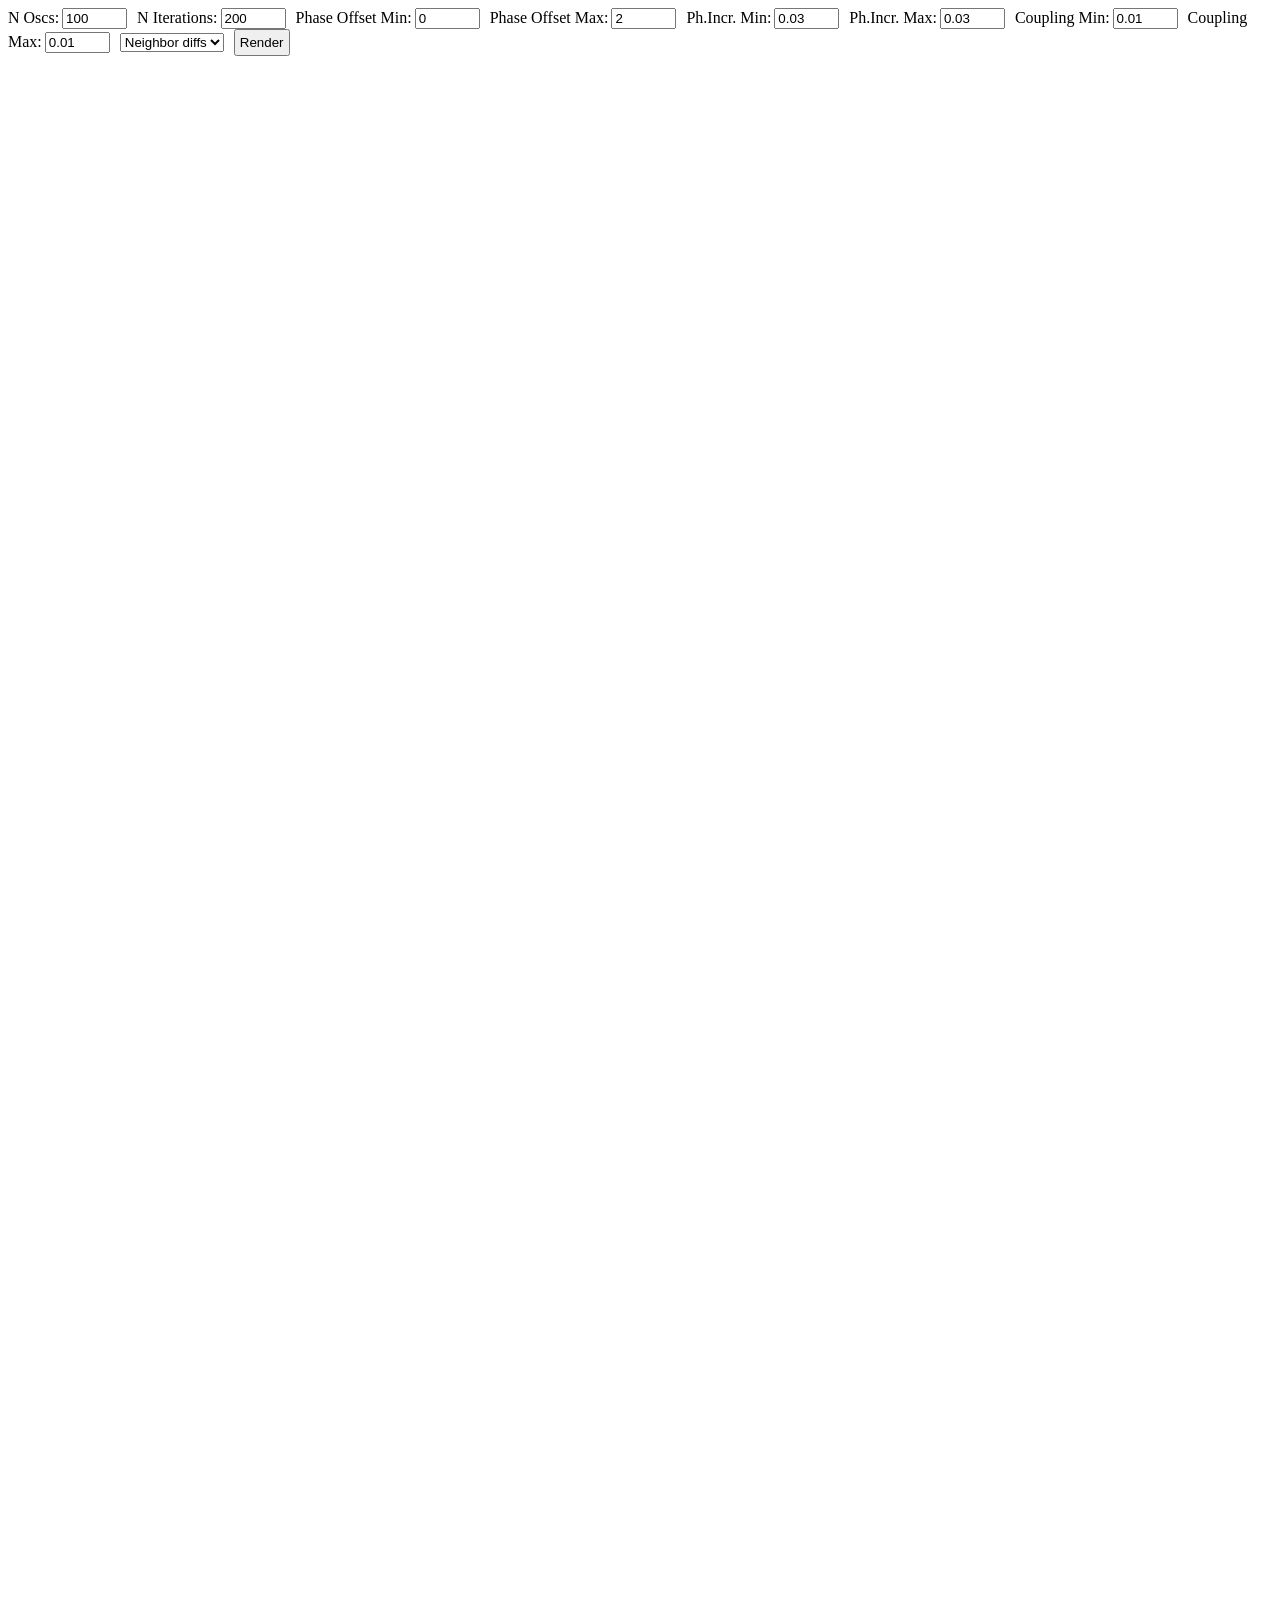
<file: Almat-LD/elm/main.html>
<!DOCTYPE HTML>
<html>
    <head>
	<meta name="viewport" content="width=device-width, initial-scale=1">
	<meta charset="UTF-8">
	<title>Main</title>
	<!-- <link rel="stylesheet" href="whatever-you-want.css"> -->
	<script src="main.js"></script>
    </head>

    <body>
	<div id="elm"></div>
	<script>
	 var app = Elm.Main.init({
	     node: document.getElementById('elm'),
	     flags: [100, screen.width]
	 });
	</script>
    </body>
</html>
</file>
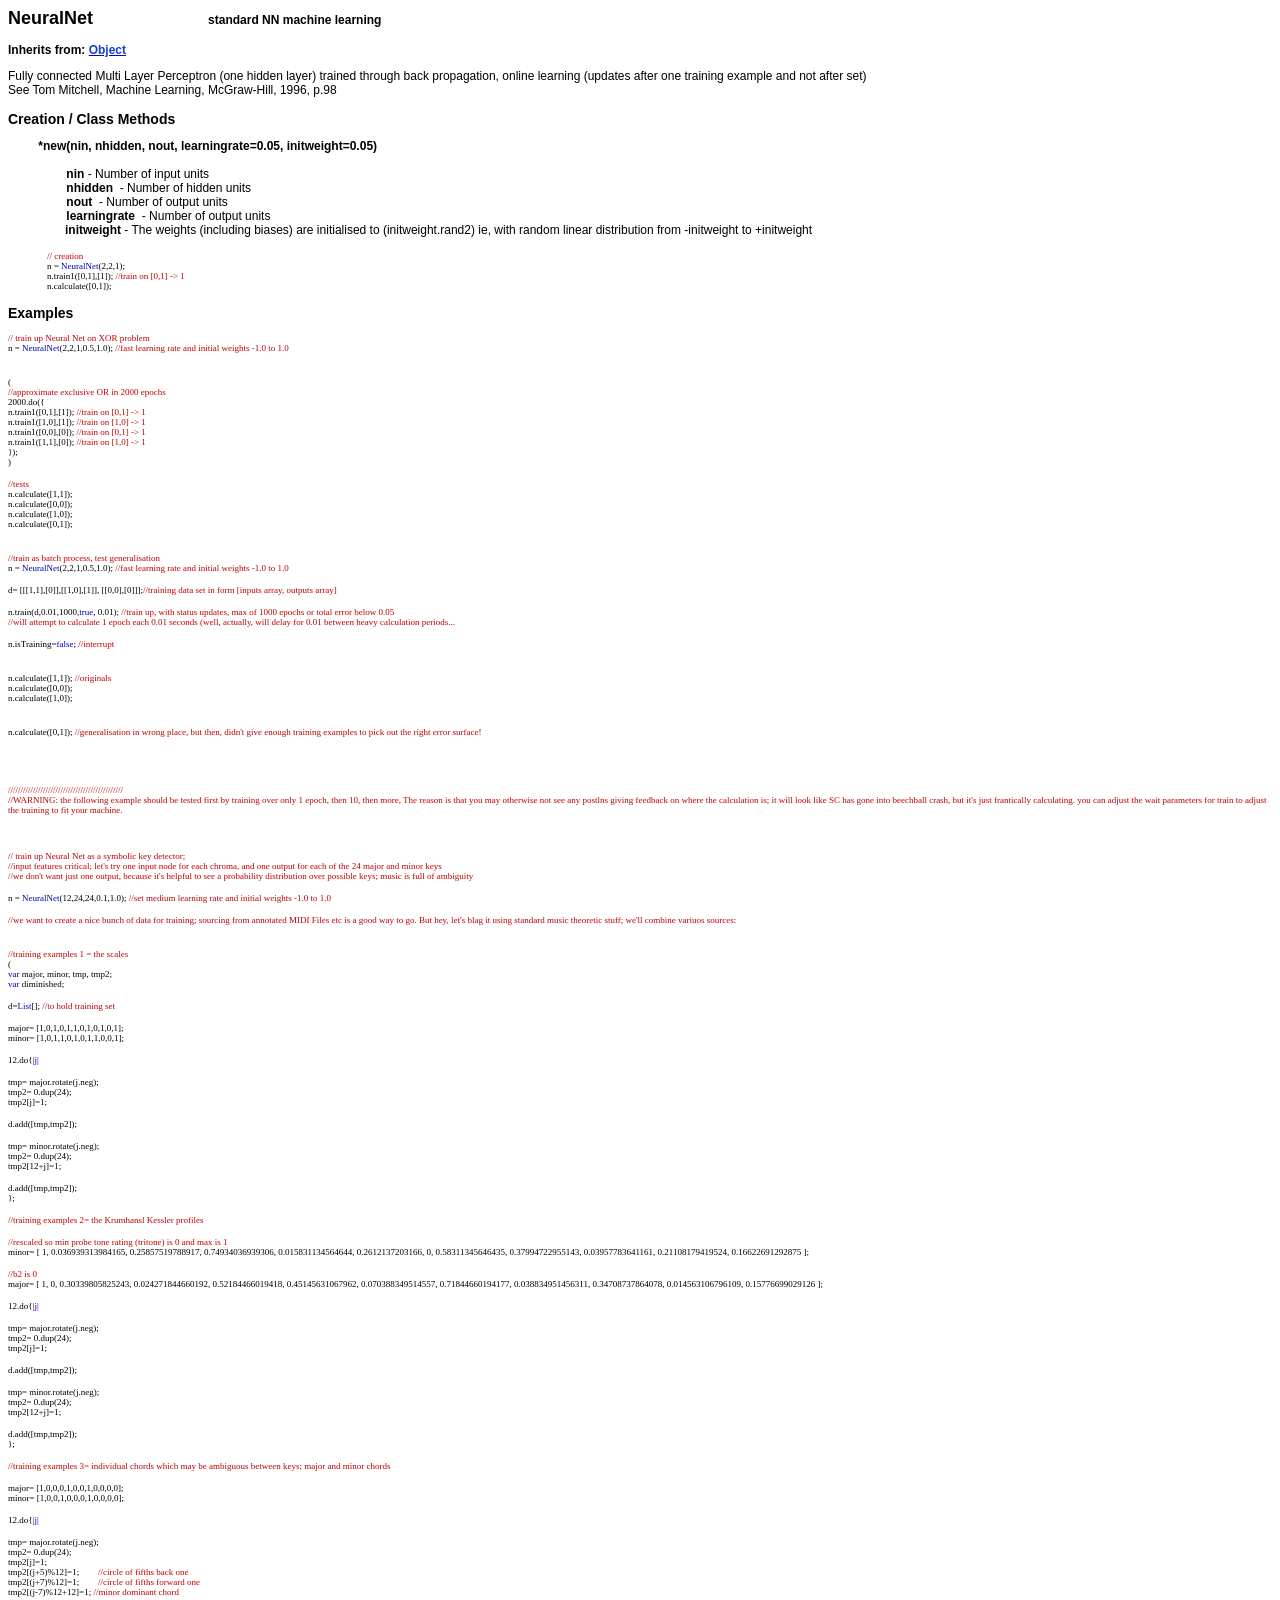
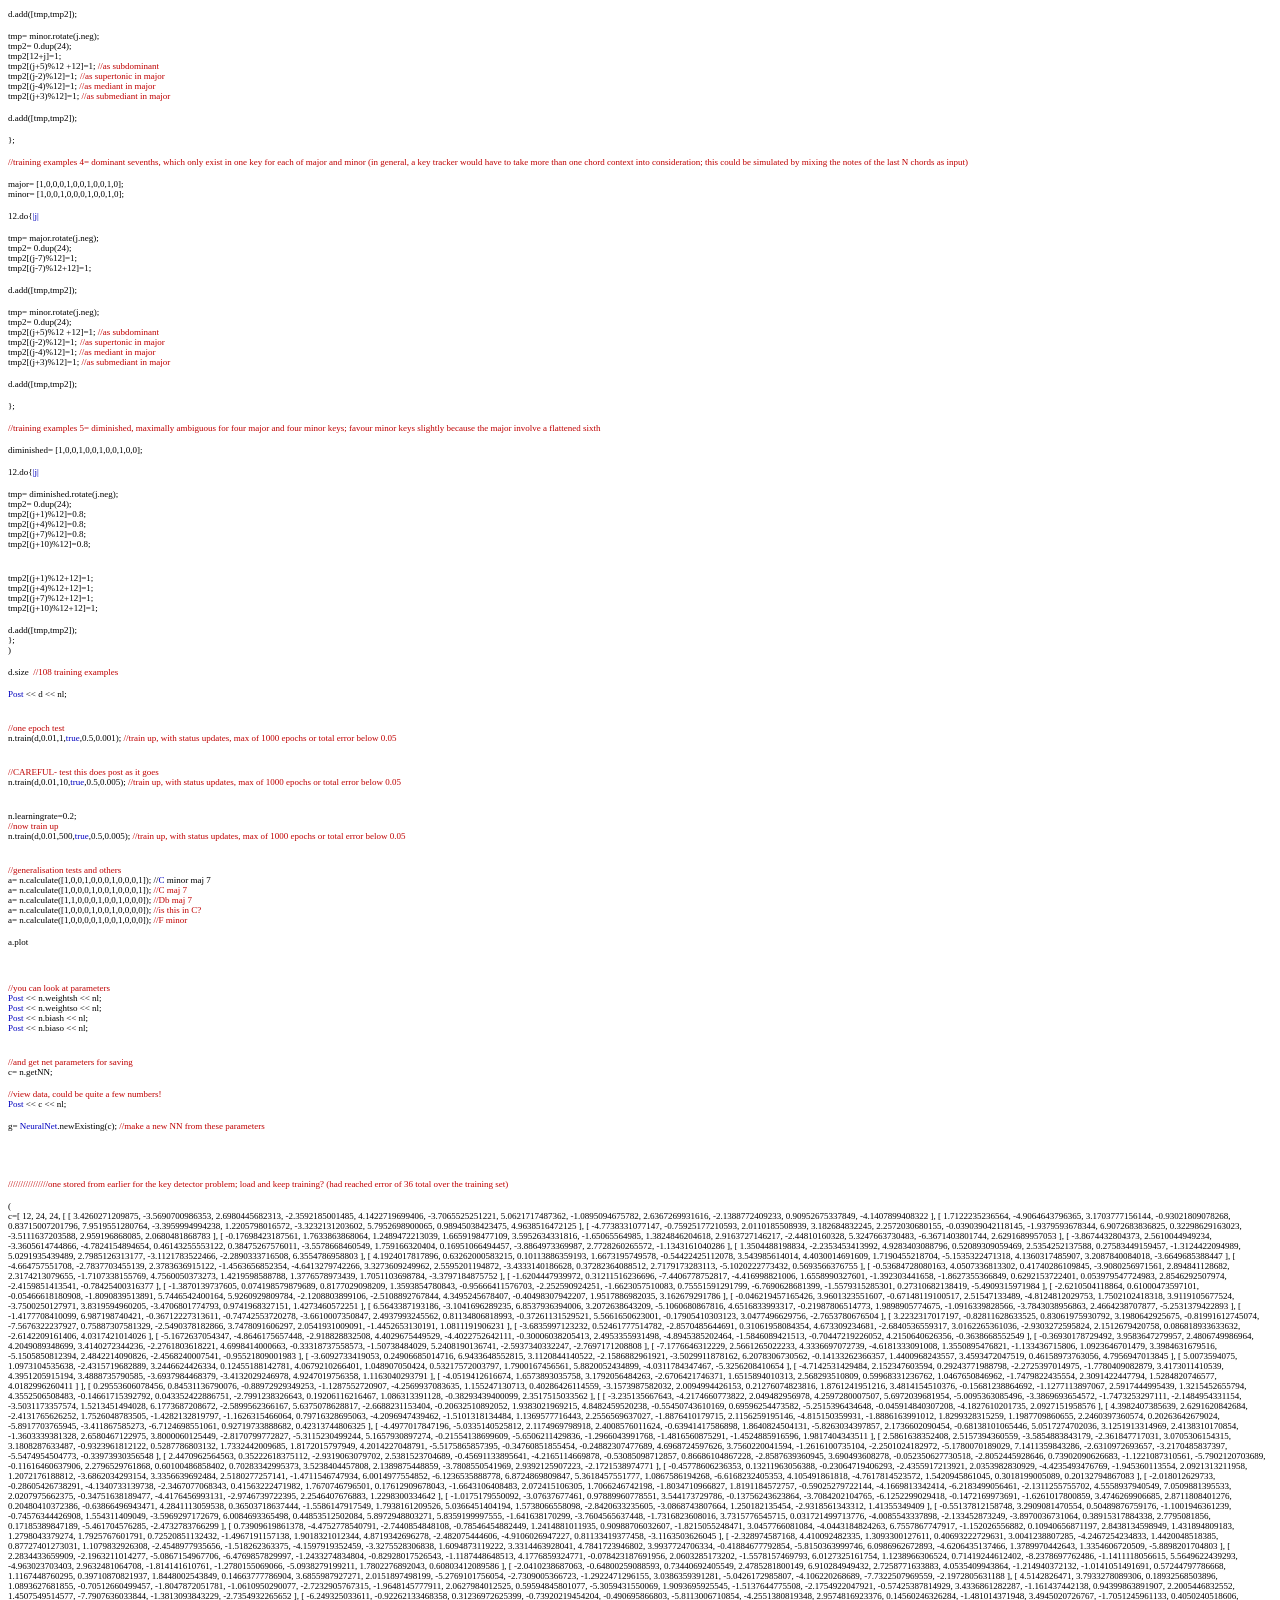
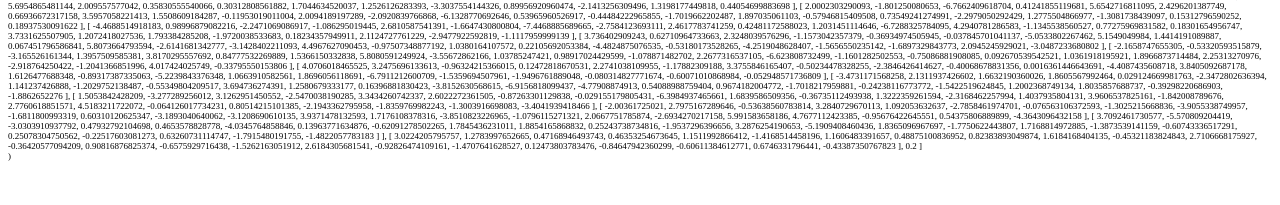
<file: Almat-JR/LibJCR/NeuralNet/NeuralNet.html>
<!DOCTYPE html PUBLIC "-//W3C//DTD HTML 4.01//EN" "http://www.w3.org/TR/html4/strict.dtd">
<html>
<head>
<meta http-equiv="Content-Type" content="text/html; charset=UTF-8">
<meta http-equiv="Content-Style-Type" content="text/css">
<title></title>
<meta name="Generator" content="Cocoa HTML Writer">
<meta name="CocoaVersion" content="824.41">
<style type="text/css">
p.p1 {margin: 0.0px 0.0px 0.0px 0.0px; font: 12.0px Helvetica}
p.p2 {margin: 0.0px 0.0px 0.0px 0.0px; font: 12.0px Helvetica; min-height: 14.0px}
p.p3 {margin: 0.0px 0.0px 0.0px 0.0px; font: 9.0px Monaco; min-height: 12.0px}
p.p4 {margin: 0.0px 0.0px 0.0px 0.0px; font: 14.0px Helvetica}
p.p5 {margin: 0.0px 0.0px 0.0px 57.0px; text-indent: -57.0px; font: 9.0px Monaco; min-height: 12.0px}
p.p6 {margin: 0.0px 0.0px 0.0px 57.0px; text-indent: -57.0px; font: 12.0px Helvetica}
p.p7 {margin: 0.0px 0.0px 0.0px 57.0px; text-indent: -57.0px; font: 12.0px Helvetica; min-height: 14.0px}
p.p8 {margin: 0.0px 0.0px 0.0px 85.0px; text-indent: -85.0px; font: 12.0px Helvetica}
p.p9 {margin: 0.0px 0.0px 0.0px 57.0px; text-indent: -57.0px; font: 9.0px Monaco; color: #bf0000}
p.p10 {margin: 0.0px 0.0px 0.0px 57.0px; text-indent: -57.0px; font: 9.0px Monaco}
p.p11 {margin: 0.0px 0.0px 0.0px 57.0px; text-indent: -57.0px; font: 14.0px Helvetica}
p.p12 {margin: 0.0px 0.0px 0.0px 0.0px; font: 9.0px Monaco; color: #000000; min-height: 12.0px}
p.p13 {margin: 0.0px 0.0px 0.0px 0.0px; font: 9.0px Monaco; color: #bf0000}
p.p14 {margin: 0.0px 0.0px 0.0px 57.0px; text-indent: -57.0px; font: 9.0px Monaco; color: #000000; min-height: 12.0px}
p.p15 {margin: 0.0px 0.0px 0.0px 57.0px; text-indent: -57.0px; font: 9.0px Monaco; color: #000000}
p.p16 {margin: 0.0px 0.0px 0.0px 0.0px; font: 9.0px Monaco; color: #000000}
p.p17 {margin: 0.0px 0.0px 0.0px 0.0px; font: 9.0px Monaco}
span.s1 {font: 18.0px Helvetica}
span.s2 {color: #163dd3}
span.s3 {color: #000000}
span.s4 {color: #0000bf}
span.s5 {color: #bf0000}
span.Apple-tab-span {white-space:pre}
</style>
</head>
<body>
<p class="p1"><span class="s1"><b>NeuralNet<span class="Apple-tab-span">	</span><span class="Apple-tab-span">	</span><span class="Apple-tab-span">	</span></b></span><b>standard NN machine learning</b><span class="s1"><b><span class="Apple-tab-span">	</span></b></span></p>
<p class="p2"><br></p>
<p class="p1"><b>Inherits from: </b><a href="../../../SuperCollider/SuperCollider3/build/Help/Core/Object.html"><span class="s2"><b>Object</b></span></a></p>
<p class="p3"><br></p>
<p class="p1">Fully connected Multi Layer Perceptron (one hidden layer) trained through back propagation, online learning (updates after one training example and not after set)</p>
<p class="p1">See Tom Mitchell, Machine Learning, McGraw-Hill, 1996, p.98</p>
<p class="p2"><br></p>
<p class="p4"><b>Creation / Class Methods</b></p>
<p class="p5"><br></p>
<p class="p6"><b><span class="Apple-tab-span">	</span>*new(nin, nhidden, nout, learningrate=0.05, initweight=0.05)</b></p>
<p class="p7"><b><span class="Apple-tab-span">	</span></b></p>
<p class="p8"><span class="Apple-tab-span">	</span><span class="Apple-tab-span">	</span><b>nin </b>- Number of input units</p>
<p class="p8"><span class="Apple-tab-span">	</span><span class="Apple-tab-span">	</span><b>nhidden<span class="Apple-converted-space"> </span></b> - Number of hidden units</p>
<p class="p8"><span class="Apple-tab-span">	</span><span class="Apple-tab-span">	</span><b>nout<span class="Apple-converted-space"> </span></b> - Number of output units<span class="Apple-tab-span">	</span></p>
<p class="p8"><span class="Apple-tab-span">	</span><span class="Apple-tab-span">	</span><b>learningrate<span class="Apple-converted-space"> </span></b> - Number of output units<span class="Apple-tab-span">	</span></p>
<p class="p6"><span class="Apple-tab-span">	</span><span class="Apple-tab-span">	</span><b>initweight</b> - The weights (including biases) are initialised to (initweight.rand2) ie, with random linear distribution from -initweight to +initweight<span class="Apple-converted-space"> </span></p>
<p class="p7"><span class="Apple-tab-span">	</span><span class="Apple-tab-span">	</span></p>
<p class="p9"><span class="s3"><span class="Apple-tab-span">	</span><span class="Apple-tab-span">	</span></span>// creation</p>
<p class="p10"><span class="Apple-tab-span">	</span><span class="Apple-tab-span">	</span>n = <span class="s4">NeuralNet</span>(2,2,1);</p>
<p class="p10"><span class="Apple-tab-span">	</span><span class="Apple-tab-span">	</span>n.train1([0,1],[1]); <span class="s5">//train on [0,1] -&gt; 1</span></p>
<p class="p10"><span class="Apple-tab-span">	</span><span class="Apple-tab-span">	</span>n.calculate([0,1]);</p>
<p class="p2"><br></p>
<p class="p11"><b>Examples</b></p>
<p class="p12"><br></p>
<p class="p13">// train up Neural Net on XOR problem</p>
<p class="p9"><span class="s3">n = </span><span class="s4">NeuralNet</span><span class="s3">(2,2,1,0.5,1.0); </span>//fast learning rate and initial weights -1.0 to 1.0</p>
<p class="p14"><br></p>
<p class="p14"><br></p>
<p class="p15">(</p>
<p class="p9">//approximate exclusive OR in 2000 epochs</p>
<p class="p15">2000.do({</p>
<p class="p15">n.train1([0,1],[1]); <span class="s5">//train on [0,1] -&gt; 1</span></p>
<p class="p15">n.train1([1,0],[1]); <span class="s5">//train on [1,0] -&gt; 1</span></p>
<p class="p15">n.train1([0,0],[0]); <span class="s5">//train on [0,1] -&gt; 1</span></p>
<p class="p15">n.train1([1,1],[0]); <span class="s5">//train on [1,0] -&gt; 1</span></p>
<p class="p15">});</p>
<p class="p16">)</p>
<p class="p14"><br></p>
<p class="p9">//tests</p>
<p class="p15">n.calculate([1,1]);</p>
<p class="p15">n.calculate([0,0]);</p>
<p class="p15">n.calculate([1,0]);</p>
<p class="p15">n.calculate([0,1]);</p>
<p class="p14"><br></p>
<p class="p12"><br></p>
<p class="p13">//train as batch process, test generalisation</p>
<p class="p9"><span class="s3">n = </span><span class="s4">NeuralNet</span><span class="s3">(2,2,1,0.5,1.0); </span>//fast learning rate and initial weights -1.0 to 1.0</p>
<p class="p12"><br></p>
<p class="p13"><span class="s3">d= [[[1,1],[0]],[[1,0],[1]], [[0,0],[0]]];</span>//training data set in form [inputs array, outputs array]</p>
<p class="p12"><br></p>
<p class="p13"><span class="s3">n.train(d,0.01,1000,</span><span class="s4">true</span><span class="s3">, 0.01); </span>//train up, with status updates, max of 1000 epochs or total error below 0.05</p>
<p class="p13">//will attempt to calculate 1 epoch each 0.01 seconds (well, actually, will delay for 0.01 between heavy calculation periods...</p>
<p class="p12"><br></p>
<p class="p16">n.isTraining=<span class="s4">false</span>; <span class="s5">//interrupt</span></p>
<p class="p14"><br></p>
<p class="p14"><br></p>
<p class="p15">n.calculate([1,1]); <span class="s5">//originals</span></p>
<p class="p15">n.calculate([0,0]);</p>
<p class="p15">n.calculate([1,0]);</p>
<p class="p12"><br></p>
<p class="p12"><br></p>
<p class="p9"><span class="s3">n.calculate([0,1]); </span>//generalisation in wrong place, but then, didn't give enough training examples to pick out the right error surface!</p>
<p class="p12"><br></p>
<p class="p12"><br></p>
<p class="p12"><br></p>
<p class="p12"><br></p>
<p class="p13">//////////////////////////////////////////////</p>
<p class="p13">//WARNING: the following example should be tested first by training over only 1 epoch, then 10, then more, The reason is that you may otherwise not see any postlns giving feedback on where the calculation is; it will look like SC has gone into beechball crash, but it's just frantically calculating. you can adjust the wait parameters for train to adjust the training to fit your machine.<span class="Apple-converted-space"> </span></p>
<p class="p12"><br></p>
<p class="p12"><span class="Apple-converted-space"> </span></p>
<p class="p12"><br></p>
<p class="p13">// train up Neural Net as a symbolic key detector;<span class="Apple-converted-space"> </span></p>
<p class="p13">//input features critical; let's try one input node for each chroma, and one output for each of the 24 major and minor keys</p>
<p class="p13">//we don't want just one output, because it's helpful to see a probability distribution over possible keys; music is full of ambiguity</p>
<p class="p12"><br></p>
<p class="p9"><span class="s3">n = </span><span class="s4">NeuralNet</span><span class="s3">(12,24,24,0.1,1.0); </span>//set medium learning rate and initial weights -1.0 to 1.0</p>
<p class="p12"><br></p>
<p class="p13">//we want to create a nice bunch of data for training; sourcing from annotated MIDI Files etc is a good way to go. But hey, let's blag it using standard music theoretic stuff; we'll combine variuos sources:</p>
<p class="p12"><br></p>
<p class="p12"><br></p>
<p class="p13">//training examples 1 = the scales</p>
<p class="p16">(</p>
<p class="p16"><span class="s4">var</span> major, minor, tmp, tmp2;<span class="Apple-converted-space"> </span></p>
<p class="p16"><span class="s4">var</span> diminished;<span class="Apple-converted-space"> </span></p>
<p class="p12"><br></p>
<p class="p13"><span class="s3">d=</span><span class="s4">List</span><span class="s3">[]; </span>//to hold training set</p>
<p class="p12"><br></p>
<p class="p16">major= [1,0,1,0,1,1,0,1,0,1,0,1];</p>
<p class="p16">minor= [1,0,1,1,0,1,0,1,1,0,0,1];<span class="Apple-converted-space"> </span></p>
<p class="p12"><br></p>
<p class="p16">12.do{<span class="s4">|j|</span></p>
<p class="p12"><br></p>
<p class="p16">tmp= major.rotate(j.neg);<span class="Apple-converted-space"> </span></p>
<p class="p16">tmp2= 0.dup(24);</p>
<p class="p16">tmp2[j]=1;</p>
<p class="p12"><br></p>
<p class="p16">d.add([tmp,tmp2]);</p>
<p class="p12"><br></p>
<p class="p16">tmp= minor.rotate(j.neg);<span class="Apple-converted-space"> </span></p>
<p class="p16">tmp2= 0.dup(24);</p>
<p class="p16">tmp2[12+j]=1;</p>
<p class="p12"><br></p>
<p class="p16">d.add([tmp,tmp2]);</p>
<p class="p16">};<span class="Apple-converted-space"> </span></p>
<p class="p12"><br></p>
<p class="p13">//training examples 2= the Krumhansl Kessler profiles</p>
<p class="p12"><br></p>
<p class="p13">//rescaled so min probe tone rating (tritone) is 0 and max is 1</p>
<p class="p16">minor= [ 1, 0.036939313984165, 0.25857519788917, 0.74934036939306, 0.015831134564644, 0.2612137203166, 0, 0.58311345646435, 0.37994722955143, 0.03957783641161, 0.21108179419524, 0.16622691292875 ];</p>
<p class="p12"><br></p>
<p class="p13">//b2 is 0</p>
<p class="p16">major= [ 1, 0, 0.30339805825243, 0.024271844660192, 0.52184466019418, 0.45145631067962, 0.070388349514557, 0.71844660194177, 0.038834951456311, 0.34708737864078, 0.014563106796109, 0.15776699029126 ];<span class="Apple-converted-space"> </span></p>
<p class="p12"><br></p>
<p class="p16">12.do{<span class="s4">|j|</span></p>
<p class="p12"><br></p>
<p class="p16">tmp= major.rotate(j.neg);<span class="Apple-converted-space"> </span></p>
<p class="p16">tmp2= 0.dup(24);</p>
<p class="p16">tmp2[j]=1;</p>
<p class="p12"><br></p>
<p class="p16">d.add([tmp,tmp2]);</p>
<p class="p12"><br></p>
<p class="p16">tmp= minor.rotate(j.neg);<span class="Apple-converted-space"> </span></p>
<p class="p16">tmp2= 0.dup(24);</p>
<p class="p16">tmp2[12+j]=1;</p>
<p class="p12"><br></p>
<p class="p16">d.add([tmp,tmp2]);</p>
<p class="p16">};<span class="Apple-converted-space"> </span></p>
<p class="p12"><br></p>
<p class="p13">//training examples 3= individual chords which may be ambiguous between keys; major and minor chords</p>
<p class="p12"><br></p>
<p class="p16">major= [1,0,0,0,1,0,0,1,0,0,0,0];</p>
<p class="p16">minor= [1,0,0,1,0,0,0,1,0,0,0,0];</p>
<p class="p12"><br></p>
<p class="p16">12.do{<span class="s4">|j|</span></p>
<p class="p12"><br></p>
<p class="p16">tmp= major.rotate(j.neg);<span class="Apple-converted-space"> </span></p>
<p class="p16">tmp2= 0.dup(24);</p>
<p class="p16">tmp2[j]=1;</p>
<p class="p13"><span class="s3">tmp2[(j+5)%12]=1;<span class="Apple-tab-span">	</span></span>//circle of fifths back one</p>
<p class="p13"><span class="s3">tmp2[(j+7)%12]=1;<span class="Apple-tab-span">	</span></span>//circle of fifths forward one</p>
<p class="p13"><span class="s3">tmp2[(j-7)%12+12]=1; </span>//minor dominant chord</p>
<p class="p12"><br></p>
<p class="p16">d.add([tmp,tmp2]);</p>
<p class="p12"><br></p>
<p class="p16">tmp= minor.rotate(j.neg);<span class="Apple-converted-space"> </span></p>
<p class="p16">tmp2= 0.dup(24);</p>
<p class="p16">tmp2[12+j]=1;</p>
<p class="p16">tmp2[(j+5)%12 +12]=1; <span class="s5">//as subdominant</span></p>
<p class="p13"><span class="s3">tmp2[(j-2)%12]=1;<span class="Apple-tab-span">	</span></span>//as supertonic in major</p>
<p class="p13"><span class="s3">tmp2[(j-4)%12]=1; </span>//as mediant in major</p>
<p class="p13"><span class="s3">tmp2[(j+3)%12]=1; </span>//as submediant in major</p>
<p class="p12"><span class="Apple-tab-span">	</span></p>
<p class="p16">d.add([tmp,tmp2]);</p>
<p class="p12"><br></p>
<p class="p16">};<span class="Apple-converted-space"> </span></p>
<p class="p12"><br></p>
<p class="p13">//training examples 4= dominant sevenths, which only exist in one key for each of major and minor (in general, a key tracker would have to take more than one chord context into consideration; this could be simulated by mixing the notes of the last N chords as input)</p>
<p class="p12"><br></p>
<p class="p16">major= [1,0,0,0,1,0,0,1,0,0,1,0];</p>
<p class="p16">minor= [1,0,0,1,0,0,0,1,0,0,1,0];</p>
<p class="p12"><br></p>
<p class="p16">12.do{<span class="s4">|j|</span></p>
<p class="p12"><br></p>
<p class="p16">tmp= major.rotate(j.neg);<span class="Apple-converted-space"> </span></p>
<p class="p16">tmp2= 0.dup(24);</p>
<p class="p16">tmp2[(j-7)%12]=1;</p>
<p class="p16">tmp2[(j-7)%12+12]=1;</p>
<p class="p12"><br></p>
<p class="p16">d.add([tmp,tmp2]);</p>
<p class="p12"><br></p>
<p class="p16">tmp= minor.rotate(j.neg);<span class="Apple-converted-space"> </span></p>
<p class="p16">tmp2= 0.dup(24);</p>
<p class="p16">tmp2[(j+5)%12 +12]=1; <span class="s5">//as subdominant</span></p>
<p class="p13"><span class="s3">tmp2[(j-2)%12]=1;<span class="Apple-tab-span">	</span></span>//as supertonic in major</p>
<p class="p13"><span class="s3">tmp2[(j-4)%12]=1; </span>//as mediant in major</p>
<p class="p13"><span class="s3">tmp2[(j+3)%12]=1; </span>//as submediant in major</p>
<p class="p12"><span class="Apple-tab-span">	</span></p>
<p class="p16">d.add([tmp,tmp2]);</p>
<p class="p12"><br></p>
<p class="p16">};<span class="Apple-converted-space"> </span></p>
<p class="p12"><br></p>
<p class="p13">//training examples 5= diminished, maximally ambiguous for four major and four minor keys; favour minor keys slightly because the major involve a flattened sixth</p>
<p class="p12"><br></p>
<p class="p16">diminished= [1,0,0,1,0,0,1,0,0,1,0,0];</p>
<p class="p12"><br></p>
<p class="p16">12.do{<span class="s4">|j|</span></p>
<p class="p12"><br></p>
<p class="p16">tmp= diminished.rotate(j.neg);<span class="Apple-converted-space"> </span></p>
<p class="p16">tmp2= 0.dup(24);</p>
<p class="p16">tmp2[(j+1)%12]=0.8;</p>
<p class="p16">tmp2[(j+4)%12]=0.8;</p>
<p class="p16">tmp2[(j+7)%12]=0.8;</p>
<p class="p16">tmp2[(j+10)%12]=0.8;</p>
<p class="p12"><br></p>
<p class="p12"><br></p>
<p class="p16">tmp2[(j+1)%12+12]=1;</p>
<p class="p16">tmp2[(j+4)%12+12]=1;</p>
<p class="p16">tmp2[(j+7)%12+12]=1;</p>
<p class="p16">tmp2[(j+10)%12+12]=1;</p>
<p class="p12"><br></p>
<p class="p16">d.add([tmp,tmp2]);</p>
<p class="p16">};<span class="Apple-converted-space"> </span></p>
<p class="p16">)</p>
<p class="p12"><br></p>
<p class="p13"><span class="s3">d.size<span class="Apple-converted-space">  </span></span>//108 training examples</p>
<p class="p12"><br></p>
<p class="p16"><span class="s4">Post</span> &lt;&lt; d &lt;&lt; nl;</p>
<p class="p12"><br></p>
<p class="p12"><br></p>
<p class="p13">//one epoch test</p>
<p class="p13"><span class="s3">n.train(d,0.01,1,</span><span class="s4">true</span><span class="s3">,0.5,0.001); </span>//train up, with status updates, max of 1000 epochs or total error below 0.05</p>
<p class="p12"><br></p>
<p class="p12"><br></p>
<p class="p13">//CAREFUL- test this does post as it goes</p>
<p class="p13"><span class="s3">n.train(d,0.01,10,</span><span class="s4">true</span><span class="s3">,0.5,0.005); </span>//train up, with status updates, max of 1000 epochs or total error below 0.05</p>
<p class="p12"><br></p>
<p class="p12"><br></p>
<p class="p16">n.learningrate=0.2;</p>
<p class="p13">//now train up</p>
<p class="p13"><span class="s3">n.train(d,0.01,500,</span><span class="s4">true</span><span class="s3">,0.5,0.005); </span>//train up, with status updates, max of 1000 epochs or total error below 0.05</p>
<p class="p12"><br></p>
<p class="p12"><br></p>
<p class="p9">//generalisation tests and others</p>
<p class="p15">a= n.calculate([1,0,0,1,0,0,0,1,0,0,0,1]); //<span class="s4">C</span> minor maj 7</p>
<p class="p15">a= n.calculate([1,0,0,0,1,0,0,1,0,0,0,1]); <span class="s5">//C maj 7</span></p>
<p class="p15">a= n.calculate([1,1,0,0,0,1,0,0,1,0,0,0]); <span class="s5">//Db maj 7</span></p>
<p class="p15">a= n.calculate([1,0,0,0,1,0,0,1,0,0,0,0]); <span class="s5">//is this in C?<span class="Apple-converted-space"> </span></span></p>
<p class="p15">a= n.calculate([1,0,0,0,0,1,0,0,1,0,0,0]); <span class="s5">//F minor<span class="Apple-converted-space"> </span></span></p>
<p class="p14"><br></p>
<p class="p15">a.plot</p>
<p class="p14"><br></p>
<p class="p14"><br></p>
<p class="p14"><br></p>
<p class="p9">//you can look at parameters</p>
<p class="p15"><span class="s4">Post</span> &lt;&lt; n.weightsh &lt;&lt; nl;</p>
<p class="p15"><span class="s4">Post</span> &lt;&lt; n.weightso &lt;&lt; nl;</p>
<p class="p15"><span class="s4">Post</span> &lt;&lt; n.biash &lt;&lt; nl;</p>
<p class="p15"><span class="s4">Post</span> &lt;&lt; n.biaso &lt;&lt; nl;</p>
<p class="p14"><br></p>
<p class="p14"><br></p>
<p class="p9">//and get net parameters for saving</p>
<p class="p15">c= n.getNN;<span class="Apple-converted-space"> </span></p>
<p class="p14"><br></p>
<p class="p9">//view data, could be quite a few numbers!<span class="Apple-converted-space"> </span></p>
<p class="p15"><span class="s4">Post</span> &lt;&lt; c &lt;&lt; nl;</p>
<p class="p14"><br></p>
<p class="p9"><span class="s3">g= </span><span class="s4">NeuralNet</span><span class="s3">.newExisting(c); </span>//make a new NN from these parameters</p>
<p class="p3"><br></p>
<p class="p3"><br></p>
<p class="p3"><br></p>
<p class="p12"><br></p>
<p class="p13">////////////////one stored from earlier for the key detector problem; load and keep training? (had reached error of 36 total over the training set)</p>
<p class="p3"><br></p>
<p class="p17">(</p>
<p class="p17">c=[ 12, 24, 24, [ [ 3.4260271209875, -3.5690700986353, 2.6980445682313, -2.3592185001485, 4.1422719699406, -3.7065525251221, 5.0621717487362, -1.0895094675782, 2.6367269931616, -2.1388772409233, 0.90952675337849, -4.1407899408322 ], [ 1.7122235236564, -4.9064643796365, 3.1703777156144, -0.93021809078268, 0.83715007201796, 7.9519551280764, -3.3959994994238, 1.2205798016572, -3.3232131203602, 5.7952698900065, 0.98945038423475, 4.9638516472125 ], [ -4.7738331077147, -0.75925177210593, 2.0110185508939, 3.182684832245, 2.2572030680155, -0.039039042118145, -1.9379593678344, 6.9072683836825, 0.32298629163023, -3.5111637203588, 2.959196868085, 2.0680481868783 ], [ -0.17698423187561, 1.7633863868064, 1.2489472213039, 1.6659198477109, 3.5952634331816, -1.65065564985, 1.3824846204618, 2.9163727146217, -2.44810160328, 5.3247663730483, -6.3671403801744, 2.6291689957053 ], [ -3.8674432804373, 2.5610044949234, -3.3605614744866, -4.7824154894654, 0.46143255553122, 0.38475267576011, -3.5578668460549, 1.759166320404, 0.16951066494457, -3.8864973369987, 2.7728260265572, -1.1343161040286 ], [ 1.3504488198834, -2.2353453413992, 4.9283403088796, 0.52089309059469, 2.5354252137588, 0.27583449159457, -1.3124422094989, 5.0291935439489, 2.7985126313177, -3.1121783522466, -2.2890333716508, 6.3554786958803 ], [ 4.1924017817896, 0.63262000583215, 0.10113886359193, 1.6673195749578, -0.54422425112078, 3.543985614014, 4.4030014691609, 1.7190455218704, -5.1535322471318, 4.1360317485907, 3.2087840084018, -3.6649685388447 ], [ -4.664757551708, -2.7837703455139, 2.3783636915122, -1.4563656852354, -4.6413279742266, 3.3273609249962, 2.5595201194872, -3.4333140186628, 0.37282364088512, 2.7179173283113, -5.1020222773432, 0.5693566376755 ], [ -0.53684728080163, 4.0507336813302, 0.41740286109845, -3.9080256971561, 2.894841128682, 2.3174213079655, -1.7107338155769, 4.7560050373273, 1.4219598588788, 1.3776578973439, 1.7051103698784, -3.3797184875752 ], [ -1.6204447939972, 0.31211516236696, -7.4406778752817, -4.416998821006, 1.6558990327601, -1.392303441658, -1.8627355366849, 0.6292153722401, 0.053979547724983, 2.8546292507974, -2.4159851413541, -0.78425400316377 ], [ -1.3870139737605, 0.074198579879689, 0.8177029098209, 1.3593854780843, -0.95666411576703, -2.252590924251, -1.6623057510083, 0.75551591291799, -6.7690628681399, -1.5579315285301, 0.27310682138419, -5.4909315971984 ], [ -2.6210504118864, 0.61000473597101, -0.05466618180908, -1.8090839513891, 5.7446542400164, 5.9260929809784, -2.1208803899106, -2.5108892767844, 4.3495245678407, -0.40498307942207, 1.9517886982035, 3.162679291786 ], [ -0.046219457165426, 3.9601323551607, -0.67148119100517, 2.51547133489, -4.8124812029753, 1.7502102418318, 3.9119105677524, -3.7500250127971, 3.8319594960205, -3.4706801774793, 0.9741968327151, 1.4273460572251 ], [ 6.5643387193186, -3.1041696289235, 6.8537936394006, 3.2072638643209, -5.1060680867816, 4.6516833993317, -0.21987806514773, 1.9898905774675, -1.0916339828566, -3.7843038956863, 2.4664238707877, -5.2531379422893 ], [ -1.4177708410099, 6.987198740421, -0.36712227313611, -0.74742553720278, -3.6610007350847, 2.4937993245562, 0.81134806818993, -0.37261131529521, 5.5661650623001, -0.17905410303123, 3.0477496629756, -2.7653780676504 ], [ 3.2232317017197, -0.82811628633525, 0.83061975930792, 3.1980642925675, -0.81991612745074, -7.5676322237927, 0.75887307581329, -2.5490378182866, 3.7478091606297, 2.0541931009091, -1.4452653130191, 1.0811191906231 ], [ -3.6835997123232, 0.52461777514782, -2.8570485644691, 0.31061958084354, 4.673309234681, -2.6840536559317, 3.0162265361036, -2.9303272595824, 2.1512679420758, 0.086818933633632, -2.6142209161406, 4.0317421014026 ], [ -5.1672637054347, -4.8646175657448, -2.918828832508, 4.4029675449529, -4.4022752642111, -0.30006038205413, 2.4953355931498, -4.8945385202464, -1.5846089421513, -0.70447219226052, 4.2150640626356, -0.3638668552549 ], [ -0.36930178729492, 3.9583647279957, 2.4806749986964, 4.2049089348699, 3.4140272344236, -2.2761803618221, 4.6998414000663, -0.33318737558573, -1.50738484029, 5.2408190136741, -2.5937340332247, -2.7697171208808 ], [ -7.1776646312229, 2.5661265022233, 4.3336697072739, -4.6181333091008, 1.3550895476821, -1.133436715806, 1.0923646701479, 3.3984631679516, -5.1505850812394, 2.4842214090826, -2.4568240007541, -0.95521809001983 ], [ -3.6092733419053, 0.24906685014716, 6.9433648552815, 3.1120844140522, -2.1586882961921, -3.5029911878162, 6.2078306730562, -0.14133262366357, 1.4400968243557, 3.4593472047519, 0.46158973763056, 4.7956947013845 ], [ 5.0073594075, 1.0973104535638, -2.4315719682889, 3.2446624426334, 0.12455188142781, 4.0679210266401, 1.048907050424, 0.53217572003797, 1.7900167456561, 5.8820052434899, -4.0311784347467, -5.3256208410654 ], [ -4.7142531429484, 2.152347603594, 0.29243771988798, -2.2725397014975, -1.7780409082879, 3.4173011410539, 4.3951205915194, 3.4888735790585, -3.6937984468379, -3.4132029246978, 4.9247019756358, 1.1163040293791 ], [ -4.0519412616674, 1.6573893035758, 3.1792056484263, -2.6706421746371, 1.6515894010313, 2.568293510809, 0.59968331236762, 1.0467650846962, -1.7479822435554, 2.3091422447794, 1.5284820746577, 4.0182996260411 ] ], [ 0.29553606078456, 0.84531136790076, -0.88972929349253, -1.1287552720907, -4.2569937083635, 1.155247130713, 0.40286426114559, -3.1573987582032, 2.0094994426153, 0.21276074823816, 1.8761241951216, 3.4814154510376, -0.15681238864692, -1.1277113897067, 2.5917444995439, 1.3215452655794, 4.3552506508483, -0.14661715392792, 0.043352422886751, -2.7991238326643, 0.19206116216467, 1.086313391128, -0.38293439400099, 2.3517515033562 ], [ [ -3.235135667643, -4.2174660773822, 2.049482956978, 4.2597280007507, 5.6972039681954, -5.0095363085496, -3.3869693654572, -1.7473253297111, -2.1484954331154, -3.5031173357574, 1.5213451494028, 6.1773687208672, -2.5899562366167, 5.6375078628817, -2.6688231153404, -0.20632510892052, 1.9383021969215, 4.8482459520238, -0.55450743610169, 0.69596254473582, -5.2515396434648, -0.045914840307208, -4.1827610201735, 2.0927151958576 ], [ 4.3982407385639, 2.6291620842684, -2.4131765626252, 1.7526048783505, -1.4282132819797, -1.1626315466064, 0.79716328695063, -4.2096947439462, -1.5101318134484, 1.1369577716443, 2.2556569637027, -1.8876410179715, 2.1156259195146, -4.815150359931, -1.8886163991012, 1.8299328315259, 1.1987709860655, 2.2460397360574, 0.20263642679024, -5.8917703765945, -3.411867585273, -6.7124698551061, 0.92719733888682, 0.42313744806325 ], [ -4.4977017847196, -5.0335140525812, 2.1174969798918, 2.4008576011624, -0.63941417586898, 1.8640824504131, -5.8263034397857, 2.1736602090454, -0.68138101065446, 5.0517274702036, 3.1251913314969, 2.4138310170854, -1.3603339381328, 2.6580467122975, 3.8000060125449, -2.8170799772827, -5.3115230499244, 5.1657930897274, -0.21554138699609, -5.6506211429836, -1.2966043991768, -1.4816560875291, -1.4524885916596, 1.9817404343511 ], [ 2.5861638352408, 2.5157394360559, -3.5854883843179, -2.361847717031, 3.0705306154315, 3.1808287633487, -0.9323961812122, 0.5287786803132, 1.7332442009685, 1.8172015797949, 4.2014227048791, -5.5175865857395, -0.34760851855454, -0.24882307477689, 4.6968724597626, 3.7560220041594, -1.2616100735104, -2.2501024182972, -5.1780070189029, 7.1411359843286, -2.6310972693657, -3.2170485837397, -5.5474954504773, -0.33973930356548 ], [ 2.4470962564563, 0.35222618375112, -2.9319063079702, 2.5381523704689, -0.45691133895641, -4.2165114669878, -0.53085098712857, 0.86686104867228, -2.8587639360945, 3.690493608278, -0.052350627730518, -2.8052445928646, 0.73902090626683, -1.1221087310561, -5.7902120703689, -0.11616460637906, 2.2796529761868, 0.60100486858402, 0.70283342995373, 3.5238404457808, 2.1389875448859, -3.7808550541969, 2.9392125907223, -2.1721538974771 ], [ -0.45778606236353, 0.13211963056388, -0.23064719406293, -2.4355917213921, 2.0353982830929, -4.4235493476769, -1.945360113554, 2.0921313211958, 1.2072176188812, -3.6862034293154, 3.3356639692484, 2.5180277257141, -1.4711546747934, 6.0014977554852, -6.1236535888778, 6.8724869809847, 5.3618457551777, 1.0867586194268, -6.6168232405353, 4.105491861818, -4.7617814523572, 1.5420945861045, 0.3018199005089, 0.20132794867083 ], [ -2.018012629733, -0.28605426738291, -4.1340733139738, -2.3467077068343, 0.41563222471982, 1.7670746796501, 0.17612909678043, -1.6643106408483, 2.072415106305, 1.7066246742198, -1.8034710966827, 1.8191184572757, -0.59025279722144, -4.1669813342414, -6.2183499056461, -2.1311255755702, 4.5558937940549, 7.0509881395533, 2.0207975662375, -0.34751638189477, -4.4176456993131, -2.9746739722395, 2.2546407676883, 1.2298300334642 ], [ -1.0175179550092, -3.07637677461, 0.97889960778551, 3.544173729786, -0.13756243623864, -3.7084202104765, -6.1252299029418, -0.1472169973691, -1.6261017800859, 3.4746269906685, 2.8711808401276, 0.20480410372386, -0.63866496943471, 4.2841113059538, 0.36503718637444, -1.5586147917549, 1.7938161209526, 5.0366451404194, 1.5738066558098, -2.8420633235605, -3.0868743807664, 1.250182135454, -2.9318561343312, 1.41355349409 ], [ -0.55137812158748, 3.2909081470554, 0.50489876759176, -1.1001946361239, -0.74576344426908, 1.554311409049, -3.5969297172679, 6.0084693365498, 0.44853512502084, 5.8972948803271, 5.8359199997555, -1.641638170299, -3.7604565637448, -1.7316823608016, 3.7315776545715, 0.031721499713776, -4.0085543337898, -2.133452873249, -3.8970036731064, 0.38915317884338, 2.7795081856, 0.17185389847189, -5.461704576285, -2.4732783766299 ], [ 0.73909619861378, -4.4752778540791, -2.7440854848108, -0.78546454882449, 1.2414881011935, 0.90988706032607, -1.8215055248471, 3.0457766081084, -4.0443184824263, 6.7557867747917, -1.152026556882, 0.10940656871197, 2.8438134598949, 1.431894809183, 1.2798043379274, 1.7925767601791, 0.72520851132432, -1.4967191157138, 1.9018321012344, 4.8719342696278, -2.482075444606, -4.9106026947227, 0.81133419377458, -3.1163503626045 ], [ -2.328974587168, 4.410092482335, 1.3093300127611, 0.40693222729631, 3.0041238807285, -4.2467254234833, 1.4420048518385, 0.87727401273031, 1.1079832926308, -2.4548977935656, -1.518262363375, -4.1597919352459, -3.3275528306838, 1.6094873119222, 3.3314463928041, 4.7841723946802, 3.9937724706334, -0.41884677792854, -5.8150363999746, 6.0986962672893, -4.6206435137466, 1.3789970442643, 1.3354606720509, -5.8898201704803 ], [ 2.2834433659909, -2.1963211014277, -5.0867154967706, -6.4769857829997, -1.2433274834804, -0.82928017526543, -1.1187448648513, 4.1776859324771, -0.078423187691956, 2.0603285173202, -1.5578157469793, 6.0127325161754, 1.1238966306524, 0.71419244612402, -8.2378697762486, -1.1411118056615, 5.5649622439293, -4.963023703403, 2.9632481064708, -1.814141610761, -1.2780155069066, -5.0938279199211, 1.7802276892043, 0.60803412089586 ], [ -2.0410238687063, -0.64800259088593, 0.73440692405549, 2.4785281800149, 6.910284949432, 2.7258771633883, 4.0535409943864, -1.214940372132, -1.0141051491691, 0.57244797786668, 1.1167448760295, 0.39710870821937, 1.8448002543849, 0.14663777786904, 3.6855987927271, 2.0151897498199, -5.2769101756054, -2.7309005366723, -1.2922471296155, 3.0386359391281, -5.0426172985807, -4.106220268689, -7.7322507969559, -2.1972805631188 ], [ 4.5142826471, 3.7933278089306, 0.18932568503896, 1.0893627681855, -0.70512660499457, -1.8047872051781, -1.0610950290077, -2.7232905767315, -1.9648145777911, 2.0627984012525, 0.59594845801077, -5.3059431550069, 1.9093695925545, -1.5137644775508, -2.1754922047921, -0.57425387814929, 3.4336861282287, -1.161437442138, 0.94399863891907, 2.2005446832552, 1.4507549514577, -7.7907636033844, -1.3813093843229, -2.7354932265652 ], [ -6.249325033611, -0.92262133468358, 0.31236972625399, -0.73920219454204, -0.490695866803, -5.8113006710854, -4.2551380819348, 2.9574816923376, 0.14560246326284, -1.481014371948, 3.4945020726767, -1.7051245961133, 0.4050240518606, 5.6954865481144, 2.009557577042, 0.35830555540066, 0.30312808561882, 1.7044634520037, 1.2526126283393, -3.3037554144326, 0.89956920960474, -2.1413256309496, 1.3198177449818, 0.44054699883698 ], [ 2.0002303290093, -1.801250080653, -6.7662409618704, 0.41241855119681, 5.6542716811095, 2.4296201387749, 0.66936672317158, 3.5957058221413, 1.5508609184287, -0.11953019011004, 2.0094189197289, -2.0920839766868, -6.1328770692646, 0.53965960526917, -0.44484222965855, -1.7019662202487, 1.897035061103, -0.57946815409508, 0.73549241274991, -2.2979050292429, 1.2775504866977, -1.3081738439097, 0.15312796590252, 0.18937530091622 ], [ -4.4688514918183, 0.98996879082216, -2.2471069086917, -1.086295019445, 2.6810587541391, -1.6647430800804, -7.4468885689665, -2.7584123693111, 2.4617783741259, 0.42481172588023, 1.2031451114646, -6.7288325784095, 4.2940781286583, -1.1345538560527, 0.77275969831582, 0.18301654956747, 3.7331625507905, 1.2072418027536, 1.793384285208, -1.9720038533683, 0.18234357949911, 2.1124727761229, -2.9477922592819, -1.1117959999139 ], [ 3.736402909243, 0.62710964733663, 2.3248039576296, -1.1573042357379, -0.36934974505945, -0.037845701041137, -5.0533802267462, 5.1549049984, 1.4414191089887, 0.067451796586841, 5.8073664793594, -2.6141681342777, -3.1428402211093, 4.4967627090453, -0.97507348877192, 1.0380164107572, 0.22105692053384, -4.4824875076535, -0.53180173528265, -4.2519048628407, -1.5656550235142, -1.6897329843773, 2.0945245929021, -3.0487233680802 ], [ -2.1658747655305, -0.53320593515879, -3.165526161344, 1.3957509585381, 3.8170295557692, 0.84777532269889, 1.5366150332838, 5.8080591249924, -3.55672862166, 1.03785247421, 0.98917024429599, -1.078871482702, 2.2677316537105, -6.623808732499, -1.1601282502553, -0.75086881908085, 0.092670539542521, 1.0361918195921, 1.8966873714484, 2.25313270976, -2.918764250422, -1.2041366851996, 4.017424025749, -0.33795550153806 ], [ 4.0706018465525, 3.2475696133613, -0.96324215366015, 0.12472818670531, 2.2741038109955, -1.17882309188, 3.3755846165407, -0.50234478328255, -2.3846426414627, -0.40068678831356, 0.0016361446643691, -4.4087435608718, 3.8405092687178, 1.6126477688348, -0.89317387335063, -5.2239843376348, 1.0663910582561, 1.8696056118691, -6.7911212600709, -1.5359694507961, -1.9496761889048, -0.080314827771674, -0.60071010868984, -0.052948571736809 ], [ -3.4731171568258, 2.1311937426602, 1.6632190360026, 1.8605567992464, 0.029124669981763, -2.3472802636394, 1.141237426888, -1.2029752138487, -0.55349804209517, 3.694736274391, 1.2580679333177, 0.16396881830423, -3.8152630568615, -6.9156818099437, -4.77908874913, 0.54088988759404, 0.9674182004772, -1.7018217959881, -0.24238116773772, -1.5422519624845, 1.2002368749134, 1.8035857688737, -0.39298220686903, -1.8862652276 ], [ 1.5053842428209, -3.277289256012, 3.1262951450552, -2.5470038190285, 3.3434260742337, 2.6022272361505, -0.87263301129838, -0.029155179805431, -6.3984937465661, 1.6839586509356, -0.36735112493938, 1.3222359261594, -2.3168462257994, 1.4037935804131, 3.9606537825161, -1.842008789676, 2.7760618851571, 4.5183211722072, -0.064126017734231, 0.80514215101385, -2.1943362795958, -1.8359769982243, -1.3003916698083, -3.4041939418466 ], [ -2.00361725021, 2.7975167289646, -0.53638560783814, 3.2840729670113, 1.092053632637, -2.7858461974701, -0.076563106372593, -1.3025215668836, -3.9055338749957, -1.6811800993319, 0.60310120625347, -3.1893040640062, -3.1208690610135, 3.9371478132593, 1.7176108378316, -3.8510823226965, -1.0796115271321, 2.0667751785874, -2.6934270217158, 5.991583658186, 4.7677112423385, -0.95676422645551, 0.54375806889899, -4.3643096432158 ], [ 3.7092461730577, -5.570809204419, -3.0303910937792, 0.47932792104698, 0.4653578828778, -4.0345764858846, 0.13963771634876, -0.62091278502265, 1.7845436231011, 1.8854165868832, 0.25243738734816, -1.9537296396656, 3.2876254190653, -5.1909408460436, 1.8365096967697, -1.7750622443807, 1.7168814972885, -1.3873539141159, -0.60743336517291, 0.25078304750562, -0.22517603081273, 0.63260731114747, -1.7915480191755, -1.4822057783183 ] ], [ 3.0224205795757, 1.2783997652665, 0.47168946493743, 0.46353254673645, 1.1511992866412, -1.4168514458196, 1.1606483391657, 0.48875100836952, 0.82383893049874, 1.6184168404135, -0.45321183824843, 2.7106668175927, -0.36420577094209, 0.90816876825374, -0.6575929716438, -1.5262163051912, 2.6184305681541, -0.92826474109161, -1.4707641628527, 0.12473803783476, -0.84647942360299, -0.60611384612771, 0.6746331796441, -0.43387350767823 ], 0.2 ]</p>
<p class="p17">)</p>
<p class="p3"><br></p>
<p class="p3"><br></p>
<p class="p3"><br></p>
</body>
</html>
</file>
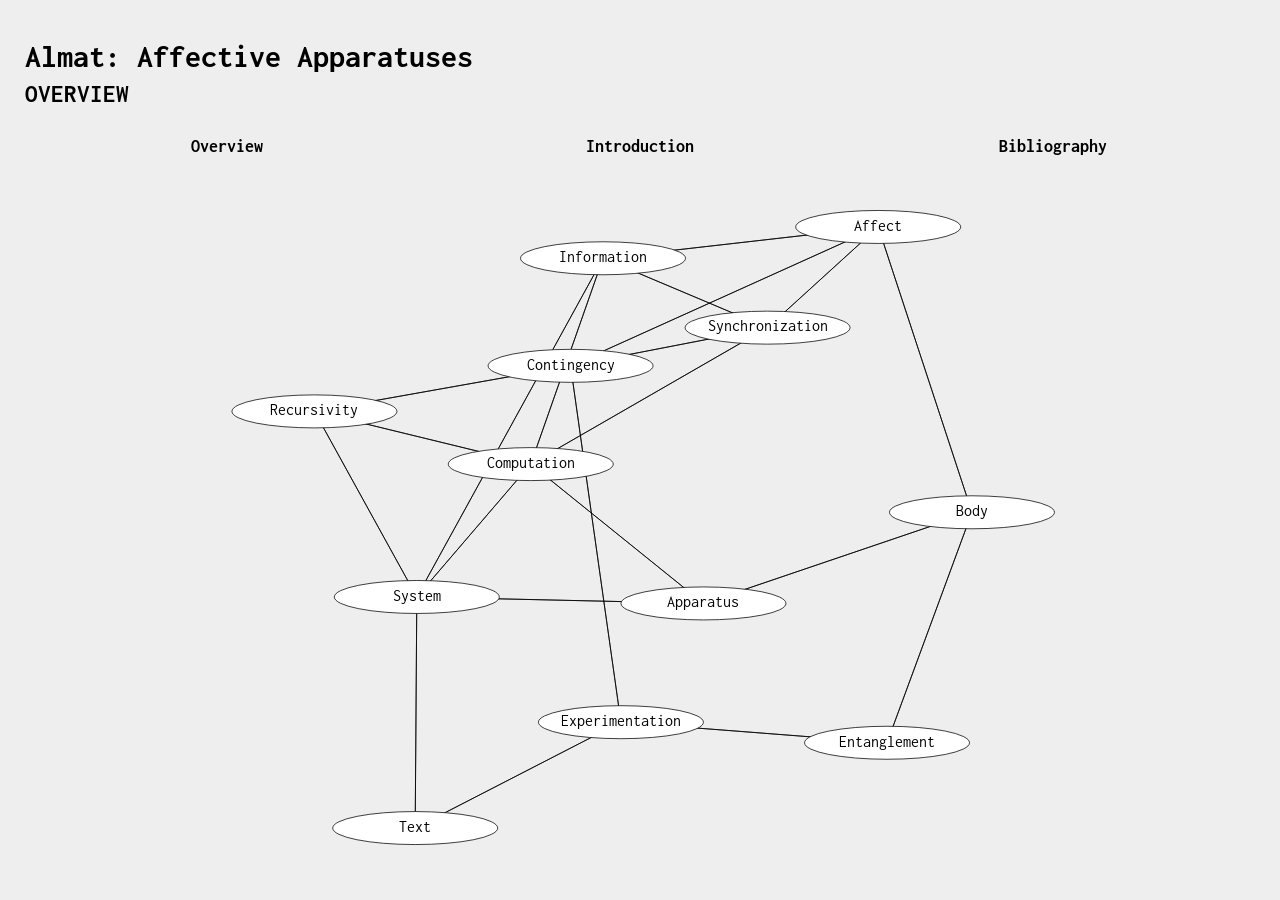
<file: Almat-LD/text/expo/expo.html>
<!DOCTYPE HTML>
<html>
    <head>
	<meta charset="UTF-8">
	<title>Main</title>
	<link rel="stylesheet" href="style.css">
	<script src="main.js"></script>
    </head>

    <body>
	<div id="elm"></div>
	<script>
	 var app = Elm.Main.init({
	     node: document.getElementById('elm')
	 });
	</script>
    </body>
</html>
</file>
<file: Almat-LD/text/expo/style.css>
@import url('https://fonts.googleapis.com/css?family=Inconsolata:400,700&display=swap');

body {
    margin-top: 20px;
    margin-bottom: 20px;
    margin-left: 25px;
    margin-right: 25px;
    font-family: "Inconsolata";
    font-size: 1.1em;
    font-weight: 400;
    background-color: #EEE;
}

.nav-list a {
    text-decoration : none;
    font-weight: 700;
    color: #000;
}

.small-nav {

    min-height: 200px;
}

.nav-list {
    display : grid;
    grid-template-columns: repeat(3, 1fr);
    grid-gap: 10px;
    padding-bottom: 5px;
}


.nav-list-overview {
    display : grid;
    grid-template-columns: repeat(3, 1fr);
    grid-gap: 10px;
    text-align : center;
    padding-top: 10px;
}


.nav-list-overview a {
    text-decoration : none;
    font-weight: 700;
    color: #000;
}


.subgraph  {
    text-align: center;
}

.overview-graph  {
    text-align: center;
}


.keywords {

        min-height: 200px;
}

.references {

        min-height: 200px;
}



.head {

    grid-column: 1 / 3;
    grid-row: 1;
    padding: 20px 0px;
}


#title {
    font-weight: 700;
    font-size: 1.8em;
}

#pagetitle {
    font-weight: 700;
    font-size: 1.4em;
    margin-top: 8px;
    text-transform: uppercase;
}


.metadata {

    grid-column: 1;
    grid-row: 2;

    
}

.content {

    grid-column: 2;
    grid-row: 2;
   
}


.wrapper {
  display: block;

}


@media (min-width: 800px) {

        .wrapper {
	    display: grid;
	    grid-gap: 15px;
            grid-template-columns: 2fr 6fr;
 	}
	

	
}

@media (min-width: 1400px) {

    .content {
	column-count: 2;
	column-gap: 30px;	
    }

}
</file>
